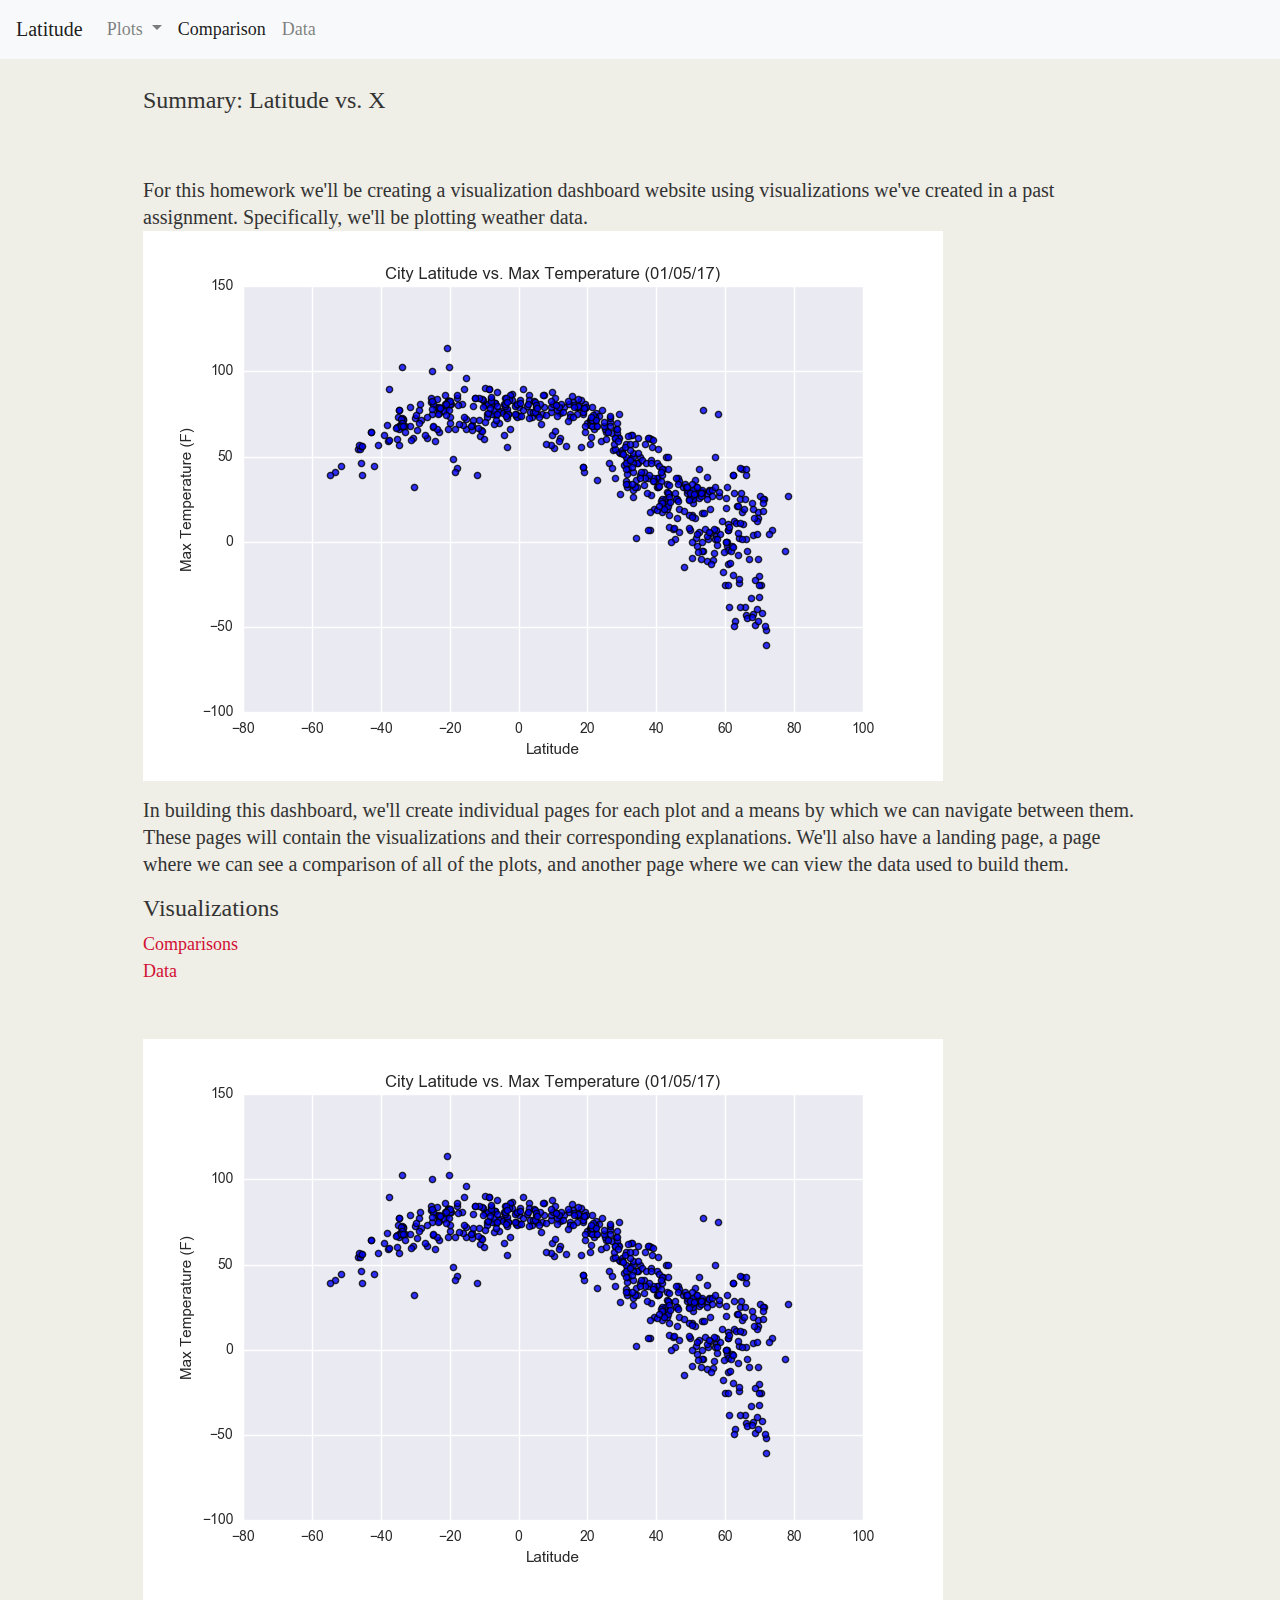
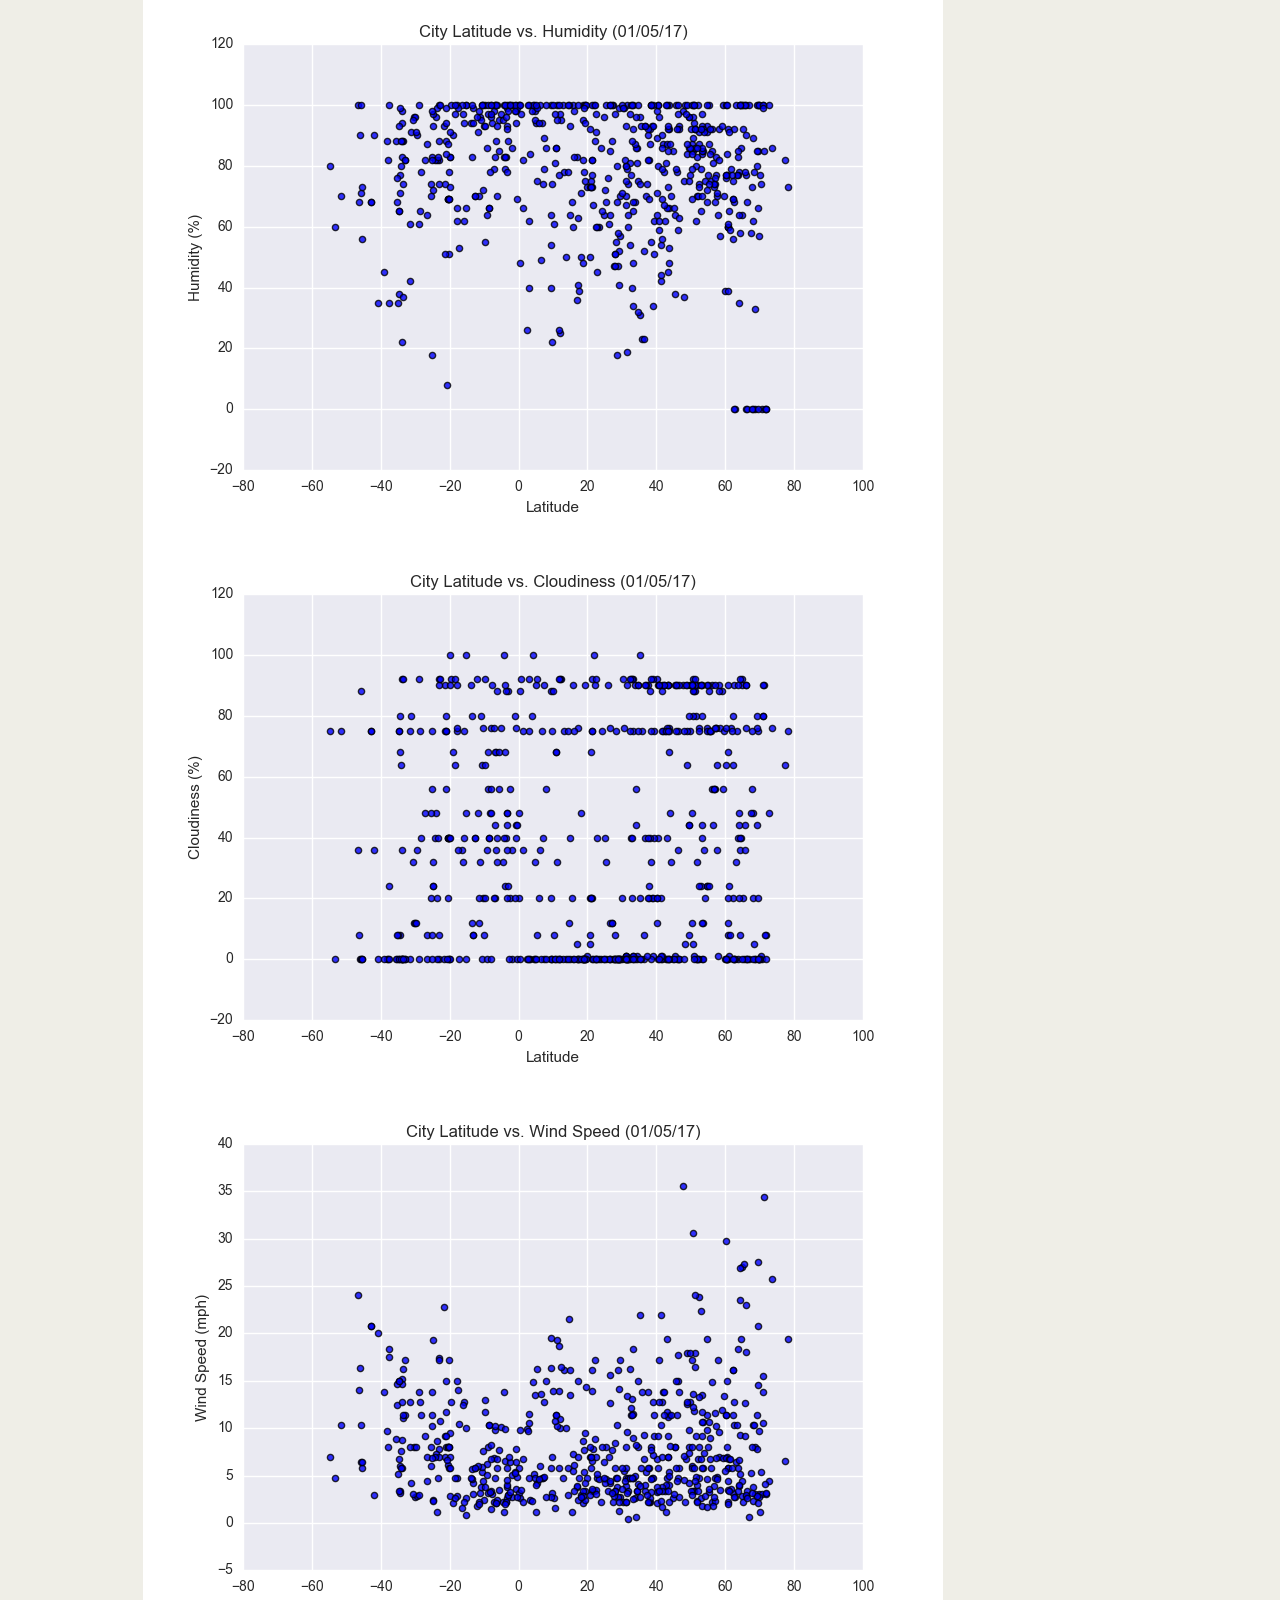
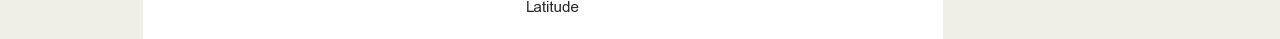
<file: index.html>
<!DOCTYPE html>
<html lang="en">

<head>
  <meta charset="UTF-8">
  <title>Landing Page</title>
  <link rel="stylesheet" href="https://stackpath.bootstrapcdn.com/bootstrap/4.3.1/css/bootstrap.min.css" integrity="sha384-ggOyR0iXCbMQv3Xipma34MD+dH/1fQ784/j6cY/iJTQUOhcWr7x9JvoRxT2MZw1T" crossorigin="anonymous">
  <link rel="stylesheet" href="style.css">
</head>
<body>
  <nav class="navbar navbar-expand-lg navbar-light bg-light">
    <a class="navbar-brand" href="#">Latitude</a>
    <button class="navbar-toggler" type="button" data-toggle="collapse" data-target="#navbarSupportedContent" aria-controls="navbarSupportedContent" aria-expanded="false" aria-label="Toggle navigation">
      <span class="navbar-toggler-icon"></span>
    </button>

    <div class="collapse navbar-collapse" id="navbarSupportedContent">
      <ul class="navbar-nav mr-auto">
        <li class="nav-item dropdown">
          <a class="nav-link dropdown-toggle" href="#" id="navbarDropdown" role="button" data-toggle="dropdown" aria-haspopup="true" aria-expanded="false">
            Plots
          </a>
          <div class="dropdown-menu" aria-labelledby="navbarDropdown">
            <a class="dropdown-item" href="#">Max Temp</a>
            <a class="dropdown-item" href="#">Humidity</a>
            <a class="dropdown-item" href="#">Cloudiness</a>
            <a class="dropdown-item" href="#">Wind Speed</a>
          </div>
        </li>
        <li class="nav-item active">
          <a class="nav-link" href="#">Comparison <span class="sr-only">(current)</span></a>
        </li>
        <li class="nav-item">
          <a class="nav-link" href="#">Data</a>
        </li>
      </ul>
    </div>
  </nav>
    <br>
  <div class="container">
      <h2 class="summary">Summary: Latitude vs. X</h2>
      <br>
      <br>
      <p class="lead">For this homework we'll be creating a visualization dashboard website using visualizations we've created in a past assignment. Specifically, we'll be plotting weather data.
      <a href="Resources\assets\images\Fig1.png"><img src="Resources\assets\images\Fig1.png"
      alt="MaxTemp" /></a></p>
      <p class="lead">In building this dashboard, we'll create individual pages for each plot and a means by which we can navigate between them. These pages will contain the visualizations and their corresponding explanations. We'll also have a landing page, a page where we can see a comparison of all of the plots, and another page where we can view the data used to build them.</p>
  </div>
    <div class="container">
      <h2 class="visual">Visualizations</h2>
      <a href="comparisons.html">Comparisons
      <br>
      <a href="data.html">Data
      <br>
      <br>
      <br>
      <a href="visual1.html"><img src="Resources\assets\images\Fig1.png"
      alt="MaxTemp" />
      <a href="visual2.html"><img src="Resources\assets\images\Fig2.png"
      alt="Humid" />
      <a href="visual3.html"><img src="Resources\assets\images\Fig3.png"
      alt="Cloud" />
      <a href="visual4.html"><img src="Resources\assets\images\Fig4.png"
      alt="Wind" />
      </a>
  </div>


</body>

</html>
</file>
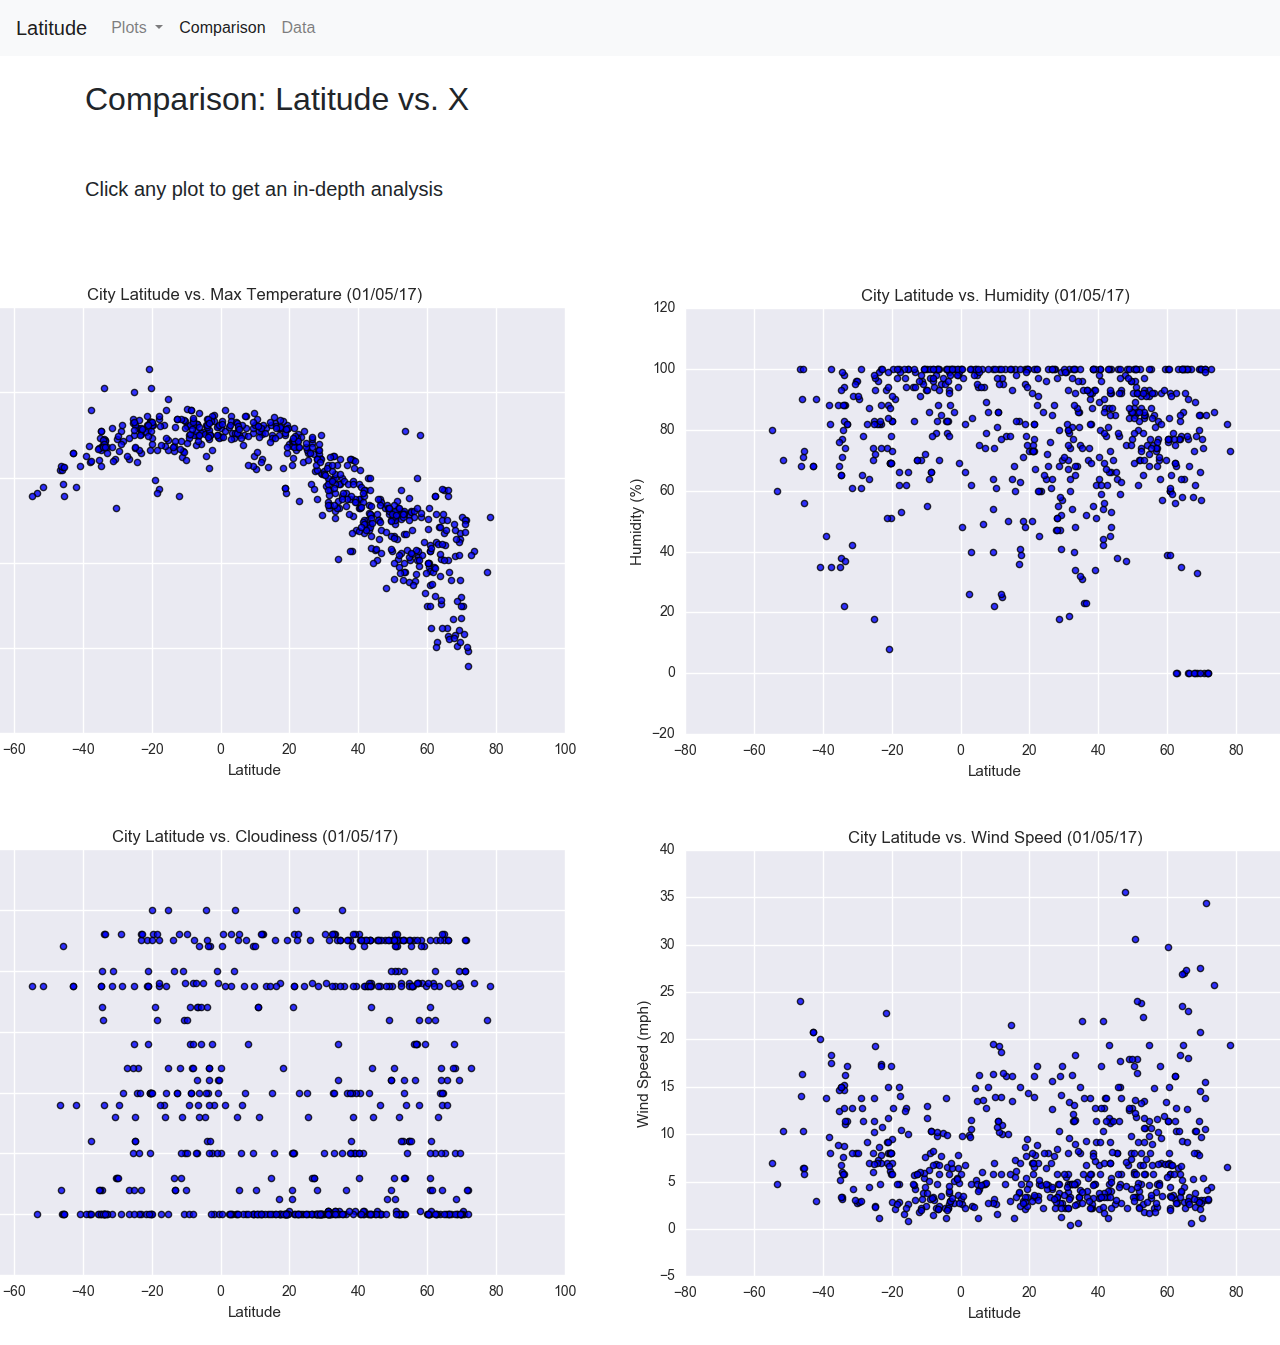
<file: comparisons.html>
<!DOCTYPE html>
<html lang="en">

<head>
  <meta charset="UTF-8">
  <title>Comparison</title>
  <link rel="stylesheet" href="https://stackpath.bootstrapcdn.com/bootstrap/4.3.1/css/bootstrap.min.css" integrity="sha384-ggOyR0iXCbMQv3Xipma34MD+dH/1fQ784/j6cY/iJTQUOhcWr7x9JvoRxT2MZw1T" crossorigin="anonymous">
  <link rel="stylesheet" href="relative.css">
</head>
<body>
  <nav class="navbar navbar-expand-lg navbar-light bg-light">
    <a class="navbar-brand" href="#">Latitude</a>
    <button class="navbar-toggler" type="button" data-toggle="collapse" data-target="#navbarSupportedContent" aria-controls="navbarSupportedContent" aria-expanded="false" aria-label="Toggle navigation">
      <span class="navbar-toggler-icon"></span>
    </button>

    <div class="collapse navbar-collapse" id="navbarSupportedContent">
      <ul class="navbar-nav mr-auto">
        <li class="nav-item dropdown">
          <a class="nav-link dropdown-toggle" href="#" id="navbarDropdown" role="button" data-toggle="dropdown" aria-haspopup="true" aria-expanded="false">
            Plots
          </a>
          <div class="dropdown-menu" aria-labelledby="navbarDropdown">
            <a class="dropdown-item" href="#">Max Temp</a>
            <a class="dropdown-item" href="#">Humidity</a>
            <a class="dropdown-item" href="#">Cloudiness</a>
            <a class="dropdown-item" href="#">Wind Speed</a>
          </div>
        </li>
        <li class="nav-item active">
          <a class="nav-link" href="#">Comparison <span class="sr-only">(current)</span></a>
        </li>
        <li class="nav-item">
          <a class="nav-link" href="#">Data</a>
        </li>
      </ul>
    </div>
  </nav>
    <br>
  <div class="container">
      <h2 class="summary">Comparison: Latitude vs. X</h2>
      <br>
      <br>
      <p class="lead">Click any plot to get an in-depth analysis
      </p>
 
      <br>
      <br>
      <br>
    <div class="box-set">
      <figure class="box box-1"><a href="visual1.html"><img src="Resources\assets\images\Fig1.png"
      alt="MaxTemp" /></figure>
      <figure class="box box-2"><a href="visual2.html"><img src="Resources\assets\images\Fig2.png"
      alt="Humid" /></figure>
      <figure class="box box-3"> <a href="visual3.html"><img src="Resources\assets\images\Fig3.png"
      alt="Cloud" /></figure>
      <figure class="box box-4"><a href="visual4.html"><img src="Resources\assets\images\Fig4.png"
      alt="Wind" /></figure>
      </a>
    </div>
  </div>


</body>

</html>
</file>
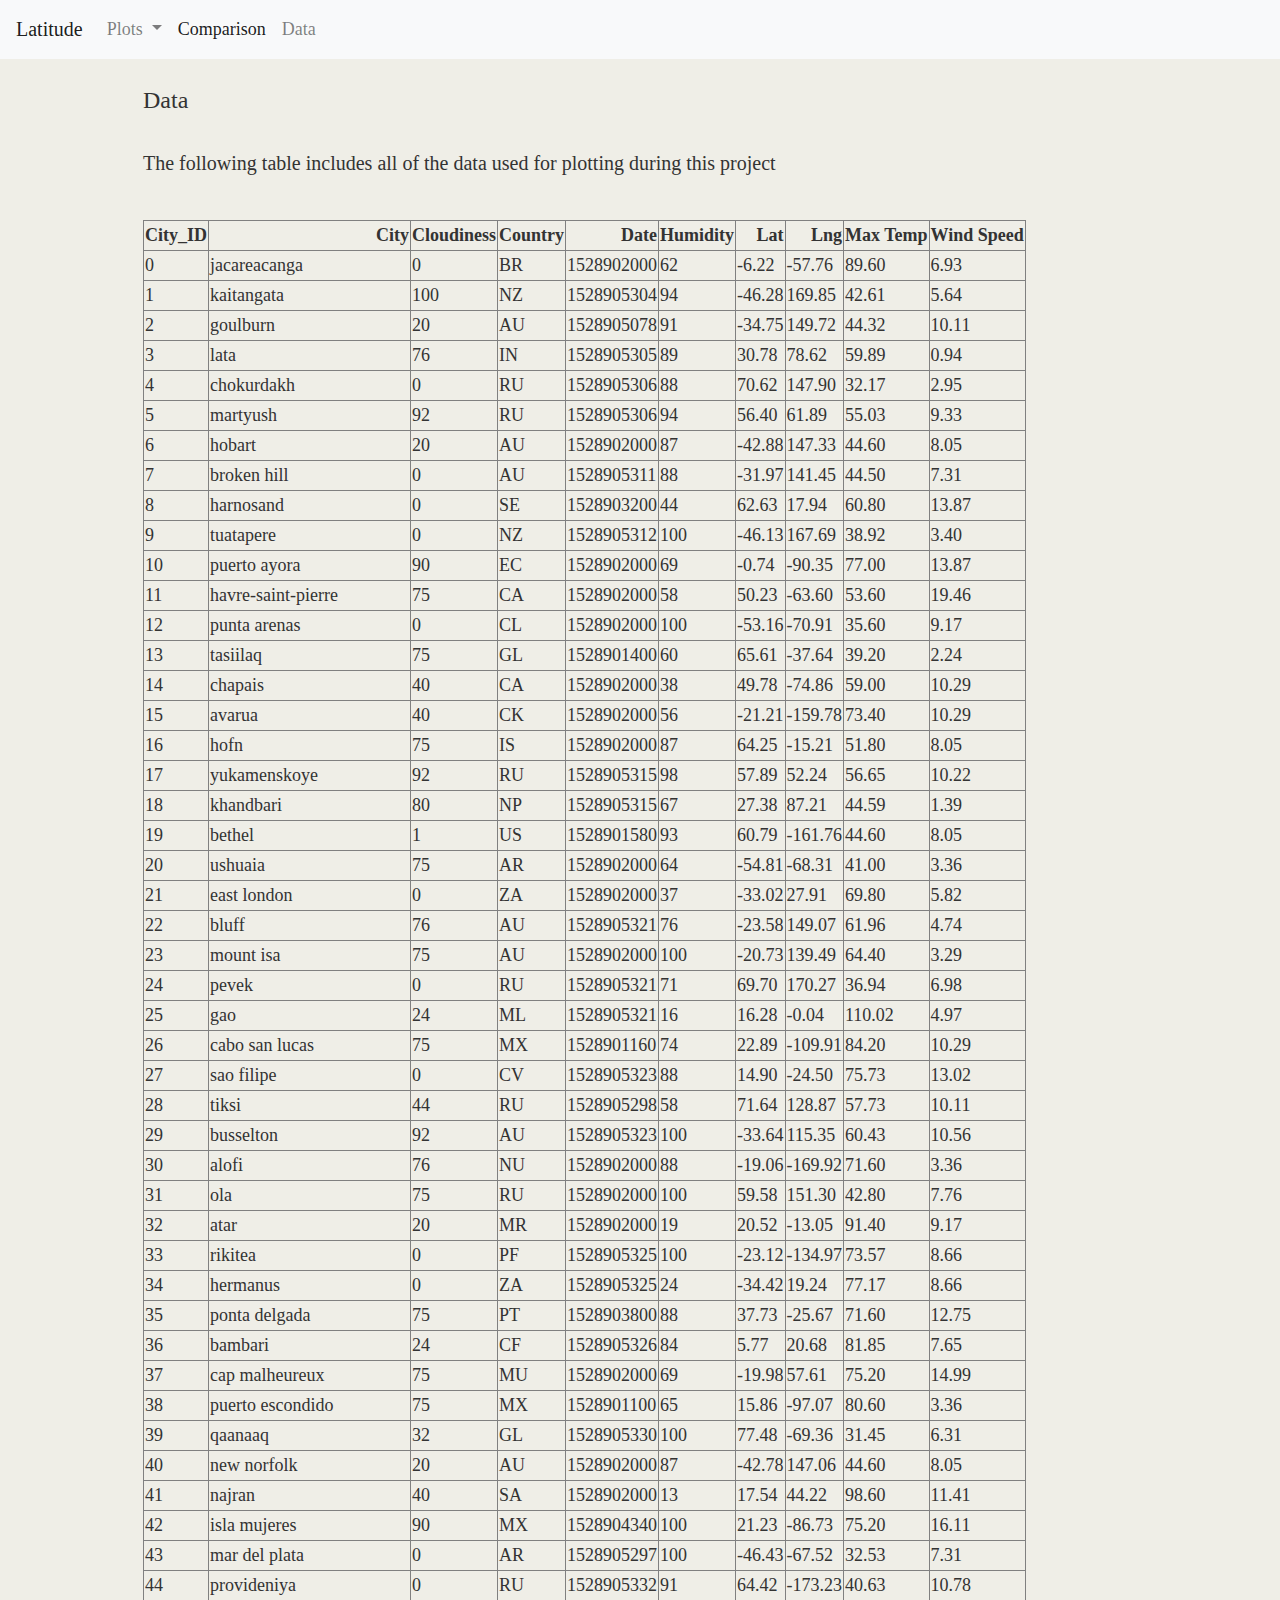
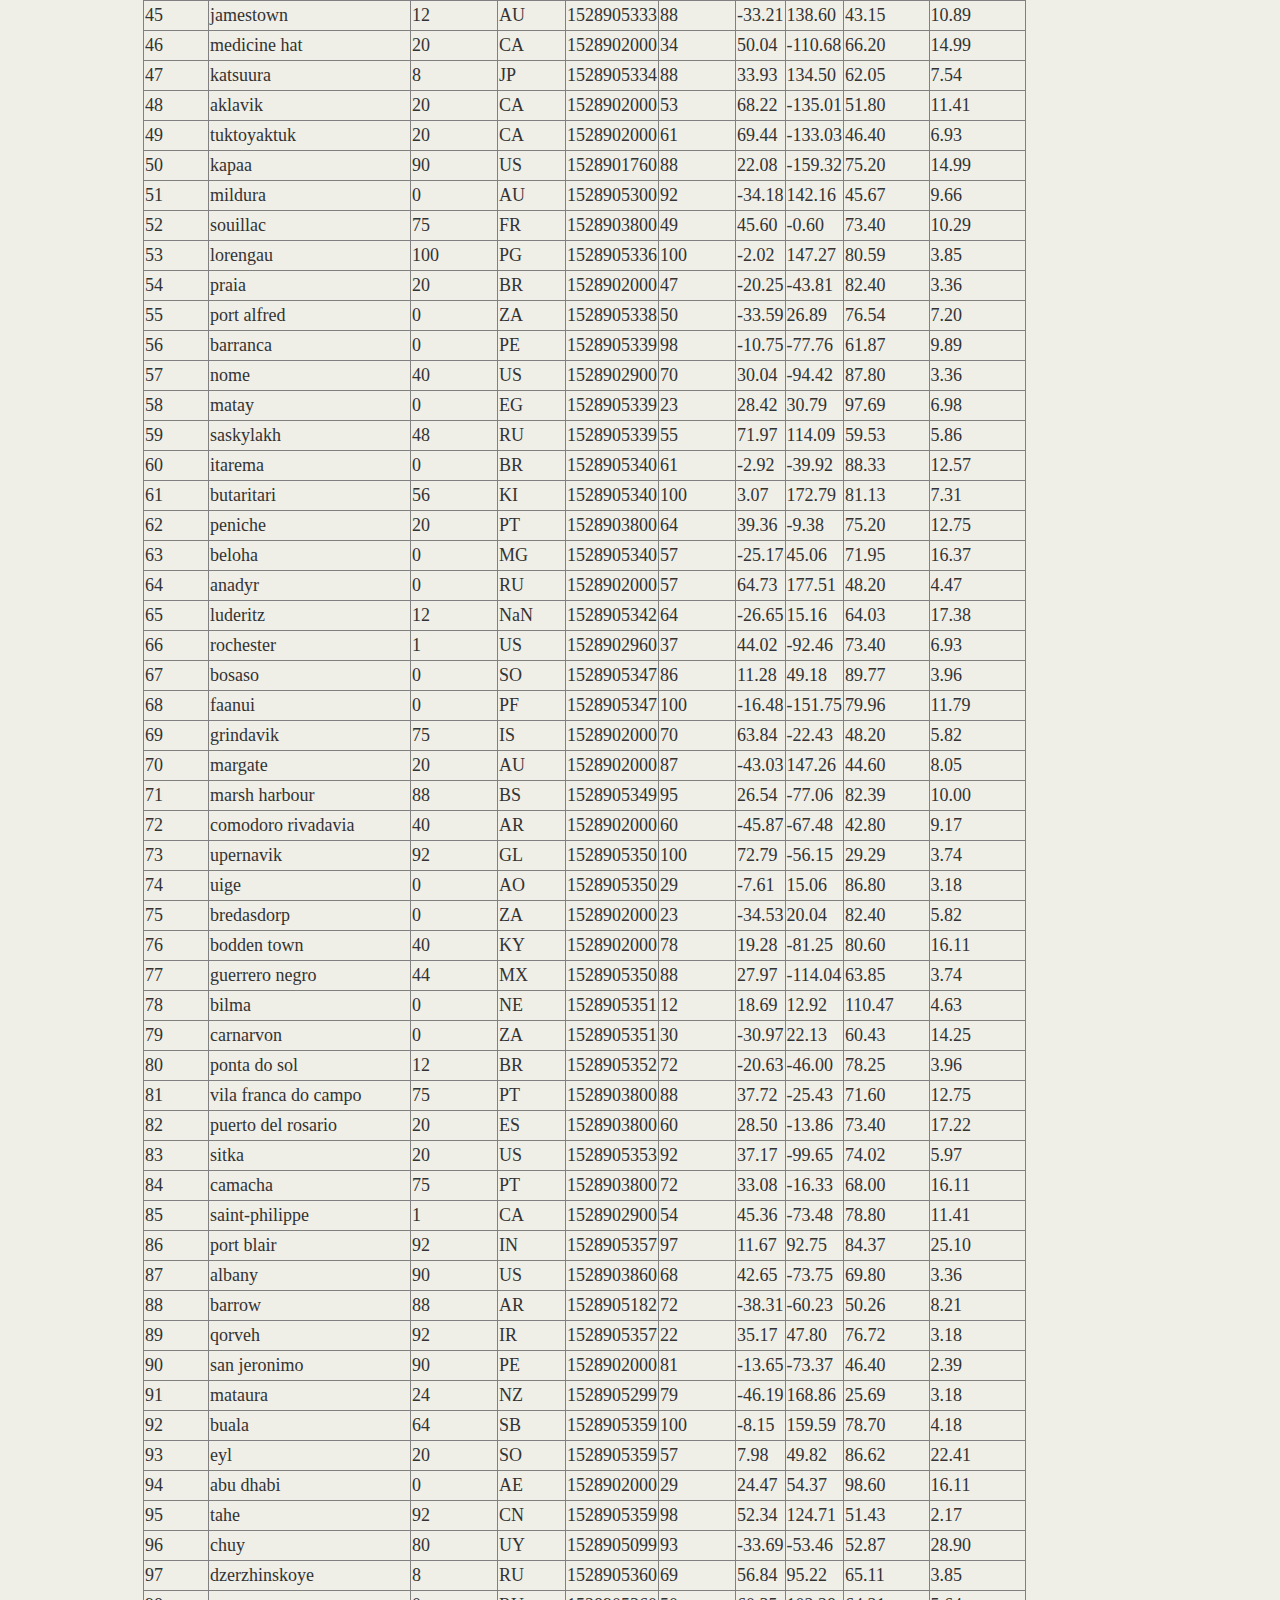
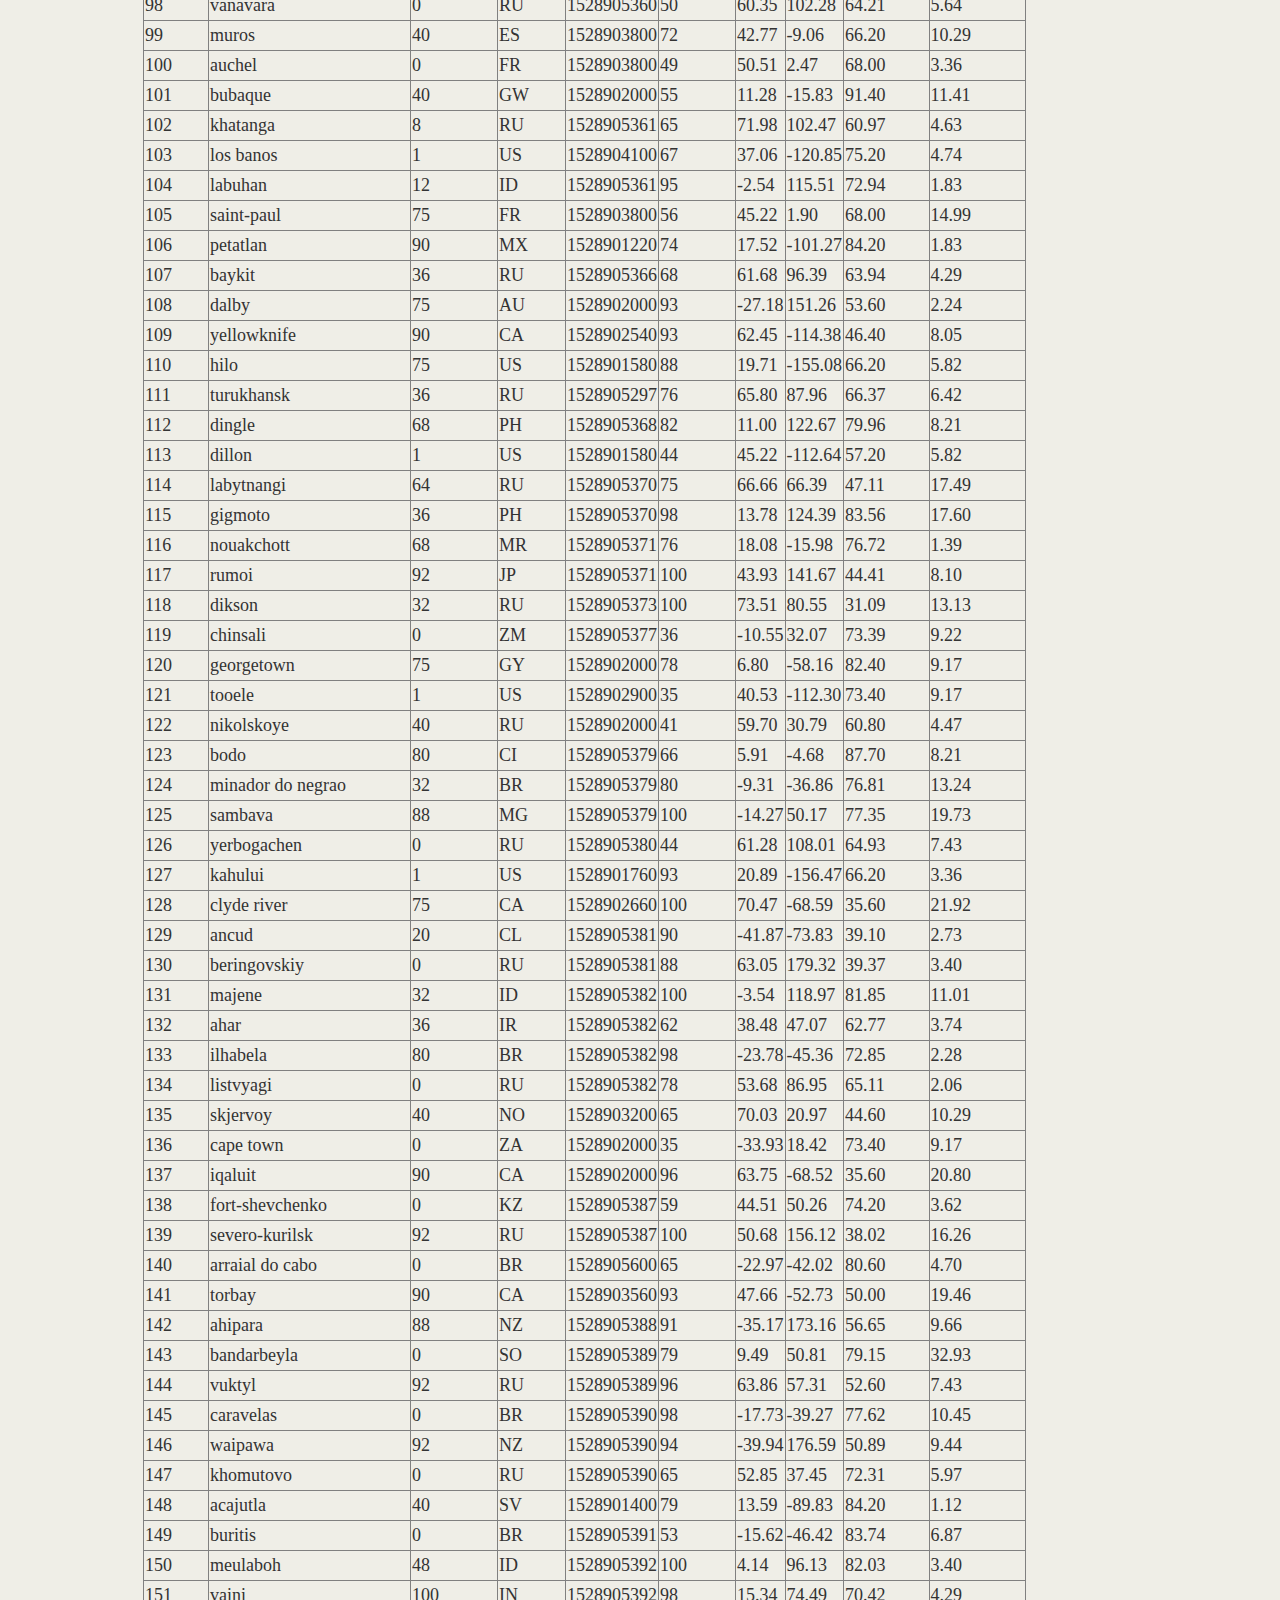
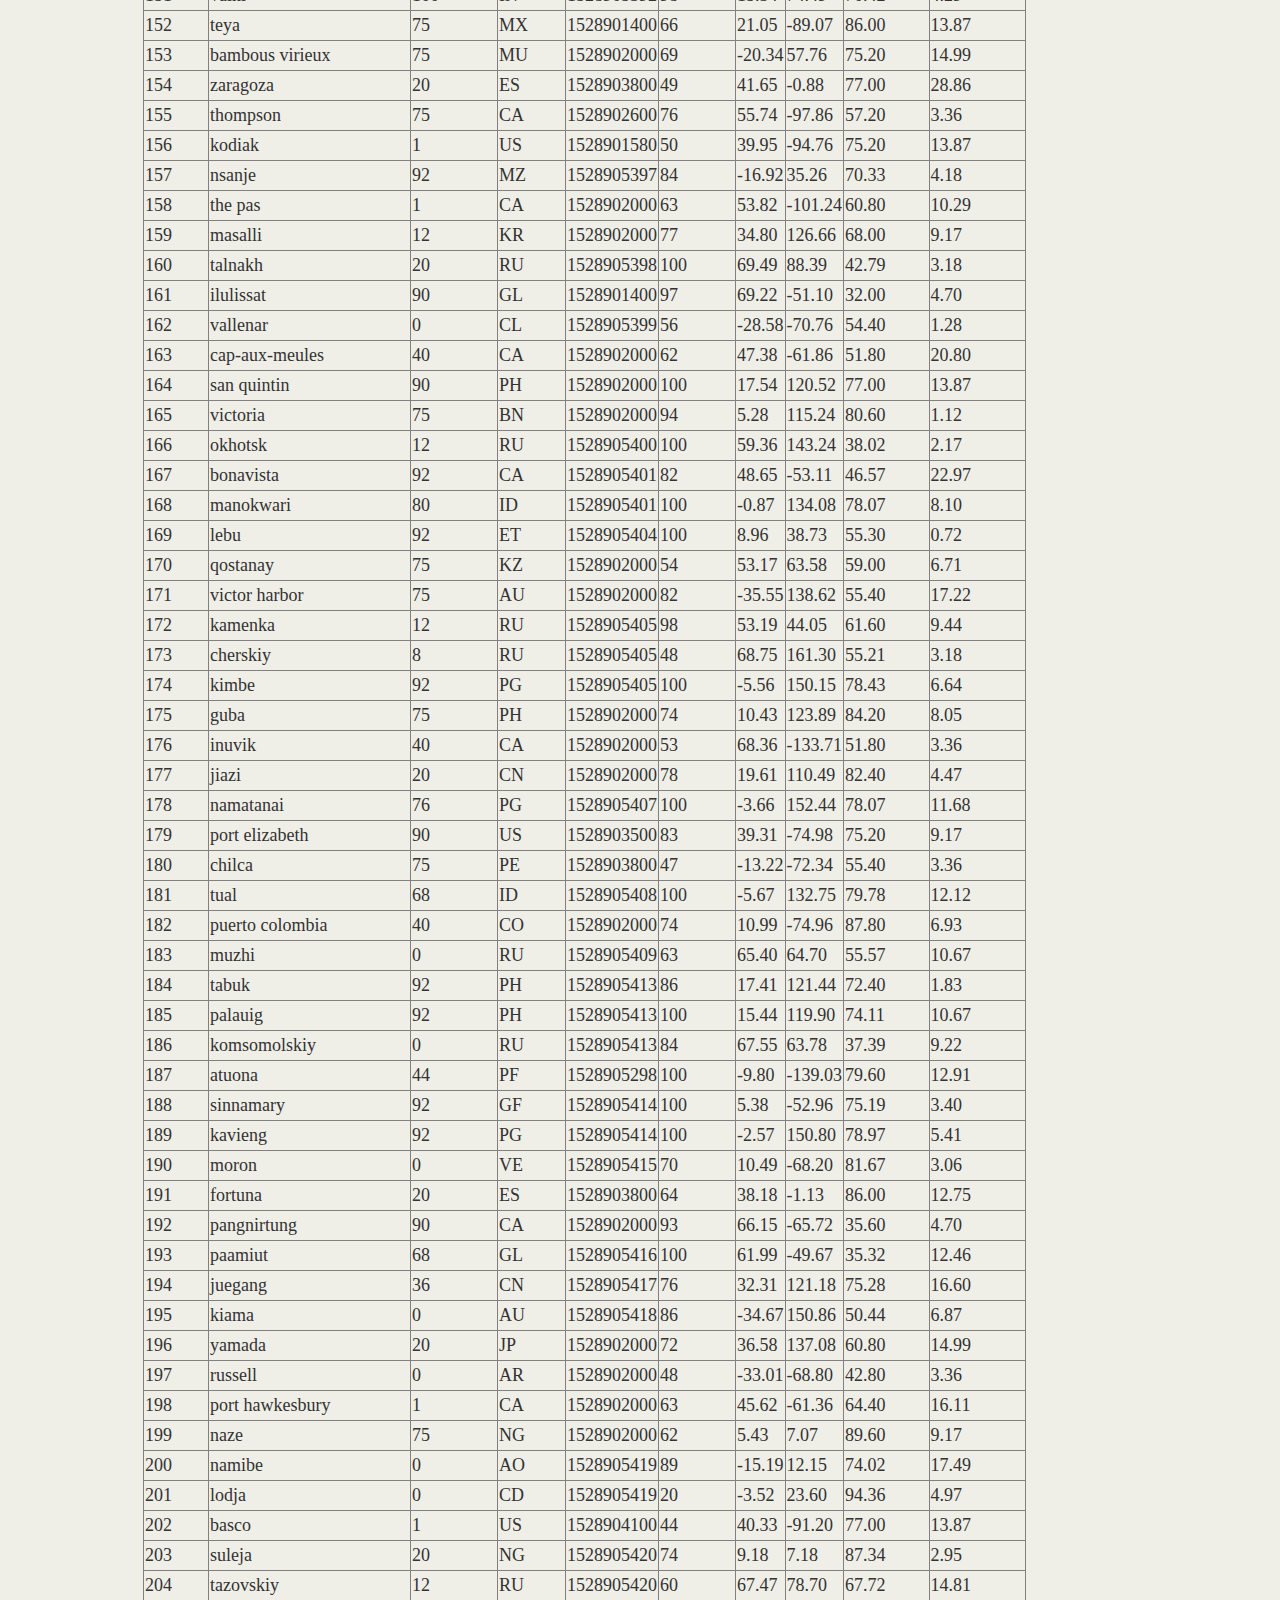
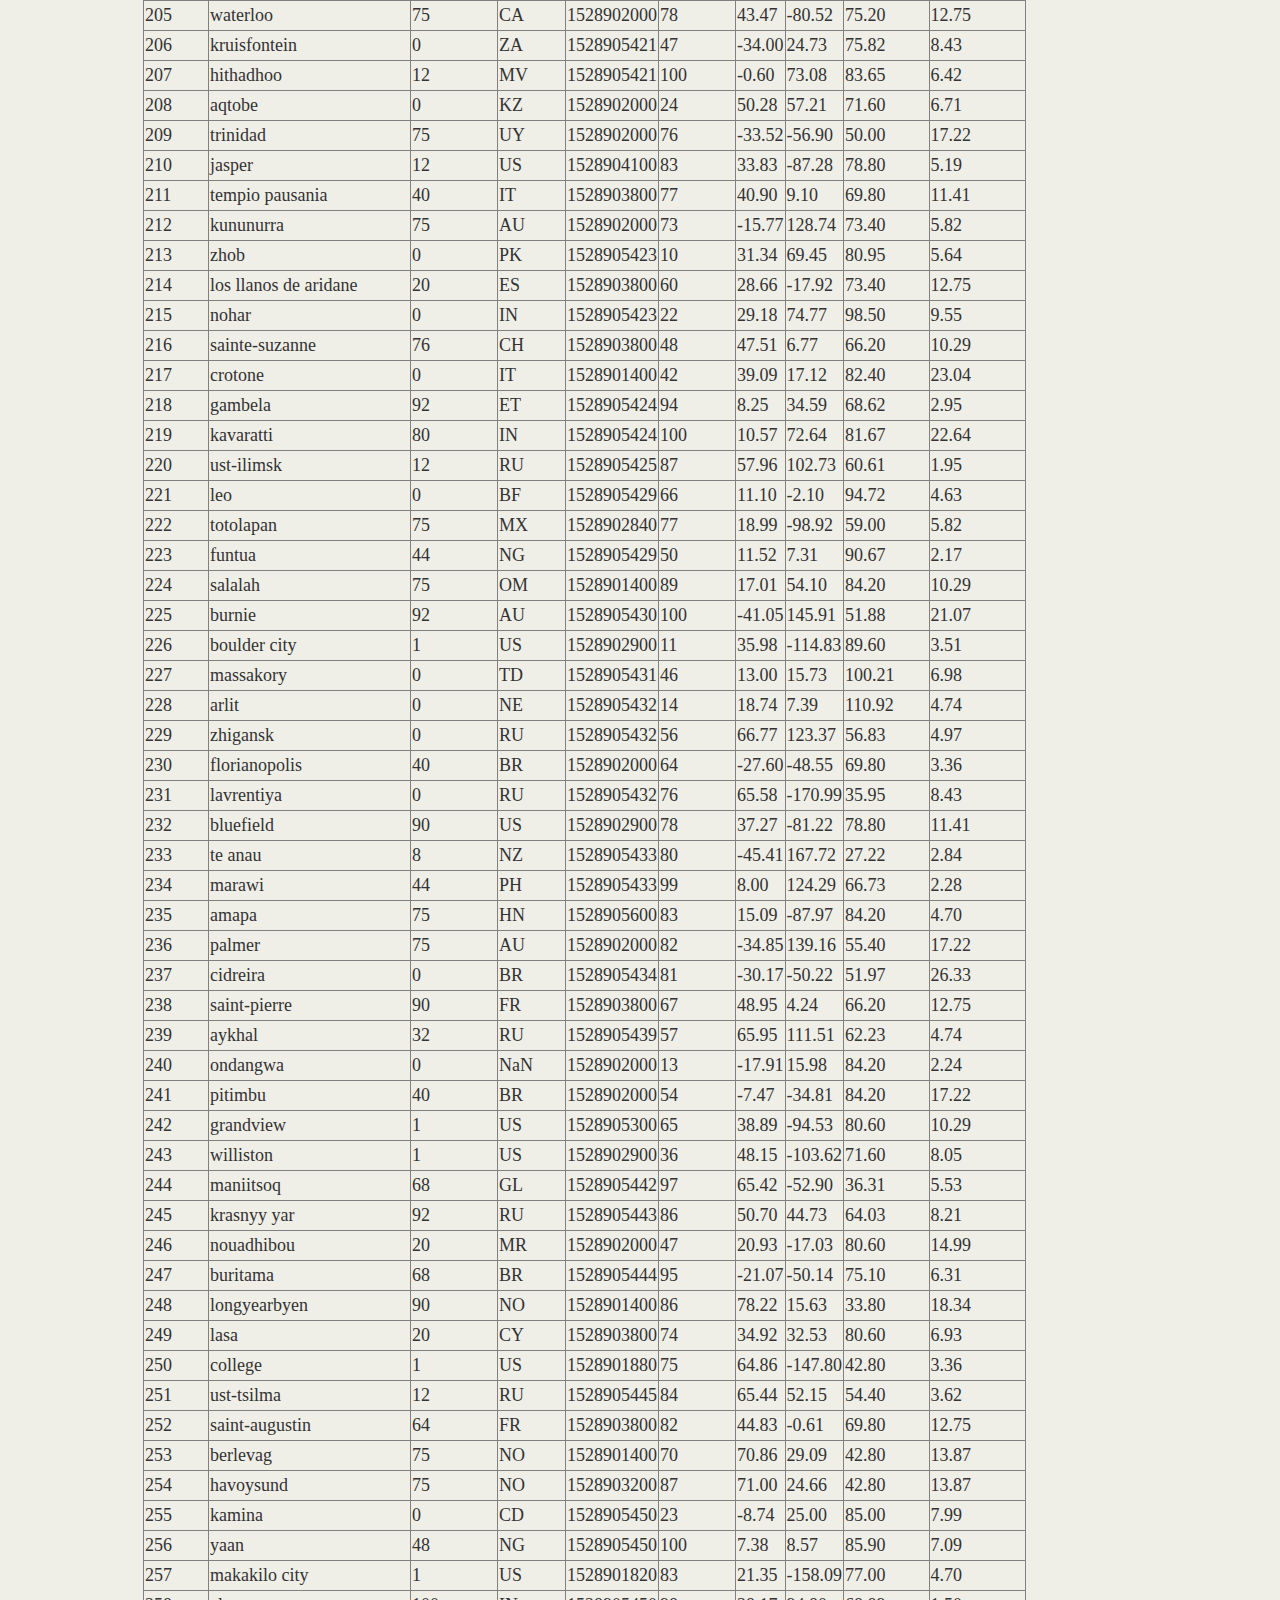
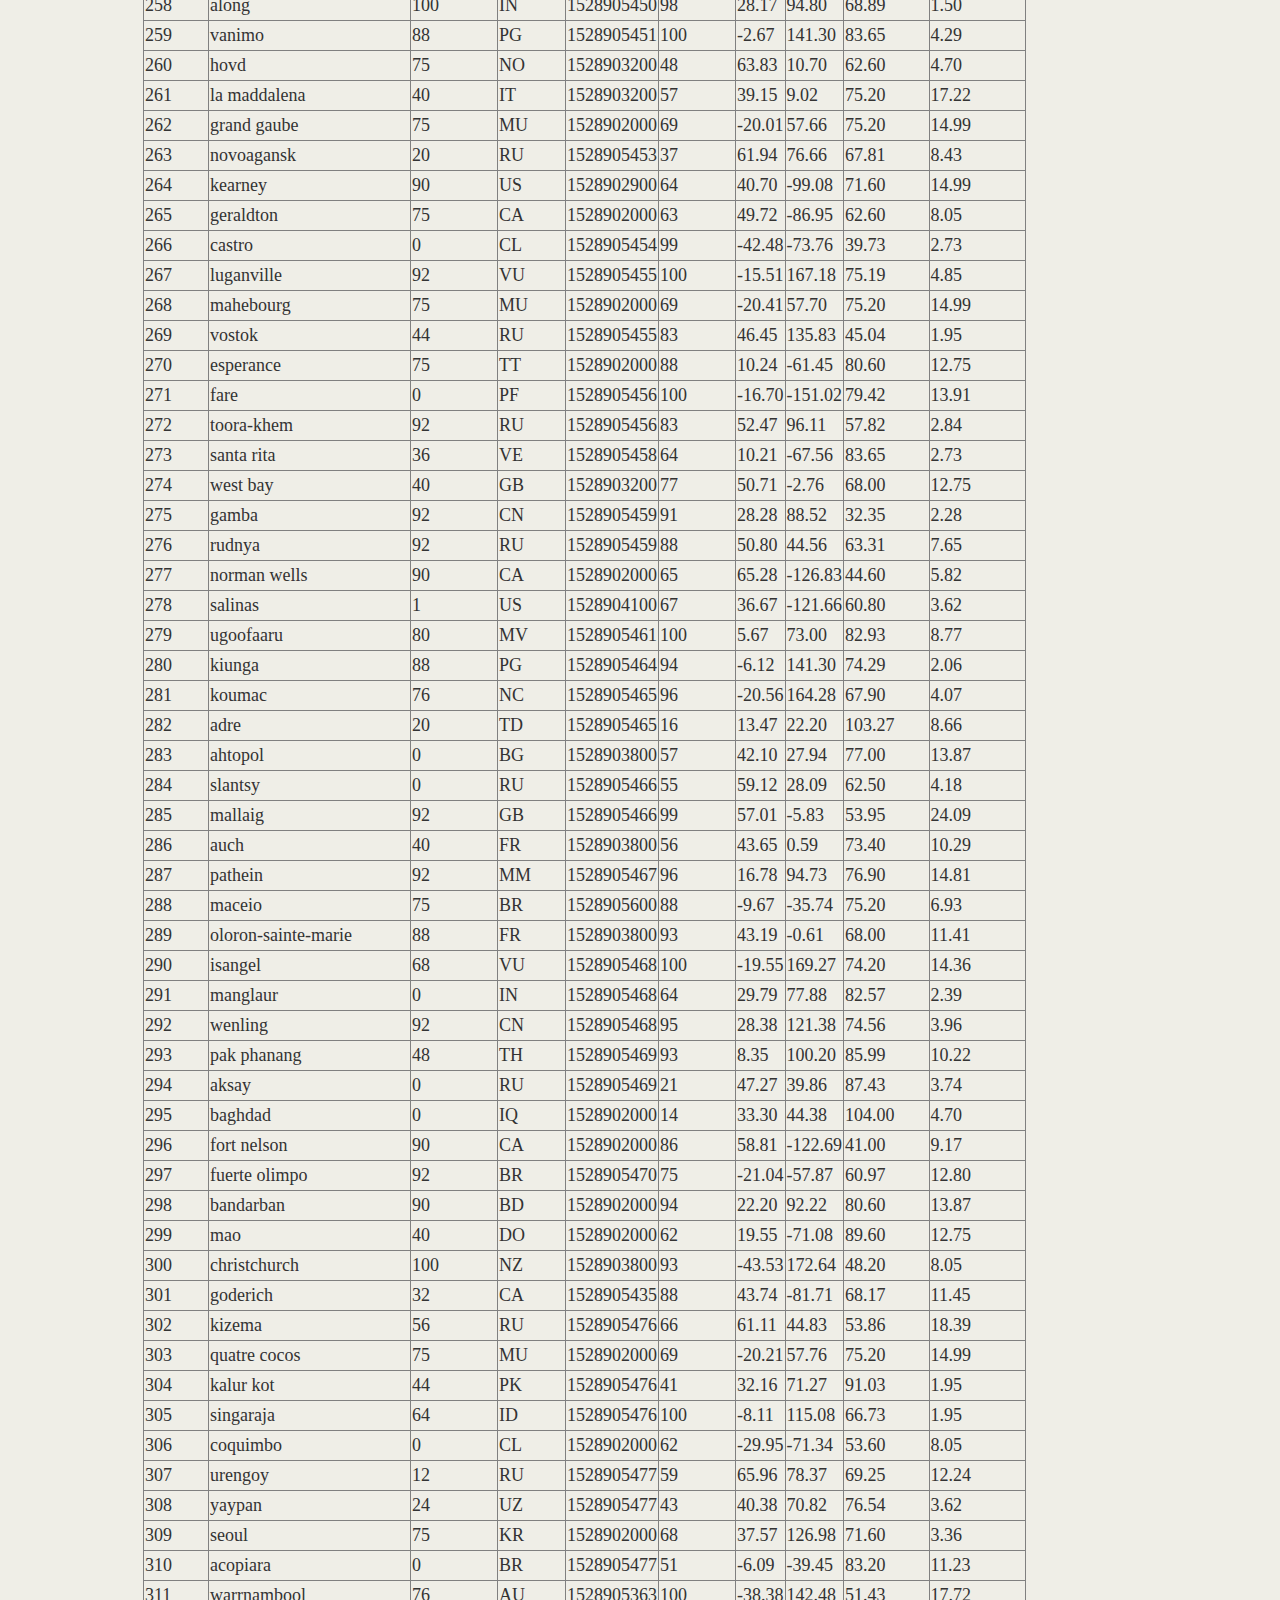
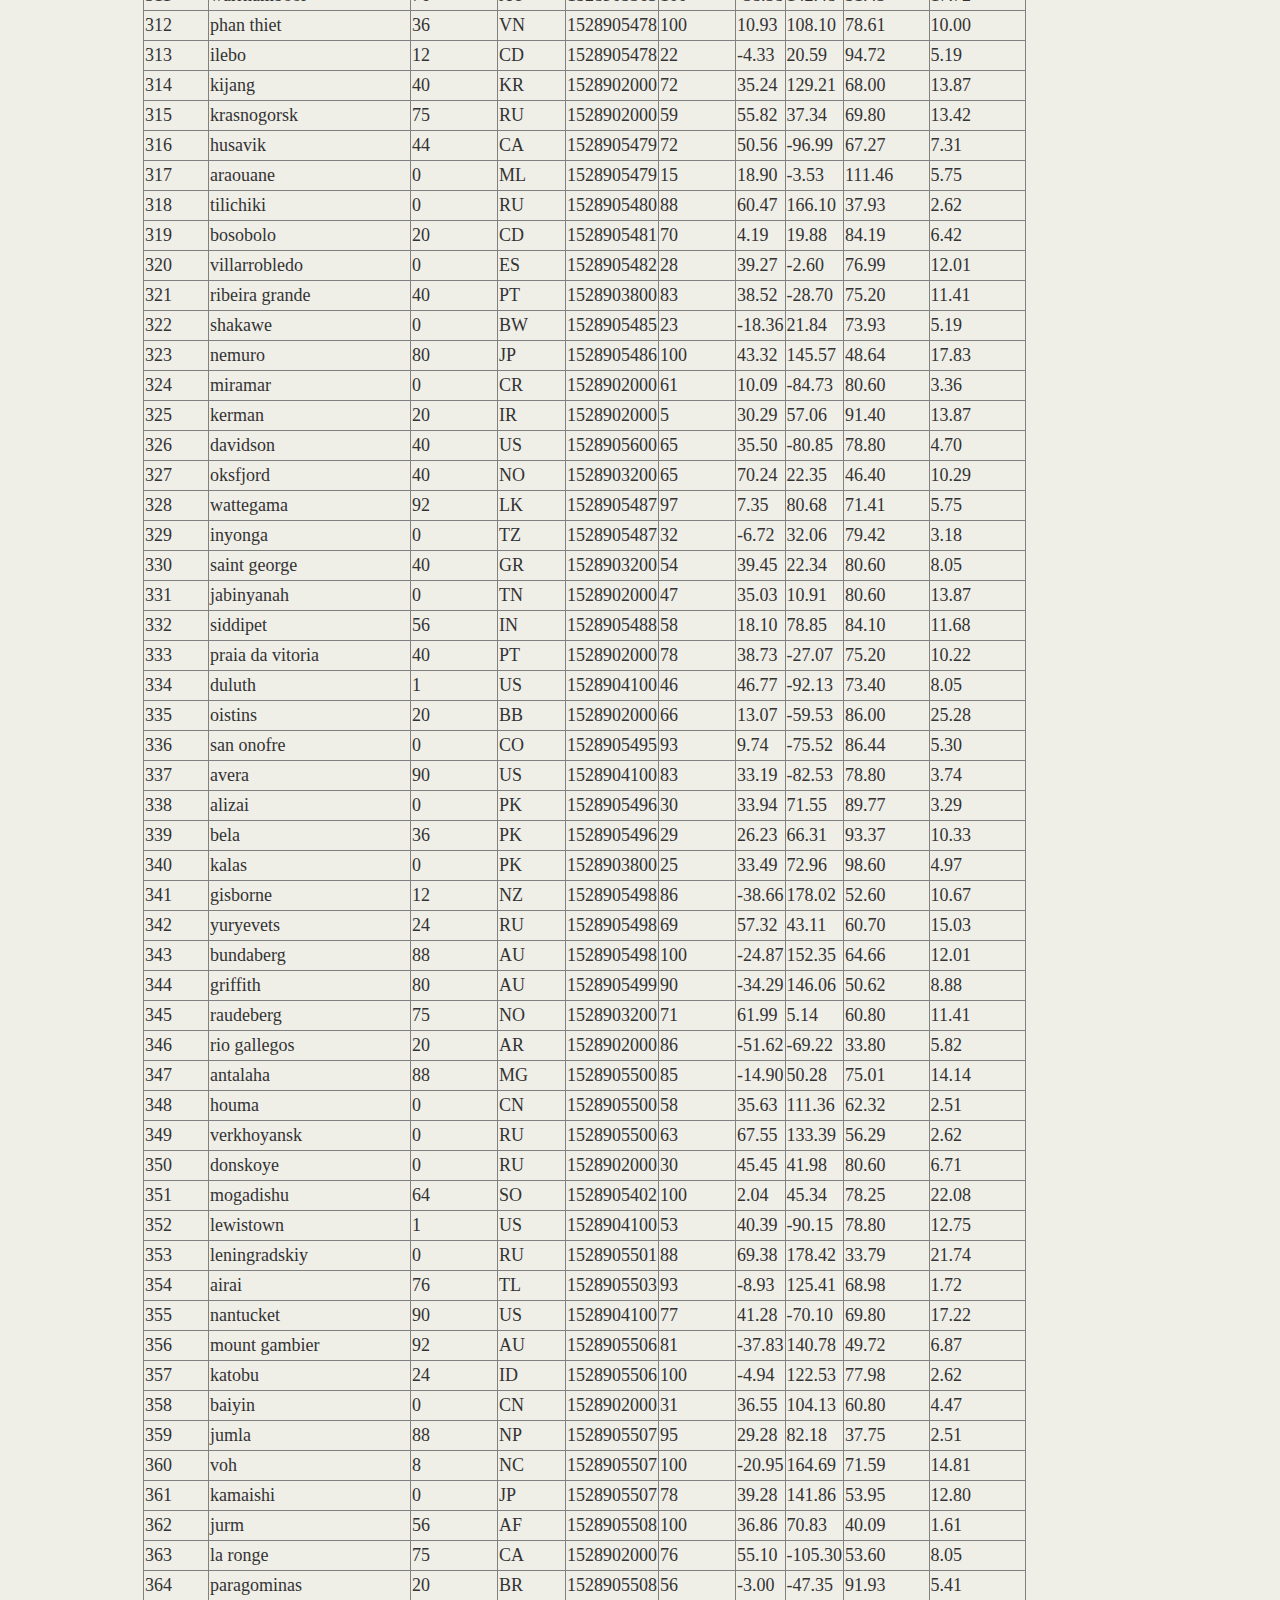
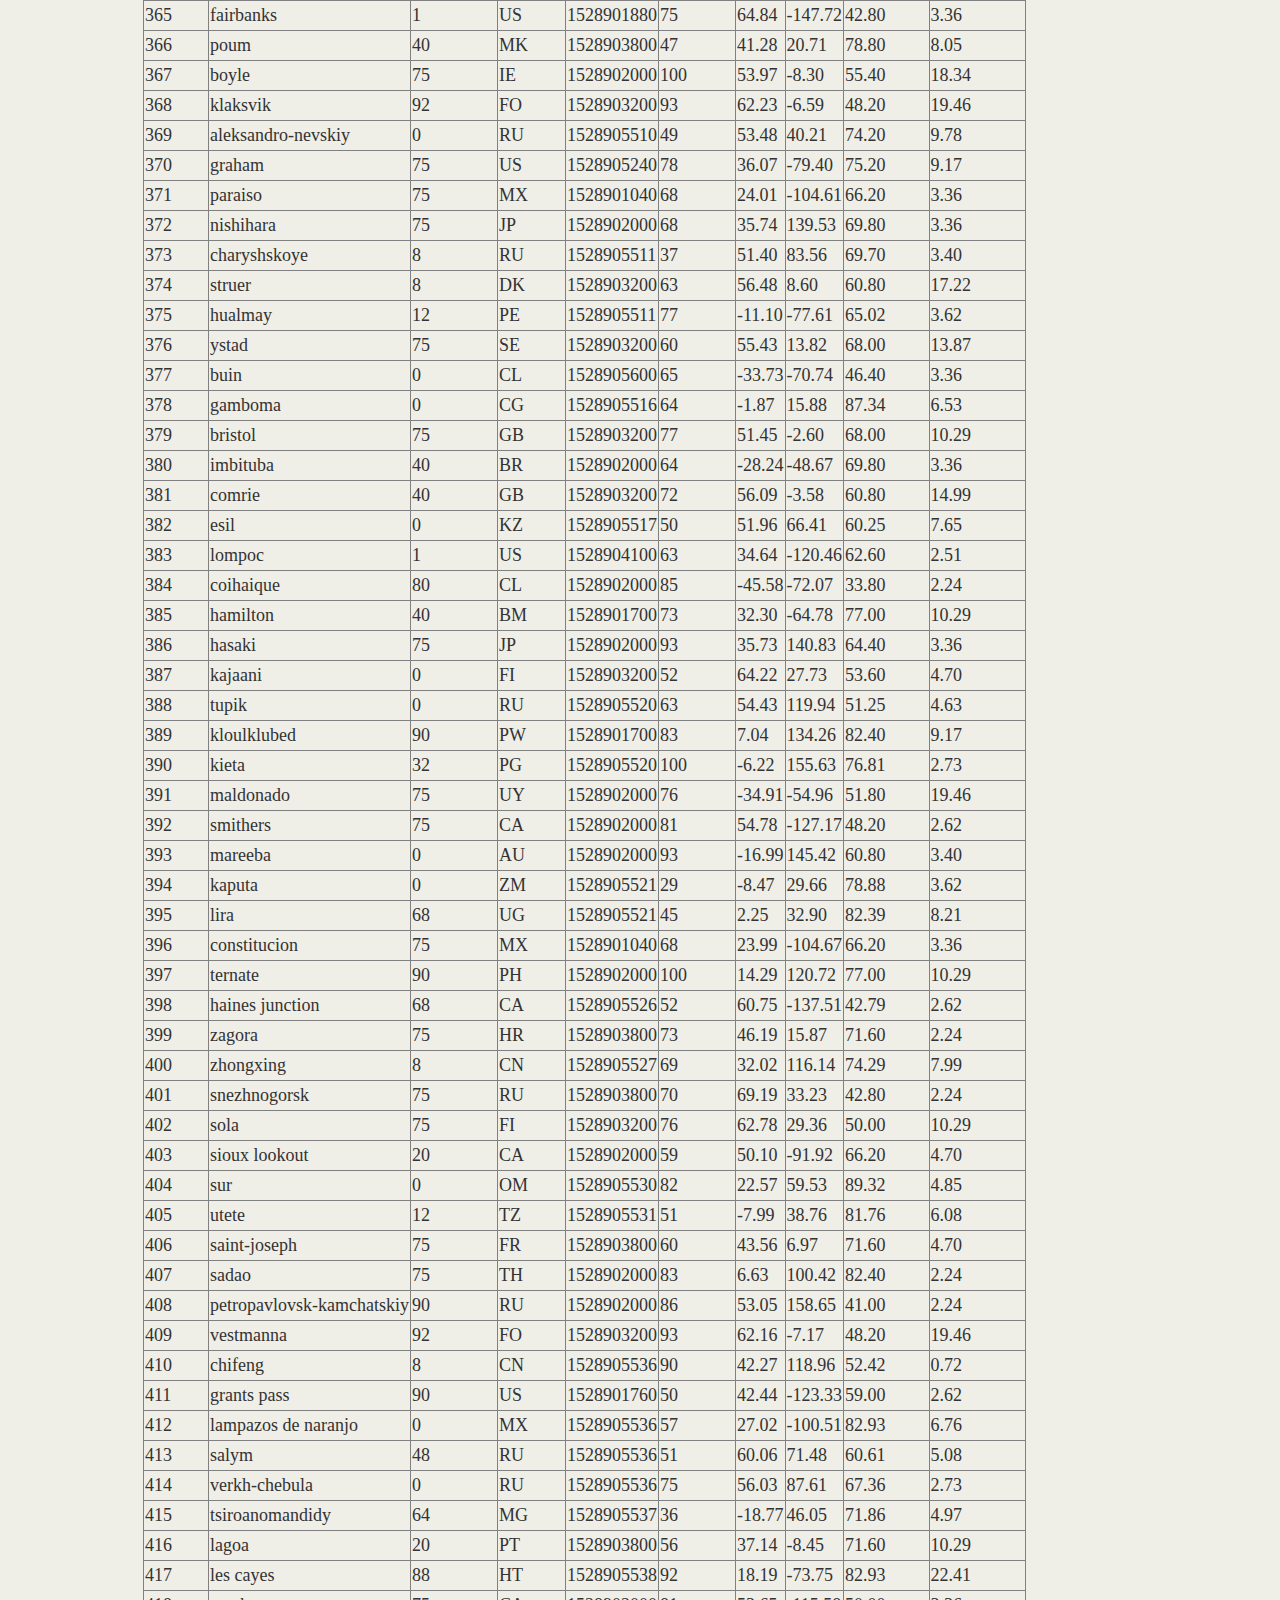
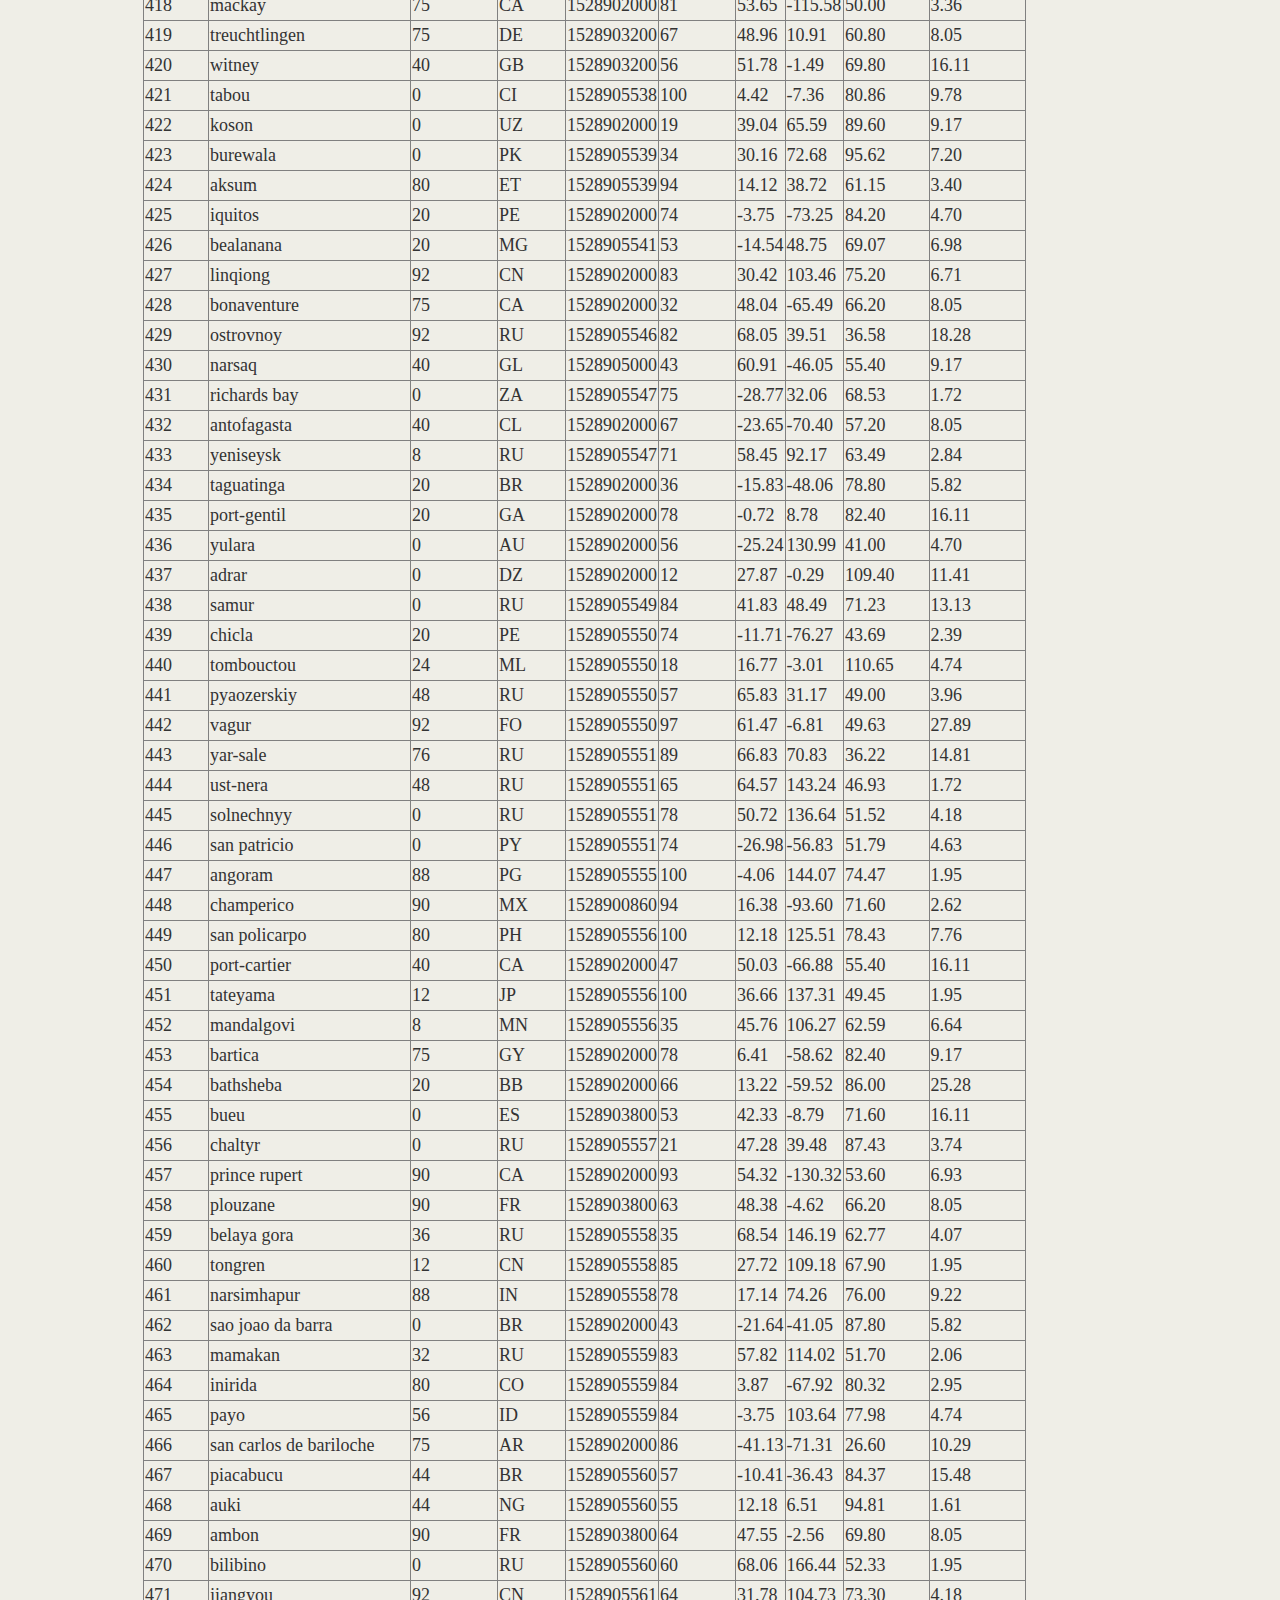
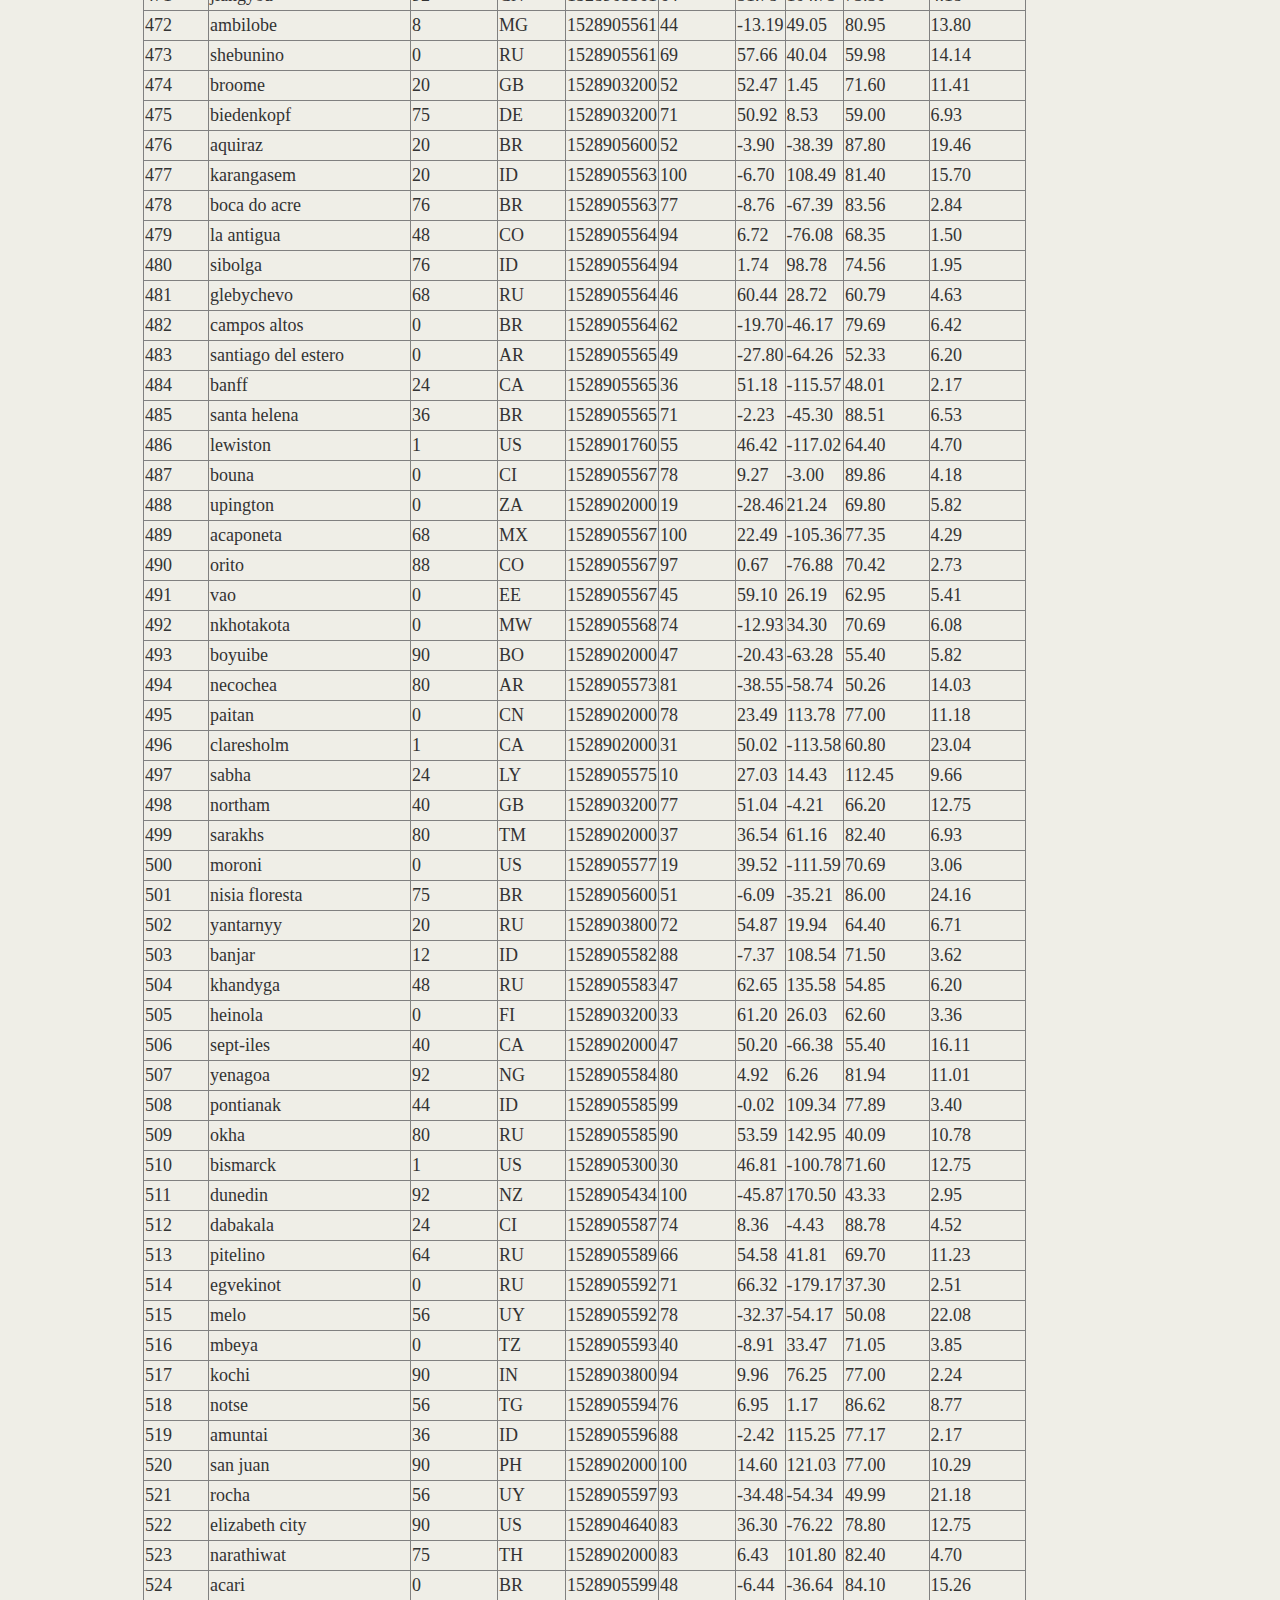
<file: data.html>
<!DOCTYPE html>
<html lang="en">

<head>
  <meta charset="UTF-8">
  <title>Data</title>
  <link rel="stylesheet" href="https://stackpath.bootstrapcdn.com/bootstrap/4.3.1/css/bootstrap.min.css" integrity="sha384-ggOyR0iXCbMQv3Xipma34MD+dH/1fQ784/j6cY/iJTQUOhcWr7x9JvoRxT2MZw1T" crossorigin="anonymous">
  <link rel="stylesheet" href="style.css">
</head>
<body>
  <nav class="navbar navbar-expand-lg navbar-light bg-light">
    <a class="navbar-brand" href="#">Latitude</a>
    <button class="navbar-toggler" type="button" data-toggle="collapse" data-target="#navbarSupportedContent" aria-controls="navbarSupportedContent" aria-expanded="false" aria-label="Toggle navigation">
      <span class="navbar-toggler-icon"></span>
    </button>

    <div class="collapse navbar-collapse" id="navbarSupportedContent">
      <ul class="navbar-nav mr-auto">
        <li class="nav-item dropdown">
          <a class="nav-link dropdown-toggle" href="#" id="navbarDropdown" role="button" data-toggle="dropdown" aria-haspopup="true" aria-expanded="false">
            Plots
          </a>
          <div class="dropdown-menu" aria-labelledby="navbarDropdown">
            <a class="dropdown-item" href="#">Max Temp</a>
            <a class="dropdown-item" href="#">Humidity</a>
            <a class="dropdown-item" href="#">Cloudiness</a>
            <a class="dropdown-item" href="#">Wind Speed</a>
          </div>
        </li>
        <li class="nav-item active">
          <a class="nav-link" href="#">Comparison <span class="sr-only">(current)</span></a>
        </li>
        <li class="nav-item">
          <a class="nav-link" href="#">Data</a>
        </li>
      </ul>
    </div>
  </nav>
    <br>
  <div class="container">
      <h2 class="summary">Data</h2>
      <br>
      <p class="lead">The following table includes all of the data used for plotting during this project
      </p>
      <br>
<table border="1" class="dataframe">
  <thead>
    <tr style="text-align: right;">
      <th>City_ID</th>
      <th>City</th>
      <th>Cloudiness</th>
      <th>Country</th>
      <th>Date</th>
      <th>Humidity</th>
      <th>Lat</th>
      <th>Lng</th>
      <th>Max Temp</th>
      <th>Wind Speed</th>
    </tr>
  </thead>
  <tbody>
    <tr>
      <td>0</td>
      <td>jacareacanga</td>
      <td>0</td>
      <td>BR</td>
      <td>1528902000</td>
      <td>62</td>
      <td>-6.22</td>
      <td>-57.76</td>
      <td>89.60</td>
      <td>6.93</td>
    </tr>
    <tr>
      <td>1</td>
      <td>kaitangata</td>
      <td>100</td>
      <td>NZ</td>
      <td>1528905304</td>
      <td>94</td>
      <td>-46.28</td>
      <td>169.85</td>
      <td>42.61</td>
      <td>5.64</td>
    </tr>
    <tr>
      <td>2</td>
      <td>goulburn</td>
      <td>20</td>
      <td>AU</td>
      <td>1528905078</td>
      <td>91</td>
      <td>-34.75</td>
      <td>149.72</td>
      <td>44.32</td>
      <td>10.11</td>
    </tr>
    <tr>
      <td>3</td>
      <td>lata</td>
      <td>76</td>
      <td>IN</td>
      <td>1528905305</td>
      <td>89</td>
      <td>30.78</td>
      <td>78.62</td>
      <td>59.89</td>
      <td>0.94</td>
    </tr>
    <tr>
      <td>4</td>
      <td>chokurdakh</td>
      <td>0</td>
      <td>RU</td>
      <td>1528905306</td>
      <td>88</td>
      <td>70.62</td>
      <td>147.90</td>
      <td>32.17</td>
      <td>2.95</td>
    </tr>
    <tr>
      <td>5</td>
      <td>martyush</td>
      <td>92</td>
      <td>RU</td>
      <td>1528905306</td>
      <td>94</td>
      <td>56.40</td>
      <td>61.89</td>
      <td>55.03</td>
      <td>9.33</td>
    </tr>
    <tr>
      <td>6</td>
      <td>hobart</td>
      <td>20</td>
      <td>AU</td>
      <td>1528902000</td>
      <td>87</td>
      <td>-42.88</td>
      <td>147.33</td>
      <td>44.60</td>
      <td>8.05</td>
    </tr>
    <tr>
      <td>7</td>
      <td>broken hill</td>
      <td>0</td>
      <td>AU</td>
      <td>1528905311</td>
      <td>88</td>
      <td>-31.97</td>
      <td>141.45</td>
      <td>44.50</td>
      <td>7.31</td>
    </tr>
    <tr>
      <td>8</td>
      <td>harnosand</td>
      <td>0</td>
      <td>SE</td>
      <td>1528903200</td>
      <td>44</td>
      <td>62.63</td>
      <td>17.94</td>
      <td>60.80</td>
      <td>13.87</td>
    </tr>
    <tr>
      <td>9</td>
      <td>tuatapere</td>
      <td>0</td>
      <td>NZ</td>
      <td>1528905312</td>
      <td>100</td>
      <td>-46.13</td>
      <td>167.69</td>
      <td>38.92</td>
      <td>3.40</td>
    </tr>
    <tr>
      <td>10</td>
      <td>puerto ayora</td>
      <td>90</td>
      <td>EC</td>
      <td>1528902000</td>
      <td>69</td>
      <td>-0.74</td>
      <td>-90.35</td>
      <td>77.00</td>
      <td>13.87</td>
    </tr>
    <tr>
      <td>11</td>
      <td>havre-saint-pierre</td>
      <td>75</td>
      <td>CA</td>
      <td>1528902000</td>
      <td>58</td>
      <td>50.23</td>
      <td>-63.60</td>
      <td>53.60</td>
      <td>19.46</td>
    </tr>
    <tr>
      <td>12</td>
      <td>punta arenas</td>
      <td>0</td>
      <td>CL</td>
      <td>1528902000</td>
      <td>100</td>
      <td>-53.16</td>
      <td>-70.91</td>
      <td>35.60</td>
      <td>9.17</td>
    </tr>
    <tr>
      <td>13</td>
      <td>tasiilaq</td>
      <td>75</td>
      <td>GL</td>
      <td>1528901400</td>
      <td>60</td>
      <td>65.61</td>
      <td>-37.64</td>
      <td>39.20</td>
      <td>2.24</td>
    </tr>
    <tr>
      <td>14</td>
      <td>chapais</td>
      <td>40</td>
      <td>CA</td>
      <td>1528902000</td>
      <td>38</td>
      <td>49.78</td>
      <td>-74.86</td>
      <td>59.00</td>
      <td>10.29</td>
    </tr>
    <tr>
      <td>15</td>
      <td>avarua</td>
      <td>40</td>
      <td>CK</td>
      <td>1528902000</td>
      <td>56</td>
      <td>-21.21</td>
      <td>-159.78</td>
      <td>73.40</td>
      <td>10.29</td>
    </tr>
    <tr>
      <td>16</td>
      <td>hofn</td>
      <td>75</td>
      <td>IS</td>
      <td>1528902000</td>
      <td>87</td>
      <td>64.25</td>
      <td>-15.21</td>
      <td>51.80</td>
      <td>8.05</td>
    </tr>
    <tr>
      <td>17</td>
      <td>yukamenskoye</td>
      <td>92</td>
      <td>RU</td>
      <td>1528905315</td>
      <td>98</td>
      <td>57.89</td>
      <td>52.24</td>
      <td>56.65</td>
      <td>10.22</td>
    </tr>
    <tr>
      <td>18</td>
      <td>khandbari</td>
      <td>80</td>
      <td>NP</td>
      <td>1528905315</td>
      <td>67</td>
      <td>27.38</td>
      <td>87.21</td>
      <td>44.59</td>
      <td>1.39</td>
    </tr>
    <tr>
      <td>19</td>
      <td>bethel</td>
      <td>1</td>
      <td>US</td>
      <td>1528901580</td>
      <td>93</td>
      <td>60.79</td>
      <td>-161.76</td>
      <td>44.60</td>
      <td>8.05</td>
    </tr>
    <tr>
      <td>20</td>
      <td>ushuaia</td>
      <td>75</td>
      <td>AR</td>
      <td>1528902000</td>
      <td>64</td>
      <td>-54.81</td>
      <td>-68.31</td>
      <td>41.00</td>
      <td>3.36</td>
    </tr>
    <tr>
      <td>21</td>
      <td>east london</td>
      <td>0</td>
      <td>ZA</td>
      <td>1528902000</td>
      <td>37</td>
      <td>-33.02</td>
      <td>27.91</td>
      <td>69.80</td>
      <td>5.82</td>
    </tr>
    <tr>
      <td>22</td>
      <td>bluff</td>
      <td>76</td>
      <td>AU</td>
      <td>1528905321</td>
      <td>76</td>
      <td>-23.58</td>
      <td>149.07</td>
      <td>61.96</td>
      <td>4.74</td>
    </tr>
    <tr>
      <td>23</td>
      <td>mount isa</td>
      <td>75</td>
      <td>AU</td>
      <td>1528902000</td>
      <td>100</td>
      <td>-20.73</td>
      <td>139.49</td>
      <td>64.40</td>
      <td>3.29</td>
    </tr>
    <tr>
      <td>24</td>
      <td>pevek</td>
      <td>0</td>
      <td>RU</td>
      <td>1528905321</td>
      <td>71</td>
      <td>69.70</td>
      <td>170.27</td>
      <td>36.94</td>
      <td>6.98</td>
    </tr>
    <tr>
      <td>25</td>
      <td>gao</td>
      <td>24</td>
      <td>ML</td>
      <td>1528905321</td>
      <td>16</td>
      <td>16.28</td>
      <td>-0.04</td>
      <td>110.02</td>
      <td>4.97</td>
    </tr>
    <tr>
      <td>26</td>
      <td>cabo san lucas</td>
      <td>75</td>
      <td>MX</td>
      <td>1528901160</td>
      <td>74</td>
      <td>22.89</td>
      <td>-109.91</td>
      <td>84.20</td>
      <td>10.29</td>
    </tr>
    <tr>
      <td>27</td>
      <td>sao filipe</td>
      <td>0</td>
      <td>CV</td>
      <td>1528905323</td>
      <td>88</td>
      <td>14.90</td>
      <td>-24.50</td>
      <td>75.73</td>
      <td>13.02</td>
    </tr>
    <tr>
      <td>28</td>
      <td>tiksi</td>
      <td>44</td>
      <td>RU</td>
      <td>1528905298</td>
      <td>58</td>
      <td>71.64</td>
      <td>128.87</td>
      <td>57.73</td>
      <td>10.11</td>
    </tr>
    <tr>
      <td>29</td>
      <td>busselton</td>
      <td>92</td>
      <td>AU</td>
      <td>1528905323</td>
      <td>100</td>
      <td>-33.64</td>
      <td>115.35</td>
      <td>60.43</td>
      <td>10.56</td>
    </tr>
    <tr>
      <td>30</td>
      <td>alofi</td>
      <td>76</td>
      <td>NU</td>
      <td>1528902000</td>
      <td>88</td>
      <td>-19.06</td>
      <td>-169.92</td>
      <td>71.60</td>
      <td>3.36</td>
    </tr>
    <tr>
      <td>31</td>
      <td>ola</td>
      <td>75</td>
      <td>RU</td>
      <td>1528902000</td>
      <td>100</td>
      <td>59.58</td>
      <td>151.30</td>
      <td>42.80</td>
      <td>7.76</td>
    </tr>
    <tr>
      <td>32</td>
      <td>atar</td>
      <td>20</td>
      <td>MR</td>
      <td>1528902000</td>
      <td>19</td>
      <td>20.52</td>
      <td>-13.05</td>
      <td>91.40</td>
      <td>9.17</td>
    </tr>
    <tr>
      <td>33</td>
      <td>rikitea</td>
      <td>0</td>
      <td>PF</td>
      <td>1528905325</td>
      <td>100</td>
      <td>-23.12</td>
      <td>-134.97</td>
      <td>73.57</td>
      <td>8.66</td>
    </tr>
    <tr>
      <td>34</td>
      <td>hermanus</td>
      <td>0</td>
      <td>ZA</td>
      <td>1528905325</td>
      <td>24</td>
      <td>-34.42</td>
      <td>19.24</td>
      <td>77.17</td>
      <td>8.66</td>
    </tr>
    <tr>
      <td>35</td>
      <td>ponta delgada</td>
      <td>75</td>
      <td>PT</td>
      <td>1528903800</td>
      <td>88</td>
      <td>37.73</td>
      <td>-25.67</td>
      <td>71.60</td>
      <td>12.75</td>
    </tr>
    <tr>
      <td>36</td>
      <td>bambari</td>
      <td>24</td>
      <td>CF</td>
      <td>1528905326</td>
      <td>84</td>
      <td>5.77</td>
      <td>20.68</td>
      <td>81.85</td>
      <td>7.65</td>
    </tr>
    <tr>
      <td>37</td>
      <td>cap malheureux</td>
      <td>75</td>
      <td>MU</td>
      <td>1528902000</td>
      <td>69</td>
      <td>-19.98</td>
      <td>57.61</td>
      <td>75.20</td>
      <td>14.99</td>
    </tr>
    <tr>
      <td>38</td>
      <td>puerto escondido</td>
      <td>75</td>
      <td>MX</td>
      <td>1528901100</td>
      <td>65</td>
      <td>15.86</td>
      <td>-97.07</td>
      <td>80.60</td>
      <td>3.36</td>
    </tr>
    <tr>
      <td>39</td>
      <td>qaanaaq</td>
      <td>32</td>
      <td>GL</td>
      <td>1528905330</td>
      <td>100</td>
      <td>77.48</td>
      <td>-69.36</td>
      <td>31.45</td>
      <td>6.31</td>
    </tr>
    <tr>
      <td>40</td>
      <td>new norfolk</td>
      <td>20</td>
      <td>AU</td>
      <td>1528902000</td>
      <td>87</td>
      <td>-42.78</td>
      <td>147.06</td>
      <td>44.60</td>
      <td>8.05</td>
    </tr>
    <tr>
      <td>41</td>
      <td>najran</td>
      <td>40</td>
      <td>SA</td>
      <td>1528902000</td>
      <td>13</td>
      <td>17.54</td>
      <td>44.22</td>
      <td>98.60</td>
      <td>11.41</td>
    </tr>
    <tr>
      <td>42</td>
      <td>isla mujeres</td>
      <td>90</td>
      <td>MX</td>
      <td>1528904340</td>
      <td>100</td>
      <td>21.23</td>
      <td>-86.73</td>
      <td>75.20</td>
      <td>16.11</td>
    </tr>
    <tr>
      <td>43</td>
      <td>mar del plata</td>
      <td>0</td>
      <td>AR</td>
      <td>1528905297</td>
      <td>100</td>
      <td>-46.43</td>
      <td>-67.52</td>
      <td>32.53</td>
      <td>7.31</td>
    </tr>
    <tr>
      <td>44</td>
      <td>provideniya</td>
      <td>0</td>
      <td>RU</td>
      <td>1528905332</td>
      <td>91</td>
      <td>64.42</td>
      <td>-173.23</td>
      <td>40.63</td>
      <td>10.78</td>
    </tr>
    <tr>
      <td>45</td>
      <td>jamestown</td>
      <td>12</td>
      <td>AU</td>
      <td>1528905333</td>
      <td>88</td>
      <td>-33.21</td>
      <td>138.60</td>
      <td>43.15</td>
      <td>10.89</td>
    </tr>
    <tr>
      <td>46</td>
      <td>medicine hat</td>
      <td>20</td>
      <td>CA</td>
      <td>1528902000</td>
      <td>34</td>
      <td>50.04</td>
      <td>-110.68</td>
      <td>66.20</td>
      <td>14.99</td>
    </tr>
    <tr>
      <td>47</td>
      <td>katsuura</td>
      <td>8</td>
      <td>JP</td>
      <td>1528905334</td>
      <td>88</td>
      <td>33.93</td>
      <td>134.50</td>
      <td>62.05</td>
      <td>7.54</td>
    </tr>
    <tr>
      <td>48</td>
      <td>aklavik</td>
      <td>20</td>
      <td>CA</td>
      <td>1528902000</td>
      <td>53</td>
      <td>68.22</td>
      <td>-135.01</td>
      <td>51.80</td>
      <td>11.41</td>
    </tr>
    <tr>
      <td>49</td>
      <td>tuktoyaktuk</td>
      <td>20</td>
      <td>CA</td>
      <td>1528902000</td>
      <td>61</td>
      <td>69.44</td>
      <td>-133.03</td>
      <td>46.40</td>
      <td>6.93</td>
    </tr>
    <tr>
      <td>50</td>
      <td>kapaa</td>
      <td>90</td>
      <td>US</td>
      <td>1528901760</td>
      <td>88</td>
      <td>22.08</td>
      <td>-159.32</td>
      <td>75.20</td>
      <td>14.99</td>
    </tr>
    <tr>
      <td>51</td>
      <td>mildura</td>
      <td>0</td>
      <td>AU</td>
      <td>1528905300</td>
      <td>92</td>
      <td>-34.18</td>
      <td>142.16</td>
      <td>45.67</td>
      <td>9.66</td>
    </tr>
    <tr>
      <td>52</td>
      <td>souillac</td>
      <td>75</td>
      <td>FR</td>
      <td>1528903800</td>
      <td>49</td>
      <td>45.60</td>
      <td>-0.60</td>
      <td>73.40</td>
      <td>10.29</td>
    </tr>
    <tr>
      <td>53</td>
      <td>lorengau</td>
      <td>100</td>
      <td>PG</td>
      <td>1528905336</td>
      <td>100</td>
      <td>-2.02</td>
      <td>147.27</td>
      <td>80.59</td>
      <td>3.85</td>
    </tr>
    <tr>
      <td>54</td>
      <td>praia</td>
      <td>20</td>
      <td>BR</td>
      <td>1528902000</td>
      <td>47</td>
      <td>-20.25</td>
      <td>-43.81</td>
      <td>82.40</td>
      <td>3.36</td>
    </tr>
    <tr>
      <td>55</td>
      <td>port alfred</td>
      <td>0</td>
      <td>ZA</td>
      <td>1528905338</td>
      <td>50</td>
      <td>-33.59</td>
      <td>26.89</td>
      <td>76.54</td>
      <td>7.20</td>
    </tr>
    <tr>
      <td>56</td>
      <td>barranca</td>
      <td>0</td>
      <td>PE</td>
      <td>1528905339</td>
      <td>98</td>
      <td>-10.75</td>
      <td>-77.76</td>
      <td>61.87</td>
      <td>9.89</td>
    </tr>
    <tr>
      <td>57</td>
      <td>nome</td>
      <td>40</td>
      <td>US</td>
      <td>1528902900</td>
      <td>70</td>
      <td>30.04</td>
      <td>-94.42</td>
      <td>87.80</td>
      <td>3.36</td>
    </tr>
    <tr>
      <td>58</td>
      <td>matay</td>
      <td>0</td>
      <td>EG</td>
      <td>1528905339</td>
      <td>23</td>
      <td>28.42</td>
      <td>30.79</td>
      <td>97.69</td>
      <td>6.98</td>
    </tr>
    <tr>
      <td>59</td>
      <td>saskylakh</td>
      <td>48</td>
      <td>RU</td>
      <td>1528905339</td>
      <td>55</td>
      <td>71.97</td>
      <td>114.09</td>
      <td>59.53</td>
      <td>5.86</td>
    </tr>
    <tr>
      <td>60</td>
      <td>itarema</td>
      <td>0</td>
      <td>BR</td>
      <td>1528905340</td>
      <td>61</td>
      <td>-2.92</td>
      <td>-39.92</td>
      <td>88.33</td>
      <td>12.57</td>
    </tr>
    <tr>
      <td>61</td>
      <td>butaritari</td>
      <td>56</td>
      <td>KI</td>
      <td>1528905340</td>
      <td>100</td>
      <td>3.07</td>
      <td>172.79</td>
      <td>81.13</td>
      <td>7.31</td>
    </tr>
    <tr>
      <td>62</td>
      <td>peniche</td>
      <td>20</td>
      <td>PT</td>
      <td>1528903800</td>
      <td>64</td>
      <td>39.36</td>
      <td>-9.38</td>
      <td>75.20</td>
      <td>12.75</td>
    </tr>
    <tr>
      <td>63</td>
      <td>beloha</td>
      <td>0</td>
      <td>MG</td>
      <td>1528905340</td>
      <td>57</td>
      <td>-25.17</td>
      <td>45.06</td>
      <td>71.95</td>
      <td>16.37</td>
    </tr>
    <tr>
      <td>64</td>
      <td>anadyr</td>
      <td>0</td>
      <td>RU</td>
      <td>1528902000</td>
      <td>57</td>
      <td>64.73</td>
      <td>177.51</td>
      <td>48.20</td>
      <td>4.47</td>
    </tr>
    <tr>
      <td>65</td>
      <td>luderitz</td>
      <td>12</td>
      <td>NaN</td>
      <td>1528905342</td>
      <td>64</td>
      <td>-26.65</td>
      <td>15.16</td>
      <td>64.03</td>
      <td>17.38</td>
    </tr>
    <tr>
      <td>66</td>
      <td>rochester</td>
      <td>1</td>
      <td>US</td>
      <td>1528902960</td>
      <td>37</td>
      <td>44.02</td>
      <td>-92.46</td>
      <td>73.40</td>
      <td>6.93</td>
    </tr>
    <tr>
      <td>67</td>
      <td>bosaso</td>
      <td>0</td>
      <td>SO</td>
      <td>1528905347</td>
      <td>86</td>
      <td>11.28</td>
      <td>49.18</td>
      <td>89.77</td>
      <td>3.96</td>
    </tr>
    <tr>
      <td>68</td>
      <td>faanui</td>
      <td>0</td>
      <td>PF</td>
      <td>1528905347</td>
      <td>100</td>
      <td>-16.48</td>
      <td>-151.75</td>
      <td>79.96</td>
      <td>11.79</td>
    </tr>
    <tr>
      <td>69</td>
      <td>grindavik</td>
      <td>75</td>
      <td>IS</td>
      <td>1528902000</td>
      <td>70</td>
      <td>63.84</td>
      <td>-22.43</td>
      <td>48.20</td>
      <td>5.82</td>
    </tr>
    <tr>
      <td>70</td>
      <td>margate</td>
      <td>20</td>
      <td>AU</td>
      <td>1528902000</td>
      <td>87</td>
      <td>-43.03</td>
      <td>147.26</td>
      <td>44.60</td>
      <td>8.05</td>
    </tr>
    <tr>
      <td>71</td>
      <td>marsh harbour</td>
      <td>88</td>
      <td>BS</td>
      <td>1528905349</td>
      <td>95</td>
      <td>26.54</td>
      <td>-77.06</td>
      <td>82.39</td>
      <td>10.00</td>
    </tr>
    <tr>
      <td>72</td>
      <td>comodoro rivadavia</td>
      <td>40</td>
      <td>AR</td>
      <td>1528902000</td>
      <td>60</td>
      <td>-45.87</td>
      <td>-67.48</td>
      <td>42.80</td>
      <td>9.17</td>
    </tr>
    <tr>
      <td>73</td>
      <td>upernavik</td>
      <td>92</td>
      <td>GL</td>
      <td>1528905350</td>
      <td>100</td>
      <td>72.79</td>
      <td>-56.15</td>
      <td>29.29</td>
      <td>3.74</td>
    </tr>
    <tr>
      <td>74</td>
      <td>uige</td>
      <td>0</td>
      <td>AO</td>
      <td>1528905350</td>
      <td>29</td>
      <td>-7.61</td>
      <td>15.06</td>
      <td>86.80</td>
      <td>3.18</td>
    </tr>
    <tr>
      <td>75</td>
      <td>bredasdorp</td>
      <td>0</td>
      <td>ZA</td>
      <td>1528902000</td>
      <td>23</td>
      <td>-34.53</td>
      <td>20.04</td>
      <td>82.40</td>
      <td>5.82</td>
    </tr>
    <tr>
      <td>76</td>
      <td>bodden town</td>
      <td>40</td>
      <td>KY</td>
      <td>1528902000</td>
      <td>78</td>
      <td>19.28</td>
      <td>-81.25</td>
      <td>80.60</td>
      <td>16.11</td>
    </tr>
    <tr>
      <td>77</td>
      <td>guerrero negro</td>
      <td>44</td>
      <td>MX</td>
      <td>1528905350</td>
      <td>88</td>
      <td>27.97</td>
      <td>-114.04</td>
      <td>63.85</td>
      <td>3.74</td>
    </tr>
    <tr>
      <td>78</td>
      <td>bilma</td>
      <td>0</td>
      <td>NE</td>
      <td>1528905351</td>
      <td>12</td>
      <td>18.69</td>
      <td>12.92</td>
      <td>110.47</td>
      <td>4.63</td>
    </tr>
    <tr>
      <td>79</td>
      <td>carnarvon</td>
      <td>0</td>
      <td>ZA</td>
      <td>1528905351</td>
      <td>30</td>
      <td>-30.97</td>
      <td>22.13</td>
      <td>60.43</td>
      <td>14.25</td>
    </tr>
    <tr>
      <td>80</td>
      <td>ponta do sol</td>
      <td>12</td>
      <td>BR</td>
      <td>1528905352</td>
      <td>72</td>
      <td>-20.63</td>
      <td>-46.00</td>
      <td>78.25</td>
      <td>3.96</td>
    </tr>
    <tr>
      <td>81</td>
      <td>vila franca do campo</td>
      <td>75</td>
      <td>PT</td>
      <td>1528903800</td>
      <td>88</td>
      <td>37.72</td>
      <td>-25.43</td>
      <td>71.60</td>
      <td>12.75</td>
    </tr>
    <tr>
      <td>82</td>
      <td>puerto del rosario</td>
      <td>20</td>
      <td>ES</td>
      <td>1528903800</td>
      <td>60</td>
      <td>28.50</td>
      <td>-13.86</td>
      <td>73.40</td>
      <td>17.22</td>
    </tr>
    <tr>
      <td>83</td>
      <td>sitka</td>
      <td>20</td>
      <td>US</td>
      <td>1528905353</td>
      <td>92</td>
      <td>37.17</td>
      <td>-99.65</td>
      <td>74.02</td>
      <td>5.97</td>
    </tr>
    <tr>
      <td>84</td>
      <td>camacha</td>
      <td>75</td>
      <td>PT</td>
      <td>1528903800</td>
      <td>72</td>
      <td>33.08</td>
      <td>-16.33</td>
      <td>68.00</td>
      <td>16.11</td>
    </tr>
    <tr>
      <td>85</td>
      <td>saint-philippe</td>
      <td>1</td>
      <td>CA</td>
      <td>1528902900</td>
      <td>54</td>
      <td>45.36</td>
      <td>-73.48</td>
      <td>78.80</td>
      <td>11.41</td>
    </tr>
    <tr>
      <td>86</td>
      <td>port blair</td>
      <td>92</td>
      <td>IN</td>
      <td>1528905357</td>
      <td>97</td>
      <td>11.67</td>
      <td>92.75</td>
      <td>84.37</td>
      <td>25.10</td>
    </tr>
    <tr>
      <td>87</td>
      <td>albany</td>
      <td>90</td>
      <td>US</td>
      <td>1528903860</td>
      <td>68</td>
      <td>42.65</td>
      <td>-73.75</td>
      <td>69.80</td>
      <td>3.36</td>
    </tr>
    <tr>
      <td>88</td>
      <td>barrow</td>
      <td>88</td>
      <td>AR</td>
      <td>1528905182</td>
      <td>72</td>
      <td>-38.31</td>
      <td>-60.23</td>
      <td>50.26</td>
      <td>8.21</td>
    </tr>
    <tr>
      <td>89</td>
      <td>qorveh</td>
      <td>92</td>
      <td>IR</td>
      <td>1528905357</td>
      <td>22</td>
      <td>35.17</td>
      <td>47.80</td>
      <td>76.72</td>
      <td>3.18</td>
    </tr>
    <tr>
      <td>90</td>
      <td>san jeronimo</td>
      <td>90</td>
      <td>PE</td>
      <td>1528902000</td>
      <td>81</td>
      <td>-13.65</td>
      <td>-73.37</td>
      <td>46.40</td>
      <td>2.39</td>
    </tr>
    <tr>
      <td>91</td>
      <td>mataura</td>
      <td>24</td>
      <td>NZ</td>
      <td>1528905299</td>
      <td>79</td>
      <td>-46.19</td>
      <td>168.86</td>
      <td>25.69</td>
      <td>3.18</td>
    </tr>
    <tr>
      <td>92</td>
      <td>buala</td>
      <td>64</td>
      <td>SB</td>
      <td>1528905359</td>
      <td>100</td>
      <td>-8.15</td>
      <td>159.59</td>
      <td>78.70</td>
      <td>4.18</td>
    </tr>
    <tr>
      <td>93</td>
      <td>eyl</td>
      <td>20</td>
      <td>SO</td>
      <td>1528905359</td>
      <td>57</td>
      <td>7.98</td>
      <td>49.82</td>
      <td>86.62</td>
      <td>22.41</td>
    </tr>
    <tr>
      <td>94</td>
      <td>abu dhabi</td>
      <td>0</td>
      <td>AE</td>
      <td>1528902000</td>
      <td>29</td>
      <td>24.47</td>
      <td>54.37</td>
      <td>98.60</td>
      <td>16.11</td>
    </tr>
    <tr>
      <td>95</td>
      <td>tahe</td>
      <td>92</td>
      <td>CN</td>
      <td>1528905359</td>
      <td>98</td>
      <td>52.34</td>
      <td>124.71</td>
      <td>51.43</td>
      <td>2.17</td>
    </tr>
    <tr>
      <td>96</td>
      <td>chuy</td>
      <td>80</td>
      <td>UY</td>
      <td>1528905099</td>
      <td>93</td>
      <td>-33.69</td>
      <td>-53.46</td>
      <td>52.87</td>
      <td>28.90</td>
    </tr>
    <tr>
      <td>97</td>
      <td>dzerzhinskoye</td>
      <td>8</td>
      <td>RU</td>
      <td>1528905360</td>
      <td>69</td>
      <td>56.84</td>
      <td>95.22</td>
      <td>65.11</td>
      <td>3.85</td>
    </tr>
    <tr>
      <td>98</td>
      <td>vanavara</td>
      <td>0</td>
      <td>RU</td>
      <td>1528905360</td>
      <td>50</td>
      <td>60.35</td>
      <td>102.28</td>
      <td>64.21</td>
      <td>5.64</td>
    </tr>
    <tr>
      <td>99</td>
      <td>muros</td>
      <td>40</td>
      <td>ES</td>
      <td>1528903800</td>
      <td>72</td>
      <td>42.77</td>
      <td>-9.06</td>
      <td>66.20</td>
      <td>10.29</td>
    </tr>
    <tr>
      <td>100</td>
      <td>auchel</td>
      <td>0</td>
      <td>FR</td>
      <td>1528903800</td>
      <td>49</td>
      <td>50.51</td>
      <td>2.47</td>
      <td>68.00</td>
      <td>3.36</td>
    </tr>
    <tr>
      <td>101</td>
      <td>bubaque</td>
      <td>40</td>
      <td>GW</td>
      <td>1528902000</td>
      <td>55</td>
      <td>11.28</td>
      <td>-15.83</td>
      <td>91.40</td>
      <td>11.41</td>
    </tr>
    <tr>
      <td>102</td>
      <td>khatanga</td>
      <td>8</td>
      <td>RU</td>
      <td>1528905361</td>
      <td>65</td>
      <td>71.98</td>
      <td>102.47</td>
      <td>60.97</td>
      <td>4.63</td>
    </tr>
    <tr>
      <td>103</td>
      <td>los banos</td>
      <td>1</td>
      <td>US</td>
      <td>1528904100</td>
      <td>67</td>
      <td>37.06</td>
      <td>-120.85</td>
      <td>75.20</td>
      <td>4.74</td>
    </tr>
    <tr>
      <td>104</td>
      <td>labuhan</td>
      <td>12</td>
      <td>ID</td>
      <td>1528905361</td>
      <td>95</td>
      <td>-2.54</td>
      <td>115.51</td>
      <td>72.94</td>
      <td>1.83</td>
    </tr>
    <tr>
      <td>105</td>
      <td>saint-paul</td>
      <td>75</td>
      <td>FR</td>
      <td>1528903800</td>
      <td>56</td>
      <td>45.22</td>
      <td>1.90</td>
      <td>68.00</td>
      <td>14.99</td>
    </tr>
    <tr>
      <td>106</td>
      <td>petatlan</td>
      <td>90</td>
      <td>MX</td>
      <td>1528901220</td>
      <td>74</td>
      <td>17.52</td>
      <td>-101.27</td>
      <td>84.20</td>
      <td>1.83</td>
    </tr>
    <tr>
      <td>107</td>
      <td>baykit</td>
      <td>36</td>
      <td>RU</td>
      <td>1528905366</td>
      <td>68</td>
      <td>61.68</td>
      <td>96.39</td>
      <td>63.94</td>
      <td>4.29</td>
    </tr>
    <tr>
      <td>108</td>
      <td>dalby</td>
      <td>75</td>
      <td>AU</td>
      <td>1528902000</td>
      <td>93</td>
      <td>-27.18</td>
      <td>151.26</td>
      <td>53.60</td>
      <td>2.24</td>
    </tr>
    <tr>
      <td>109</td>
      <td>yellowknife</td>
      <td>90</td>
      <td>CA</td>
      <td>1528902540</td>
      <td>93</td>
      <td>62.45</td>
      <td>-114.38</td>
      <td>46.40</td>
      <td>8.05</td>
    </tr>
    <tr>
      <td>110</td>
      <td>hilo</td>
      <td>75</td>
      <td>US</td>
      <td>1528901580</td>
      <td>88</td>
      <td>19.71</td>
      <td>-155.08</td>
      <td>66.20</td>
      <td>5.82</td>
    </tr>
    <tr>
      <td>111</td>
      <td>turukhansk</td>
      <td>36</td>
      <td>RU</td>
      <td>1528905297</td>
      <td>76</td>
      <td>65.80</td>
      <td>87.96</td>
      <td>66.37</td>
      <td>6.42</td>
    </tr>
    <tr>
      <td>112</td>
      <td>dingle</td>
      <td>68</td>
      <td>PH</td>
      <td>1528905368</td>
      <td>82</td>
      <td>11.00</td>
      <td>122.67</td>
      <td>79.96</td>
      <td>8.21</td>
    </tr>
    <tr>
      <td>113</td>
      <td>dillon</td>
      <td>1</td>
      <td>US</td>
      <td>1528901580</td>
      <td>44</td>
      <td>45.22</td>
      <td>-112.64</td>
      <td>57.20</td>
      <td>5.82</td>
    </tr>
    <tr>
      <td>114</td>
      <td>labytnangi</td>
      <td>64</td>
      <td>RU</td>
      <td>1528905370</td>
      <td>75</td>
      <td>66.66</td>
      <td>66.39</td>
      <td>47.11</td>
      <td>17.49</td>
    </tr>
    <tr>
      <td>115</td>
      <td>gigmoto</td>
      <td>36</td>
      <td>PH</td>
      <td>1528905370</td>
      <td>98</td>
      <td>13.78</td>
      <td>124.39</td>
      <td>83.56</td>
      <td>17.60</td>
    </tr>
    <tr>
      <td>116</td>
      <td>nouakchott</td>
      <td>68</td>
      <td>MR</td>
      <td>1528905371</td>
      <td>76</td>
      <td>18.08</td>
      <td>-15.98</td>
      <td>76.72</td>
      <td>1.39</td>
    </tr>
    <tr>
      <td>117</td>
      <td>rumoi</td>
      <td>92</td>
      <td>JP</td>
      <td>1528905371</td>
      <td>100</td>
      <td>43.93</td>
      <td>141.67</td>
      <td>44.41</td>
      <td>8.10</td>
    </tr>
    <tr>
      <td>118</td>
      <td>dikson</td>
      <td>32</td>
      <td>RU</td>
      <td>1528905373</td>
      <td>100</td>
      <td>73.51</td>
      <td>80.55</td>
      <td>31.09</td>
      <td>13.13</td>
    </tr>
    <tr>
      <td>119</td>
      <td>chinsali</td>
      <td>0</td>
      <td>ZM</td>
      <td>1528905377</td>
      <td>36</td>
      <td>-10.55</td>
      <td>32.07</td>
      <td>73.39</td>
      <td>9.22</td>
    </tr>
    <tr>
      <td>120</td>
      <td>georgetown</td>
      <td>75</td>
      <td>GY</td>
      <td>1528902000</td>
      <td>78</td>
      <td>6.80</td>
      <td>-58.16</td>
      <td>82.40</td>
      <td>9.17</td>
    </tr>
    <tr>
      <td>121</td>
      <td>tooele</td>
      <td>1</td>
      <td>US</td>
      <td>1528902900</td>
      <td>35</td>
      <td>40.53</td>
      <td>-112.30</td>
      <td>73.40</td>
      <td>9.17</td>
    </tr>
    <tr>
      <td>122</td>
      <td>nikolskoye</td>
      <td>40</td>
      <td>RU</td>
      <td>1528902000</td>
      <td>41</td>
      <td>59.70</td>
      <td>30.79</td>
      <td>60.80</td>
      <td>4.47</td>
    </tr>
    <tr>
      <td>123</td>
      <td>bodo</td>
      <td>80</td>
      <td>CI</td>
      <td>1528905379</td>
      <td>66</td>
      <td>5.91</td>
      <td>-4.68</td>
      <td>87.70</td>
      <td>8.21</td>
    </tr>
    <tr>
      <td>124</td>
      <td>minador do negrao</td>
      <td>32</td>
      <td>BR</td>
      <td>1528905379</td>
      <td>80</td>
      <td>-9.31</td>
      <td>-36.86</td>
      <td>76.81</td>
      <td>13.24</td>
    </tr>
    <tr>
      <td>125</td>
      <td>sambava</td>
      <td>88</td>
      <td>MG</td>
      <td>1528905379</td>
      <td>100</td>
      <td>-14.27</td>
      <td>50.17</td>
      <td>77.35</td>
      <td>19.73</td>
    </tr>
    <tr>
      <td>126</td>
      <td>yerbogachen</td>
      <td>0</td>
      <td>RU</td>
      <td>1528905380</td>
      <td>44</td>
      <td>61.28</td>
      <td>108.01</td>
      <td>64.93</td>
      <td>7.43</td>
    </tr>
    <tr>
      <td>127</td>
      <td>kahului</td>
      <td>1</td>
      <td>US</td>
      <td>1528901760</td>
      <td>93</td>
      <td>20.89</td>
      <td>-156.47</td>
      <td>66.20</td>
      <td>3.36</td>
    </tr>
    <tr>
      <td>128</td>
      <td>clyde river</td>
      <td>75</td>
      <td>CA</td>
      <td>1528902660</td>
      <td>100</td>
      <td>70.47</td>
      <td>-68.59</td>
      <td>35.60</td>
      <td>21.92</td>
    </tr>
    <tr>
      <td>129</td>
      <td>ancud</td>
      <td>20</td>
      <td>CL</td>
      <td>1528905381</td>
      <td>90</td>
      <td>-41.87</td>
      <td>-73.83</td>
      <td>39.10</td>
      <td>2.73</td>
    </tr>
    <tr>
      <td>130</td>
      <td>beringovskiy</td>
      <td>0</td>
      <td>RU</td>
      <td>1528905381</td>
      <td>88</td>
      <td>63.05</td>
      <td>179.32</td>
      <td>39.37</td>
      <td>3.40</td>
    </tr>
    <tr>
      <td>131</td>
      <td>majene</td>
      <td>32</td>
      <td>ID</td>
      <td>1528905382</td>
      <td>100</td>
      <td>-3.54</td>
      <td>118.97</td>
      <td>81.85</td>
      <td>11.01</td>
    </tr>
    <tr>
      <td>132</td>
      <td>ahar</td>
      <td>36</td>
      <td>IR</td>
      <td>1528905382</td>
      <td>62</td>
      <td>38.48</td>
      <td>47.07</td>
      <td>62.77</td>
      <td>3.74</td>
    </tr>
    <tr>
      <td>133</td>
      <td>ilhabela</td>
      <td>80</td>
      <td>BR</td>
      <td>1528905382</td>
      <td>98</td>
      <td>-23.78</td>
      <td>-45.36</td>
      <td>72.85</td>
      <td>2.28</td>
    </tr>
    <tr>
      <td>134</td>
      <td>listvyagi</td>
      <td>0</td>
      <td>RU</td>
      <td>1528905382</td>
      <td>78</td>
      <td>53.68</td>
      <td>86.95</td>
      <td>65.11</td>
      <td>2.06</td>
    </tr>
    <tr>
      <td>135</td>
      <td>skjervoy</td>
      <td>40</td>
      <td>NO</td>
      <td>1528903200</td>
      <td>65</td>
      <td>70.03</td>
      <td>20.97</td>
      <td>44.60</td>
      <td>10.29</td>
    </tr>
    <tr>
      <td>136</td>
      <td>cape town</td>
      <td>0</td>
      <td>ZA</td>
      <td>1528902000</td>
      <td>35</td>
      <td>-33.93</td>
      <td>18.42</td>
      <td>73.40</td>
      <td>9.17</td>
    </tr>
    <tr>
      <td>137</td>
      <td>iqaluit</td>
      <td>90</td>
      <td>CA</td>
      <td>1528902000</td>
      <td>96</td>
      <td>63.75</td>
      <td>-68.52</td>
      <td>35.60</td>
      <td>20.80</td>
    </tr>
    <tr>
      <td>138</td>
      <td>fort-shevchenko</td>
      <td>0</td>
      <td>KZ</td>
      <td>1528905387</td>
      <td>59</td>
      <td>44.51</td>
      <td>50.26</td>
      <td>74.20</td>
      <td>3.62</td>
    </tr>
    <tr>
      <td>139</td>
      <td>severo-kurilsk</td>
      <td>92</td>
      <td>RU</td>
      <td>1528905387</td>
      <td>100</td>
      <td>50.68</td>
      <td>156.12</td>
      <td>38.02</td>
      <td>16.26</td>
    </tr>
    <tr>
      <td>140</td>
      <td>arraial do cabo</td>
      <td>0</td>
      <td>BR</td>
      <td>1528905600</td>
      <td>65</td>
      <td>-22.97</td>
      <td>-42.02</td>
      <td>80.60</td>
      <td>4.70</td>
    </tr>
    <tr>
      <td>141</td>
      <td>torbay</td>
      <td>90</td>
      <td>CA</td>
      <td>1528903560</td>
      <td>93</td>
      <td>47.66</td>
      <td>-52.73</td>
      <td>50.00</td>
      <td>19.46</td>
    </tr>
    <tr>
      <td>142</td>
      <td>ahipara</td>
      <td>88</td>
      <td>NZ</td>
      <td>1528905388</td>
      <td>91</td>
      <td>-35.17</td>
      <td>173.16</td>
      <td>56.65</td>
      <td>9.66</td>
    </tr>
    <tr>
      <td>143</td>
      <td>bandarbeyla</td>
      <td>0</td>
      <td>SO</td>
      <td>1528905389</td>
      <td>79</td>
      <td>9.49</td>
      <td>50.81</td>
      <td>79.15</td>
      <td>32.93</td>
    </tr>
    <tr>
      <td>144</td>
      <td>vuktyl</td>
      <td>92</td>
      <td>RU</td>
      <td>1528905389</td>
      <td>96</td>
      <td>63.86</td>
      <td>57.31</td>
      <td>52.60</td>
      <td>7.43</td>
    </tr>
    <tr>
      <td>145</td>
      <td>caravelas</td>
      <td>0</td>
      <td>BR</td>
      <td>1528905390</td>
      <td>98</td>
      <td>-17.73</td>
      <td>-39.27</td>
      <td>77.62</td>
      <td>10.45</td>
    </tr>
    <tr>
      <td>146</td>
      <td>waipawa</td>
      <td>92</td>
      <td>NZ</td>
      <td>1528905390</td>
      <td>94</td>
      <td>-39.94</td>
      <td>176.59</td>
      <td>50.89</td>
      <td>9.44</td>
    </tr>
    <tr>
      <td>147</td>
      <td>khomutovo</td>
      <td>0</td>
      <td>RU</td>
      <td>1528905390</td>
      <td>65</td>
      <td>52.85</td>
      <td>37.45</td>
      <td>72.31</td>
      <td>5.97</td>
    </tr>
    <tr>
      <td>148</td>
      <td>acajutla</td>
      <td>40</td>
      <td>SV</td>
      <td>1528901400</td>
      <td>79</td>
      <td>13.59</td>
      <td>-89.83</td>
      <td>84.20</td>
      <td>1.12</td>
    </tr>
    <tr>
      <td>149</td>
      <td>buritis</td>
      <td>0</td>
      <td>BR</td>
      <td>1528905391</td>
      <td>53</td>
      <td>-15.62</td>
      <td>-46.42</td>
      <td>83.74</td>
      <td>6.87</td>
    </tr>
    <tr>
      <td>150</td>
      <td>meulaboh</td>
      <td>48</td>
      <td>ID</td>
      <td>1528905392</td>
      <td>100</td>
      <td>4.14</td>
      <td>96.13</td>
      <td>82.03</td>
      <td>3.40</td>
    </tr>
    <tr>
      <td>151</td>
      <td>vaini</td>
      <td>100</td>
      <td>IN</td>
      <td>1528905392</td>
      <td>98</td>
      <td>15.34</td>
      <td>74.49</td>
      <td>70.42</td>
      <td>4.29</td>
    </tr>
    <tr>
      <td>152</td>
      <td>teya</td>
      <td>75</td>
      <td>MX</td>
      <td>1528901400</td>
      <td>66</td>
      <td>21.05</td>
      <td>-89.07</td>
      <td>86.00</td>
      <td>13.87</td>
    </tr>
    <tr>
      <td>153</td>
      <td>bambous virieux</td>
      <td>75</td>
      <td>MU</td>
      <td>1528902000</td>
      <td>69</td>
      <td>-20.34</td>
      <td>57.76</td>
      <td>75.20</td>
      <td>14.99</td>
    </tr>
    <tr>
      <td>154</td>
      <td>zaragoza</td>
      <td>20</td>
      <td>ES</td>
      <td>1528903800</td>
      <td>49</td>
      <td>41.65</td>
      <td>-0.88</td>
      <td>77.00</td>
      <td>28.86</td>
    </tr>
    <tr>
      <td>155</td>
      <td>thompson</td>
      <td>75</td>
      <td>CA</td>
      <td>1528902600</td>
      <td>76</td>
      <td>55.74</td>
      <td>-97.86</td>
      <td>57.20</td>
      <td>3.36</td>
    </tr>
    <tr>
      <td>156</td>
      <td>kodiak</td>
      <td>1</td>
      <td>US</td>
      <td>1528901580</td>
      <td>50</td>
      <td>39.95</td>
      <td>-94.76</td>
      <td>75.20</td>
      <td>13.87</td>
    </tr>
    <tr>
      <td>157</td>
      <td>nsanje</td>
      <td>92</td>
      <td>MZ</td>
      <td>1528905397</td>
      <td>84</td>
      <td>-16.92</td>
      <td>35.26</td>
      <td>70.33</td>
      <td>4.18</td>
    </tr>
    <tr>
      <td>158</td>
      <td>the pas</td>
      <td>1</td>
      <td>CA</td>
      <td>1528902000</td>
      <td>63</td>
      <td>53.82</td>
      <td>-101.24</td>
      <td>60.80</td>
      <td>10.29</td>
    </tr>
    <tr>
      <td>159</td>
      <td>masalli</td>
      <td>12</td>
      <td>KR</td>
      <td>1528902000</td>
      <td>77</td>
      <td>34.80</td>
      <td>126.66</td>
      <td>68.00</td>
      <td>9.17</td>
    </tr>
    <tr>
      <td>160</td>
      <td>talnakh</td>
      <td>20</td>
      <td>RU</td>
      <td>1528905398</td>
      <td>100</td>
      <td>69.49</td>
      <td>88.39</td>
      <td>42.79</td>
      <td>3.18</td>
    </tr>
    <tr>
      <td>161</td>
      <td>ilulissat</td>
      <td>90</td>
      <td>GL</td>
      <td>1528901400</td>
      <td>97</td>
      <td>69.22</td>
      <td>-51.10</td>
      <td>32.00</td>
      <td>4.70</td>
    </tr>
    <tr>
      <td>162</td>
      <td>vallenar</td>
      <td>0</td>
      <td>CL</td>
      <td>1528905399</td>
      <td>56</td>
      <td>-28.58</td>
      <td>-70.76</td>
      <td>54.40</td>
      <td>1.28</td>
    </tr>
    <tr>
      <td>163</td>
      <td>cap-aux-meules</td>
      <td>40</td>
      <td>CA</td>
      <td>1528902000</td>
      <td>62</td>
      <td>47.38</td>
      <td>-61.86</td>
      <td>51.80</td>
      <td>20.80</td>
    </tr>
    <tr>
      <td>164</td>
      <td>san quintin</td>
      <td>90</td>
      <td>PH</td>
      <td>1528902000</td>
      <td>100</td>
      <td>17.54</td>
      <td>120.52</td>
      <td>77.00</td>
      <td>13.87</td>
    </tr>
    <tr>
      <td>165</td>
      <td>victoria</td>
      <td>75</td>
      <td>BN</td>
      <td>1528902000</td>
      <td>94</td>
      <td>5.28</td>
      <td>115.24</td>
      <td>80.60</td>
      <td>1.12</td>
    </tr>
    <tr>
      <td>166</td>
      <td>okhotsk</td>
      <td>12</td>
      <td>RU</td>
      <td>1528905400</td>
      <td>100</td>
      <td>59.36</td>
      <td>143.24</td>
      <td>38.02</td>
      <td>2.17</td>
    </tr>
    <tr>
      <td>167</td>
      <td>bonavista</td>
      <td>92</td>
      <td>CA</td>
      <td>1528905401</td>
      <td>82</td>
      <td>48.65</td>
      <td>-53.11</td>
      <td>46.57</td>
      <td>22.97</td>
    </tr>
    <tr>
      <td>168</td>
      <td>manokwari</td>
      <td>80</td>
      <td>ID</td>
      <td>1528905401</td>
      <td>100</td>
      <td>-0.87</td>
      <td>134.08</td>
      <td>78.07</td>
      <td>8.10</td>
    </tr>
    <tr>
      <td>169</td>
      <td>lebu</td>
      <td>92</td>
      <td>ET</td>
      <td>1528905404</td>
      <td>100</td>
      <td>8.96</td>
      <td>38.73</td>
      <td>55.30</td>
      <td>0.72</td>
    </tr>
    <tr>
      <td>170</td>
      <td>qostanay</td>
      <td>75</td>
      <td>KZ</td>
      <td>1528902000</td>
      <td>54</td>
      <td>53.17</td>
      <td>63.58</td>
      <td>59.00</td>
      <td>6.71</td>
    </tr>
    <tr>
      <td>171</td>
      <td>victor harbor</td>
      <td>75</td>
      <td>AU</td>
      <td>1528902000</td>
      <td>82</td>
      <td>-35.55</td>
      <td>138.62</td>
      <td>55.40</td>
      <td>17.22</td>
    </tr>
    <tr>
      <td>172</td>
      <td>kamenka</td>
      <td>12</td>
      <td>RU</td>
      <td>1528905405</td>
      <td>98</td>
      <td>53.19</td>
      <td>44.05</td>
      <td>61.60</td>
      <td>9.44</td>
    </tr>
    <tr>
      <td>173</td>
      <td>cherskiy</td>
      <td>8</td>
      <td>RU</td>
      <td>1528905405</td>
      <td>48</td>
      <td>68.75</td>
      <td>161.30</td>
      <td>55.21</td>
      <td>3.18</td>
    </tr>
    <tr>
      <td>174</td>
      <td>kimbe</td>
      <td>92</td>
      <td>PG</td>
      <td>1528905405</td>
      <td>100</td>
      <td>-5.56</td>
      <td>150.15</td>
      <td>78.43</td>
      <td>6.64</td>
    </tr>
    <tr>
      <td>175</td>
      <td>guba</td>
      <td>75</td>
      <td>PH</td>
      <td>1528902000</td>
      <td>74</td>
      <td>10.43</td>
      <td>123.89</td>
      <td>84.20</td>
      <td>8.05</td>
    </tr>
    <tr>
      <td>176</td>
      <td>inuvik</td>
      <td>40</td>
      <td>CA</td>
      <td>1528902000</td>
      <td>53</td>
      <td>68.36</td>
      <td>-133.71</td>
      <td>51.80</td>
      <td>3.36</td>
    </tr>
    <tr>
      <td>177</td>
      <td>jiazi</td>
      <td>20</td>
      <td>CN</td>
      <td>1528902000</td>
      <td>78</td>
      <td>19.61</td>
      <td>110.49</td>
      <td>82.40</td>
      <td>4.47</td>
    </tr>
    <tr>
      <td>178</td>
      <td>namatanai</td>
      <td>76</td>
      <td>PG</td>
      <td>1528905407</td>
      <td>100</td>
      <td>-3.66</td>
      <td>152.44</td>
      <td>78.07</td>
      <td>11.68</td>
    </tr>
    <tr>
      <td>179</td>
      <td>port elizabeth</td>
      <td>90</td>
      <td>US</td>
      <td>1528903500</td>
      <td>83</td>
      <td>39.31</td>
      <td>-74.98</td>
      <td>75.20</td>
      <td>9.17</td>
    </tr>
    <tr>
      <td>180</td>
      <td>chilca</td>
      <td>75</td>
      <td>PE</td>
      <td>1528903800</td>
      <td>47</td>
      <td>-13.22</td>
      <td>-72.34</td>
      <td>55.40</td>
      <td>3.36</td>
    </tr>
    <tr>
      <td>181</td>
      <td>tual</td>
      <td>68</td>
      <td>ID</td>
      <td>1528905408</td>
      <td>100</td>
      <td>-5.67</td>
      <td>132.75</td>
      <td>79.78</td>
      <td>12.12</td>
    </tr>
    <tr>
      <td>182</td>
      <td>puerto colombia</td>
      <td>40</td>
      <td>CO</td>
      <td>1528902000</td>
      <td>74</td>
      <td>10.99</td>
      <td>-74.96</td>
      <td>87.80</td>
      <td>6.93</td>
    </tr>
    <tr>
      <td>183</td>
      <td>muzhi</td>
      <td>0</td>
      <td>RU</td>
      <td>1528905409</td>
      <td>63</td>
      <td>65.40</td>
      <td>64.70</td>
      <td>55.57</td>
      <td>10.67</td>
    </tr>
    <tr>
      <td>184</td>
      <td>tabuk</td>
      <td>92</td>
      <td>PH</td>
      <td>1528905413</td>
      <td>86</td>
      <td>17.41</td>
      <td>121.44</td>
      <td>72.40</td>
      <td>1.83</td>
    </tr>
    <tr>
      <td>185</td>
      <td>palauig</td>
      <td>92</td>
      <td>PH</td>
      <td>1528905413</td>
      <td>100</td>
      <td>15.44</td>
      <td>119.90</td>
      <td>74.11</td>
      <td>10.67</td>
    </tr>
    <tr>
      <td>186</td>
      <td>komsomolskiy</td>
      <td>0</td>
      <td>RU</td>
      <td>1528905413</td>
      <td>84</td>
      <td>67.55</td>
      <td>63.78</td>
      <td>37.39</td>
      <td>9.22</td>
    </tr>
    <tr>
      <td>187</td>
      <td>atuona</td>
      <td>44</td>
      <td>PF</td>
      <td>1528905298</td>
      <td>100</td>
      <td>-9.80</td>
      <td>-139.03</td>
      <td>79.60</td>
      <td>12.91</td>
    </tr>
    <tr>
      <td>188</td>
      <td>sinnamary</td>
      <td>92</td>
      <td>GF</td>
      <td>1528905414</td>
      <td>100</td>
      <td>5.38</td>
      <td>-52.96</td>
      <td>75.19</td>
      <td>3.40</td>
    </tr>
    <tr>
      <td>189</td>
      <td>kavieng</td>
      <td>92</td>
      <td>PG</td>
      <td>1528905414</td>
      <td>100</td>
      <td>-2.57</td>
      <td>150.80</td>
      <td>78.97</td>
      <td>5.41</td>
    </tr>
    <tr>
      <td>190</td>
      <td>moron</td>
      <td>0</td>
      <td>VE</td>
      <td>1528905415</td>
      <td>70</td>
      <td>10.49</td>
      <td>-68.20</td>
      <td>81.67</td>
      <td>3.06</td>
    </tr>
    <tr>
      <td>191</td>
      <td>fortuna</td>
      <td>20</td>
      <td>ES</td>
      <td>1528903800</td>
      <td>64</td>
      <td>38.18</td>
      <td>-1.13</td>
      <td>86.00</td>
      <td>12.75</td>
    </tr>
    <tr>
      <td>192</td>
      <td>pangnirtung</td>
      <td>90</td>
      <td>CA</td>
      <td>1528902000</td>
      <td>93</td>
      <td>66.15</td>
      <td>-65.72</td>
      <td>35.60</td>
      <td>4.70</td>
    </tr>
    <tr>
      <td>193</td>
      <td>paamiut</td>
      <td>68</td>
      <td>GL</td>
      <td>1528905416</td>
      <td>100</td>
      <td>61.99</td>
      <td>-49.67</td>
      <td>35.32</td>
      <td>12.46</td>
    </tr>
    <tr>
      <td>194</td>
      <td>juegang</td>
      <td>36</td>
      <td>CN</td>
      <td>1528905417</td>
      <td>76</td>
      <td>32.31</td>
      <td>121.18</td>
      <td>75.28</td>
      <td>16.60</td>
    </tr>
    <tr>
      <td>195</td>
      <td>kiama</td>
      <td>0</td>
      <td>AU</td>
      <td>1528905418</td>
      <td>86</td>
      <td>-34.67</td>
      <td>150.86</td>
      <td>50.44</td>
      <td>6.87</td>
    </tr>
    <tr>
      <td>196</td>
      <td>yamada</td>
      <td>20</td>
      <td>JP</td>
      <td>1528902000</td>
      <td>72</td>
      <td>36.58</td>
      <td>137.08</td>
      <td>60.80</td>
      <td>14.99</td>
    </tr>
    <tr>
      <td>197</td>
      <td>russell</td>
      <td>0</td>
      <td>AR</td>
      <td>1528902000</td>
      <td>48</td>
      <td>-33.01</td>
      <td>-68.80</td>
      <td>42.80</td>
      <td>3.36</td>
    </tr>
    <tr>
      <td>198</td>
      <td>port hawkesbury</td>
      <td>1</td>
      <td>CA</td>
      <td>1528902000</td>
      <td>63</td>
      <td>45.62</td>
      <td>-61.36</td>
      <td>64.40</td>
      <td>16.11</td>
    </tr>
    <tr>
      <td>199</td>
      <td>naze</td>
      <td>75</td>
      <td>NG</td>
      <td>1528902000</td>
      <td>62</td>
      <td>5.43</td>
      <td>7.07</td>
      <td>89.60</td>
      <td>9.17</td>
    </tr>
    <tr>
      <td>200</td>
      <td>namibe</td>
      <td>0</td>
      <td>AO</td>
      <td>1528905419</td>
      <td>89</td>
      <td>-15.19</td>
      <td>12.15</td>
      <td>74.02</td>
      <td>17.49</td>
    </tr>
    <tr>
      <td>201</td>
      <td>lodja</td>
      <td>0</td>
      <td>CD</td>
      <td>1528905419</td>
      <td>20</td>
      <td>-3.52</td>
      <td>23.60</td>
      <td>94.36</td>
      <td>4.97</td>
    </tr>
    <tr>
      <td>202</td>
      <td>basco</td>
      <td>1</td>
      <td>US</td>
      <td>1528904100</td>
      <td>44</td>
      <td>40.33</td>
      <td>-91.20</td>
      <td>77.00</td>
      <td>13.87</td>
    </tr>
    <tr>
      <td>203</td>
      <td>suleja</td>
      <td>20</td>
      <td>NG</td>
      <td>1528905420</td>
      <td>74</td>
      <td>9.18</td>
      <td>7.18</td>
      <td>87.34</td>
      <td>2.95</td>
    </tr>
    <tr>
      <td>204</td>
      <td>tazovskiy</td>
      <td>12</td>
      <td>RU</td>
      <td>1528905420</td>
      <td>60</td>
      <td>67.47</td>
      <td>78.70</td>
      <td>67.72</td>
      <td>14.81</td>
    </tr>
    <tr>
      <td>205</td>
      <td>waterloo</td>
      <td>75</td>
      <td>CA</td>
      <td>1528902000</td>
      <td>78</td>
      <td>43.47</td>
      <td>-80.52</td>
      <td>75.20</td>
      <td>12.75</td>
    </tr>
    <tr>
      <td>206</td>
      <td>kruisfontein</td>
      <td>0</td>
      <td>ZA</td>
      <td>1528905421</td>
      <td>47</td>
      <td>-34.00</td>
      <td>24.73</td>
      <td>75.82</td>
      <td>8.43</td>
    </tr>
    <tr>
      <td>207</td>
      <td>hithadhoo</td>
      <td>12</td>
      <td>MV</td>
      <td>1528905421</td>
      <td>100</td>
      <td>-0.60</td>
      <td>73.08</td>
      <td>83.65</td>
      <td>6.42</td>
    </tr>
    <tr>
      <td>208</td>
      <td>aqtobe</td>
      <td>0</td>
      <td>KZ</td>
      <td>1528902000</td>
      <td>24</td>
      <td>50.28</td>
      <td>57.21</td>
      <td>71.60</td>
      <td>6.71</td>
    </tr>
    <tr>
      <td>209</td>
      <td>trinidad</td>
      <td>75</td>
      <td>UY</td>
      <td>1528902000</td>
      <td>76</td>
      <td>-33.52</td>
      <td>-56.90</td>
      <td>50.00</td>
      <td>17.22</td>
    </tr>
    <tr>
      <td>210</td>
      <td>jasper</td>
      <td>12</td>
      <td>US</td>
      <td>1528904100</td>
      <td>83</td>
      <td>33.83</td>
      <td>-87.28</td>
      <td>78.80</td>
      <td>5.19</td>
    </tr>
    <tr>
      <td>211</td>
      <td>tempio pausania</td>
      <td>40</td>
      <td>IT</td>
      <td>1528903800</td>
      <td>77</td>
      <td>40.90</td>
      <td>9.10</td>
      <td>69.80</td>
      <td>11.41</td>
    </tr>
    <tr>
      <td>212</td>
      <td>kununurra</td>
      <td>75</td>
      <td>AU</td>
      <td>1528902000</td>
      <td>73</td>
      <td>-15.77</td>
      <td>128.74</td>
      <td>73.40</td>
      <td>5.82</td>
    </tr>
    <tr>
      <td>213</td>
      <td>zhob</td>
      <td>0</td>
      <td>PK</td>
      <td>1528905423</td>
      <td>10</td>
      <td>31.34</td>
      <td>69.45</td>
      <td>80.95</td>
      <td>5.64</td>
    </tr>
    <tr>
      <td>214</td>
      <td>los llanos de aridane</td>
      <td>20</td>
      <td>ES</td>
      <td>1528903800</td>
      <td>60</td>
      <td>28.66</td>
      <td>-17.92</td>
      <td>73.40</td>
      <td>12.75</td>
    </tr>
    <tr>
      <td>215</td>
      <td>nohar</td>
      <td>0</td>
      <td>IN</td>
      <td>1528905423</td>
      <td>22</td>
      <td>29.18</td>
      <td>74.77</td>
      <td>98.50</td>
      <td>9.55</td>
    </tr>
    <tr>
      <td>216</td>
      <td>sainte-suzanne</td>
      <td>76</td>
      <td>CH</td>
      <td>1528903800</td>
      <td>48</td>
      <td>47.51</td>
      <td>6.77</td>
      <td>66.20</td>
      <td>10.29</td>
    </tr>
    <tr>
      <td>217</td>
      <td>crotone</td>
      <td>0</td>
      <td>IT</td>
      <td>1528901400</td>
      <td>42</td>
      <td>39.09</td>
      <td>17.12</td>
      <td>82.40</td>
      <td>23.04</td>
    </tr>
    <tr>
      <td>218</td>
      <td>gambela</td>
      <td>92</td>
      <td>ET</td>
      <td>1528905424</td>
      <td>94</td>
      <td>8.25</td>
      <td>34.59</td>
      <td>68.62</td>
      <td>2.95</td>
    </tr>
    <tr>
      <td>219</td>
      <td>kavaratti</td>
      <td>80</td>
      <td>IN</td>
      <td>1528905424</td>
      <td>100</td>
      <td>10.57</td>
      <td>72.64</td>
      <td>81.67</td>
      <td>22.64</td>
    </tr>
    <tr>
      <td>220</td>
      <td>ust-ilimsk</td>
      <td>12</td>
      <td>RU</td>
      <td>1528905425</td>
      <td>87</td>
      <td>57.96</td>
      <td>102.73</td>
      <td>60.61</td>
      <td>1.95</td>
    </tr>
    <tr>
      <td>221</td>
      <td>leo</td>
      <td>0</td>
      <td>BF</td>
      <td>1528905429</td>
      <td>66</td>
      <td>11.10</td>
      <td>-2.10</td>
      <td>94.72</td>
      <td>4.63</td>
    </tr>
    <tr>
      <td>222</td>
      <td>totolapan</td>
      <td>75</td>
      <td>MX</td>
      <td>1528902840</td>
      <td>77</td>
      <td>18.99</td>
      <td>-98.92</td>
      <td>59.00</td>
      <td>5.82</td>
    </tr>
    <tr>
      <td>223</td>
      <td>funtua</td>
      <td>44</td>
      <td>NG</td>
      <td>1528905429</td>
      <td>50</td>
      <td>11.52</td>
      <td>7.31</td>
      <td>90.67</td>
      <td>2.17</td>
    </tr>
    <tr>
      <td>224</td>
      <td>salalah</td>
      <td>75</td>
      <td>OM</td>
      <td>1528901400</td>
      <td>89</td>
      <td>17.01</td>
      <td>54.10</td>
      <td>84.20</td>
      <td>10.29</td>
    </tr>
    <tr>
      <td>225</td>
      <td>burnie</td>
      <td>92</td>
      <td>AU</td>
      <td>1528905430</td>
      <td>100</td>
      <td>-41.05</td>
      <td>145.91</td>
      <td>51.88</td>
      <td>21.07</td>
    </tr>
    <tr>
      <td>226</td>
      <td>boulder city</td>
      <td>1</td>
      <td>US</td>
      <td>1528902900</td>
      <td>11</td>
      <td>35.98</td>
      <td>-114.83</td>
      <td>89.60</td>
      <td>3.51</td>
    </tr>
    <tr>
      <td>227</td>
      <td>massakory</td>
      <td>0</td>
      <td>TD</td>
      <td>1528905431</td>
      <td>46</td>
      <td>13.00</td>
      <td>15.73</td>
      <td>100.21</td>
      <td>6.98</td>
    </tr>
    <tr>
      <td>228</td>
      <td>arlit</td>
      <td>0</td>
      <td>NE</td>
      <td>1528905432</td>
      <td>14</td>
      <td>18.74</td>
      <td>7.39</td>
      <td>110.92</td>
      <td>4.74</td>
    </tr>
    <tr>
      <td>229</td>
      <td>zhigansk</td>
      <td>0</td>
      <td>RU</td>
      <td>1528905432</td>
      <td>56</td>
      <td>66.77</td>
      <td>123.37</td>
      <td>56.83</td>
      <td>4.97</td>
    </tr>
    <tr>
      <td>230</td>
      <td>florianopolis</td>
      <td>40</td>
      <td>BR</td>
      <td>1528902000</td>
      <td>64</td>
      <td>-27.60</td>
      <td>-48.55</td>
      <td>69.80</td>
      <td>3.36</td>
    </tr>
    <tr>
      <td>231</td>
      <td>lavrentiya</td>
      <td>0</td>
      <td>RU</td>
      <td>1528905432</td>
      <td>76</td>
      <td>65.58</td>
      <td>-170.99</td>
      <td>35.95</td>
      <td>8.43</td>
    </tr>
    <tr>
      <td>232</td>
      <td>bluefield</td>
      <td>90</td>
      <td>US</td>
      <td>1528902900</td>
      <td>78</td>
      <td>37.27</td>
      <td>-81.22</td>
      <td>78.80</td>
      <td>11.41</td>
    </tr>
    <tr>
      <td>233</td>
      <td>te anau</td>
      <td>8</td>
      <td>NZ</td>
      <td>1528905433</td>
      <td>80</td>
      <td>-45.41</td>
      <td>167.72</td>
      <td>27.22</td>
      <td>2.84</td>
    </tr>
    <tr>
      <td>234</td>
      <td>marawi</td>
      <td>44</td>
      <td>PH</td>
      <td>1528905433</td>
      <td>99</td>
      <td>8.00</td>
      <td>124.29</td>
      <td>66.73</td>
      <td>2.28</td>
    </tr>
    <tr>
      <td>235</td>
      <td>amapa</td>
      <td>75</td>
      <td>HN</td>
      <td>1528905600</td>
      <td>83</td>
      <td>15.09</td>
      <td>-87.97</td>
      <td>84.20</td>
      <td>4.70</td>
    </tr>
    <tr>
      <td>236</td>
      <td>palmer</td>
      <td>75</td>
      <td>AU</td>
      <td>1528902000</td>
      <td>82</td>
      <td>-34.85</td>
      <td>139.16</td>
      <td>55.40</td>
      <td>17.22</td>
    </tr>
    <tr>
      <td>237</td>
      <td>cidreira</td>
      <td>0</td>
      <td>BR</td>
      <td>1528905434</td>
      <td>81</td>
      <td>-30.17</td>
      <td>-50.22</td>
      <td>51.97</td>
      <td>26.33</td>
    </tr>
    <tr>
      <td>238</td>
      <td>saint-pierre</td>
      <td>90</td>
      <td>FR</td>
      <td>1528903800</td>
      <td>67</td>
      <td>48.95</td>
      <td>4.24</td>
      <td>66.20</td>
      <td>12.75</td>
    </tr>
    <tr>
      <td>239</td>
      <td>aykhal</td>
      <td>32</td>
      <td>RU</td>
      <td>1528905439</td>
      <td>57</td>
      <td>65.95</td>
      <td>111.51</td>
      <td>62.23</td>
      <td>4.74</td>
    </tr>
    <tr>
      <td>240</td>
      <td>ondangwa</td>
      <td>0</td>
      <td>NaN</td>
      <td>1528902000</td>
      <td>13</td>
      <td>-17.91</td>
      <td>15.98</td>
      <td>84.20</td>
      <td>2.24</td>
    </tr>
    <tr>
      <td>241</td>
      <td>pitimbu</td>
      <td>40</td>
      <td>BR</td>
      <td>1528902000</td>
      <td>54</td>
      <td>-7.47</td>
      <td>-34.81</td>
      <td>84.20</td>
      <td>17.22</td>
    </tr>
    <tr>
      <td>242</td>
      <td>grandview</td>
      <td>1</td>
      <td>US</td>
      <td>1528905300</td>
      <td>65</td>
      <td>38.89</td>
      <td>-94.53</td>
      <td>80.60</td>
      <td>10.29</td>
    </tr>
    <tr>
      <td>243</td>
      <td>williston</td>
      <td>1</td>
      <td>US</td>
      <td>1528902900</td>
      <td>36</td>
      <td>48.15</td>
      <td>-103.62</td>
      <td>71.60</td>
      <td>8.05</td>
    </tr>
    <tr>
      <td>244</td>
      <td>maniitsoq</td>
      <td>68</td>
      <td>GL</td>
      <td>1528905442</td>
      <td>97</td>
      <td>65.42</td>
      <td>-52.90</td>
      <td>36.31</td>
      <td>5.53</td>
    </tr>
    <tr>
      <td>245</td>
      <td>krasnyy yar</td>
      <td>92</td>
      <td>RU</td>
      <td>1528905443</td>
      <td>86</td>
      <td>50.70</td>
      <td>44.73</td>
      <td>64.03</td>
      <td>8.21</td>
    </tr>
    <tr>
      <td>246</td>
      <td>nouadhibou</td>
      <td>20</td>
      <td>MR</td>
      <td>1528902000</td>
      <td>47</td>
      <td>20.93</td>
      <td>-17.03</td>
      <td>80.60</td>
      <td>14.99</td>
    </tr>
    <tr>
      <td>247</td>
      <td>buritama</td>
      <td>68</td>
      <td>BR</td>
      <td>1528905444</td>
      <td>95</td>
      <td>-21.07</td>
      <td>-50.14</td>
      <td>75.10</td>
      <td>6.31</td>
    </tr>
    <tr>
      <td>248</td>
      <td>longyearbyen</td>
      <td>90</td>
      <td>NO</td>
      <td>1528901400</td>
      <td>86</td>
      <td>78.22</td>
      <td>15.63</td>
      <td>33.80</td>
      <td>18.34</td>
    </tr>
    <tr>
      <td>249</td>
      <td>lasa</td>
      <td>20</td>
      <td>CY</td>
      <td>1528903800</td>
      <td>74</td>
      <td>34.92</td>
      <td>32.53</td>
      <td>80.60</td>
      <td>6.93</td>
    </tr>
    <tr>
      <td>250</td>
      <td>college</td>
      <td>1</td>
      <td>US</td>
      <td>1528901880</td>
      <td>75</td>
      <td>64.86</td>
      <td>-147.80</td>
      <td>42.80</td>
      <td>3.36</td>
    </tr>
    <tr>
      <td>251</td>
      <td>ust-tsilma</td>
      <td>12</td>
      <td>RU</td>
      <td>1528905445</td>
      <td>84</td>
      <td>65.44</td>
      <td>52.15</td>
      <td>54.40</td>
      <td>3.62</td>
    </tr>
    <tr>
      <td>252</td>
      <td>saint-augustin</td>
      <td>64</td>
      <td>FR</td>
      <td>1528903800</td>
      <td>82</td>
      <td>44.83</td>
      <td>-0.61</td>
      <td>69.80</td>
      <td>12.75</td>
    </tr>
    <tr>
      <td>253</td>
      <td>berlevag</td>
      <td>75</td>
      <td>NO</td>
      <td>1528901400</td>
      <td>70</td>
      <td>70.86</td>
      <td>29.09</td>
      <td>42.80</td>
      <td>13.87</td>
    </tr>
    <tr>
      <td>254</td>
      <td>havoysund</td>
      <td>75</td>
      <td>NO</td>
      <td>1528903200</td>
      <td>87</td>
      <td>71.00</td>
      <td>24.66</td>
      <td>42.80</td>
      <td>13.87</td>
    </tr>
    <tr>
      <td>255</td>
      <td>kamina</td>
      <td>0</td>
      <td>CD</td>
      <td>1528905450</td>
      <td>23</td>
      <td>-8.74</td>
      <td>25.00</td>
      <td>85.00</td>
      <td>7.99</td>
    </tr>
    <tr>
      <td>256</td>
      <td>yaan</td>
      <td>48</td>
      <td>NG</td>
      <td>1528905450</td>
      <td>100</td>
      <td>7.38</td>
      <td>8.57</td>
      <td>85.90</td>
      <td>7.09</td>
    </tr>
    <tr>
      <td>257</td>
      <td>makakilo city</td>
      <td>1</td>
      <td>US</td>
      <td>1528901820</td>
      <td>83</td>
      <td>21.35</td>
      <td>-158.09</td>
      <td>77.00</td>
      <td>4.70</td>
    </tr>
    <tr>
      <td>258</td>
      <td>along</td>
      <td>100</td>
      <td>IN</td>
      <td>1528905450</td>
      <td>98</td>
      <td>28.17</td>
      <td>94.80</td>
      <td>68.89</td>
      <td>1.50</td>
    </tr>
    <tr>
      <td>259</td>
      <td>vanimo</td>
      <td>88</td>
      <td>PG</td>
      <td>1528905451</td>
      <td>100</td>
      <td>-2.67</td>
      <td>141.30</td>
      <td>83.65</td>
      <td>4.29</td>
    </tr>
    <tr>
      <td>260</td>
      <td>hovd</td>
      <td>75</td>
      <td>NO</td>
      <td>1528903200</td>
      <td>48</td>
      <td>63.83</td>
      <td>10.70</td>
      <td>62.60</td>
      <td>4.70</td>
    </tr>
    <tr>
      <td>261</td>
      <td>la maddalena</td>
      <td>40</td>
      <td>IT</td>
      <td>1528903200</td>
      <td>57</td>
      <td>39.15</td>
      <td>9.02</td>
      <td>75.20</td>
      <td>17.22</td>
    </tr>
    <tr>
      <td>262</td>
      <td>grand gaube</td>
      <td>75</td>
      <td>MU</td>
      <td>1528902000</td>
      <td>69</td>
      <td>-20.01</td>
      <td>57.66</td>
      <td>75.20</td>
      <td>14.99</td>
    </tr>
    <tr>
      <td>263</td>
      <td>novoagansk</td>
      <td>20</td>
      <td>RU</td>
      <td>1528905453</td>
      <td>37</td>
      <td>61.94</td>
      <td>76.66</td>
      <td>67.81</td>
      <td>8.43</td>
    </tr>
    <tr>
      <td>264</td>
      <td>kearney</td>
      <td>90</td>
      <td>US</td>
      <td>1528902900</td>
      <td>64</td>
      <td>40.70</td>
      <td>-99.08</td>
      <td>71.60</td>
      <td>14.99</td>
    </tr>
    <tr>
      <td>265</td>
      <td>geraldton</td>
      <td>75</td>
      <td>CA</td>
      <td>1528902000</td>
      <td>63</td>
      <td>49.72</td>
      <td>-86.95</td>
      <td>62.60</td>
      <td>8.05</td>
    </tr>
    <tr>
      <td>266</td>
      <td>castro</td>
      <td>0</td>
      <td>CL</td>
      <td>1528905454</td>
      <td>99</td>
      <td>-42.48</td>
      <td>-73.76</td>
      <td>39.73</td>
      <td>2.73</td>
    </tr>
    <tr>
      <td>267</td>
      <td>luganville</td>
      <td>92</td>
      <td>VU</td>
      <td>1528905455</td>
      <td>100</td>
      <td>-15.51</td>
      <td>167.18</td>
      <td>75.19</td>
      <td>4.85</td>
    </tr>
    <tr>
      <td>268</td>
      <td>mahebourg</td>
      <td>75</td>
      <td>MU</td>
      <td>1528902000</td>
      <td>69</td>
      <td>-20.41</td>
      <td>57.70</td>
      <td>75.20</td>
      <td>14.99</td>
    </tr>
    <tr>
      <td>269</td>
      <td>vostok</td>
      <td>44</td>
      <td>RU</td>
      <td>1528905455</td>
      <td>83</td>
      <td>46.45</td>
      <td>135.83</td>
      <td>45.04</td>
      <td>1.95</td>
    </tr>
    <tr>
      <td>270</td>
      <td>esperance</td>
      <td>75</td>
      <td>TT</td>
      <td>1528902000</td>
      <td>88</td>
      <td>10.24</td>
      <td>-61.45</td>
      <td>80.60</td>
      <td>12.75</td>
    </tr>
    <tr>
      <td>271</td>
      <td>fare</td>
      <td>0</td>
      <td>PF</td>
      <td>1528905456</td>
      <td>100</td>
      <td>-16.70</td>
      <td>-151.02</td>
      <td>79.42</td>
      <td>13.91</td>
    </tr>
    <tr>
      <td>272</td>
      <td>toora-khem</td>
      <td>92</td>
      <td>RU</td>
      <td>1528905456</td>
      <td>83</td>
      <td>52.47</td>
      <td>96.11</td>
      <td>57.82</td>
      <td>2.84</td>
    </tr>
    <tr>
      <td>273</td>
      <td>santa rita</td>
      <td>36</td>
      <td>VE</td>
      <td>1528905458</td>
      <td>64</td>
      <td>10.21</td>
      <td>-67.56</td>
      <td>83.65</td>
      <td>2.73</td>
    </tr>
    <tr>
      <td>274</td>
      <td>west bay</td>
      <td>40</td>
      <td>GB</td>
      <td>1528903200</td>
      <td>77</td>
      <td>50.71</td>
      <td>-2.76</td>
      <td>68.00</td>
      <td>12.75</td>
    </tr>
    <tr>
      <td>275</td>
      <td>gamba</td>
      <td>92</td>
      <td>CN</td>
      <td>1528905459</td>
      <td>91</td>
      <td>28.28</td>
      <td>88.52</td>
      <td>32.35</td>
      <td>2.28</td>
    </tr>
    <tr>
      <td>276</td>
      <td>rudnya</td>
      <td>92</td>
      <td>RU</td>
      <td>1528905459</td>
      <td>88</td>
      <td>50.80</td>
      <td>44.56</td>
      <td>63.31</td>
      <td>7.65</td>
    </tr>
    <tr>
      <td>277</td>
      <td>norman wells</td>
      <td>90</td>
      <td>CA</td>
      <td>1528902000</td>
      <td>65</td>
      <td>65.28</td>
      <td>-126.83</td>
      <td>44.60</td>
      <td>5.82</td>
    </tr>
    <tr>
      <td>278</td>
      <td>salinas</td>
      <td>1</td>
      <td>US</td>
      <td>1528904100</td>
      <td>67</td>
      <td>36.67</td>
      <td>-121.66</td>
      <td>60.80</td>
      <td>3.62</td>
    </tr>
    <tr>
      <td>279</td>
      <td>ugoofaaru</td>
      <td>80</td>
      <td>MV</td>
      <td>1528905461</td>
      <td>100</td>
      <td>5.67</td>
      <td>73.00</td>
      <td>82.93</td>
      <td>8.77</td>
    </tr>
    <tr>
      <td>280</td>
      <td>kiunga</td>
      <td>88</td>
      <td>PG</td>
      <td>1528905464</td>
      <td>94</td>
      <td>-6.12</td>
      <td>141.30</td>
      <td>74.29</td>
      <td>2.06</td>
    </tr>
    <tr>
      <td>281</td>
      <td>koumac</td>
      <td>76</td>
      <td>NC</td>
      <td>1528905465</td>
      <td>96</td>
      <td>-20.56</td>
      <td>164.28</td>
      <td>67.90</td>
      <td>4.07</td>
    </tr>
    <tr>
      <td>282</td>
      <td>adre</td>
      <td>20</td>
      <td>TD</td>
      <td>1528905465</td>
      <td>16</td>
      <td>13.47</td>
      <td>22.20</td>
      <td>103.27</td>
      <td>8.66</td>
    </tr>
    <tr>
      <td>283</td>
      <td>ahtopol</td>
      <td>0</td>
      <td>BG</td>
      <td>1528903800</td>
      <td>57</td>
      <td>42.10</td>
      <td>27.94</td>
      <td>77.00</td>
      <td>13.87</td>
    </tr>
    <tr>
      <td>284</td>
      <td>slantsy</td>
      <td>0</td>
      <td>RU</td>
      <td>1528905466</td>
      <td>55</td>
      <td>59.12</td>
      <td>28.09</td>
      <td>62.50</td>
      <td>4.18</td>
    </tr>
    <tr>
      <td>285</td>
      <td>mallaig</td>
      <td>92</td>
      <td>GB</td>
      <td>1528905466</td>
      <td>99</td>
      <td>57.01</td>
      <td>-5.83</td>
      <td>53.95</td>
      <td>24.09</td>
    </tr>
    <tr>
      <td>286</td>
      <td>auch</td>
      <td>40</td>
      <td>FR</td>
      <td>1528903800</td>
      <td>56</td>
      <td>43.65</td>
      <td>0.59</td>
      <td>73.40</td>
      <td>10.29</td>
    </tr>
    <tr>
      <td>287</td>
      <td>pathein</td>
      <td>92</td>
      <td>MM</td>
      <td>1528905467</td>
      <td>96</td>
      <td>16.78</td>
      <td>94.73</td>
      <td>76.90</td>
      <td>14.81</td>
    </tr>
    <tr>
      <td>288</td>
      <td>maceio</td>
      <td>75</td>
      <td>BR</td>
      <td>1528905600</td>
      <td>88</td>
      <td>-9.67</td>
      <td>-35.74</td>
      <td>75.20</td>
      <td>6.93</td>
    </tr>
    <tr>
      <td>289</td>
      <td>oloron-sainte-marie</td>
      <td>88</td>
      <td>FR</td>
      <td>1528903800</td>
      <td>93</td>
      <td>43.19</td>
      <td>-0.61</td>
      <td>68.00</td>
      <td>11.41</td>
    </tr>
    <tr>
      <td>290</td>
      <td>isangel</td>
      <td>68</td>
      <td>VU</td>
      <td>1528905468</td>
      <td>100</td>
      <td>-19.55</td>
      <td>169.27</td>
      <td>74.20</td>
      <td>14.36</td>
    </tr>
    <tr>
      <td>291</td>
      <td>manglaur</td>
      <td>0</td>
      <td>IN</td>
      <td>1528905468</td>
      <td>64</td>
      <td>29.79</td>
      <td>77.88</td>
      <td>82.57</td>
      <td>2.39</td>
    </tr>
    <tr>
      <td>292</td>
      <td>wenling</td>
      <td>92</td>
      <td>CN</td>
      <td>1528905468</td>
      <td>95</td>
      <td>28.38</td>
      <td>121.38</td>
      <td>74.56</td>
      <td>3.96</td>
    </tr>
    <tr>
      <td>293</td>
      <td>pak phanang</td>
      <td>48</td>
      <td>TH</td>
      <td>1528905469</td>
      <td>93</td>
      <td>8.35</td>
      <td>100.20</td>
      <td>85.99</td>
      <td>10.22</td>
    </tr>
    <tr>
      <td>294</td>
      <td>aksay</td>
      <td>0</td>
      <td>RU</td>
      <td>1528905469</td>
      <td>21</td>
      <td>47.27</td>
      <td>39.86</td>
      <td>87.43</td>
      <td>3.74</td>
    </tr>
    <tr>
      <td>295</td>
      <td>baghdad</td>
      <td>0</td>
      <td>IQ</td>
      <td>1528902000</td>
      <td>14</td>
      <td>33.30</td>
      <td>44.38</td>
      <td>104.00</td>
      <td>4.70</td>
    </tr>
    <tr>
      <td>296</td>
      <td>fort nelson</td>
      <td>90</td>
      <td>CA</td>
      <td>1528902000</td>
      <td>86</td>
      <td>58.81</td>
      <td>-122.69</td>
      <td>41.00</td>
      <td>9.17</td>
    </tr>
    <tr>
      <td>297</td>
      <td>fuerte olimpo</td>
      <td>92</td>
      <td>BR</td>
      <td>1528905470</td>
      <td>75</td>
      <td>-21.04</td>
      <td>-57.87</td>
      <td>60.97</td>
      <td>12.80</td>
    </tr>
    <tr>
      <td>298</td>
      <td>bandarban</td>
      <td>90</td>
      <td>BD</td>
      <td>1528902000</td>
      <td>94</td>
      <td>22.20</td>
      <td>92.22</td>
      <td>80.60</td>
      <td>13.87</td>
    </tr>
    <tr>
      <td>299</td>
      <td>mao</td>
      <td>40</td>
      <td>DO</td>
      <td>1528902000</td>
      <td>62</td>
      <td>19.55</td>
      <td>-71.08</td>
      <td>89.60</td>
      <td>12.75</td>
    </tr>
    <tr>
      <td>300</td>
      <td>christchurch</td>
      <td>100</td>
      <td>NZ</td>
      <td>1528903800</td>
      <td>93</td>
      <td>-43.53</td>
      <td>172.64</td>
      <td>48.20</td>
      <td>8.05</td>
    </tr>
    <tr>
      <td>301</td>
      <td>goderich</td>
      <td>32</td>
      <td>CA</td>
      <td>1528905435</td>
      <td>88</td>
      <td>43.74</td>
      <td>-81.71</td>
      <td>68.17</td>
      <td>11.45</td>
    </tr>
    <tr>
      <td>302</td>
      <td>kizema</td>
      <td>56</td>
      <td>RU</td>
      <td>1528905476</td>
      <td>66</td>
      <td>61.11</td>
      <td>44.83</td>
      <td>53.86</td>
      <td>18.39</td>
    </tr>
    <tr>
      <td>303</td>
      <td>quatre cocos</td>
      <td>75</td>
      <td>MU</td>
      <td>1528902000</td>
      <td>69</td>
      <td>-20.21</td>
      <td>57.76</td>
      <td>75.20</td>
      <td>14.99</td>
    </tr>
    <tr>
      <td>304</td>
      <td>kalur kot</td>
      <td>44</td>
      <td>PK</td>
      <td>1528905476</td>
      <td>41</td>
      <td>32.16</td>
      <td>71.27</td>
      <td>91.03</td>
      <td>1.95</td>
    </tr>
    <tr>
      <td>305</td>
      <td>singaraja</td>
      <td>64</td>
      <td>ID</td>
      <td>1528905476</td>
      <td>100</td>
      <td>-8.11</td>
      <td>115.08</td>
      <td>66.73</td>
      <td>1.95</td>
    </tr>
    <tr>
      <td>306</td>
      <td>coquimbo</td>
      <td>0</td>
      <td>CL</td>
      <td>1528902000</td>
      <td>62</td>
      <td>-29.95</td>
      <td>-71.34</td>
      <td>53.60</td>
      <td>8.05</td>
    </tr>
    <tr>
      <td>307</td>
      <td>urengoy</td>
      <td>12</td>
      <td>RU</td>
      <td>1528905477</td>
      <td>59</td>
      <td>65.96</td>
      <td>78.37</td>
      <td>69.25</td>
      <td>12.24</td>
    </tr>
    <tr>
      <td>308</td>
      <td>yaypan</td>
      <td>24</td>
      <td>UZ</td>
      <td>1528905477</td>
      <td>43</td>
      <td>40.38</td>
      <td>70.82</td>
      <td>76.54</td>
      <td>3.62</td>
    </tr>
    <tr>
      <td>309</td>
      <td>seoul</td>
      <td>75</td>
      <td>KR</td>
      <td>1528902000</td>
      <td>68</td>
      <td>37.57</td>
      <td>126.98</td>
      <td>71.60</td>
      <td>3.36</td>
    </tr>
    <tr>
      <td>310</td>
      <td>acopiara</td>
      <td>0</td>
      <td>BR</td>
      <td>1528905477</td>
      <td>51</td>
      <td>-6.09</td>
      <td>-39.45</td>
      <td>83.20</td>
      <td>11.23</td>
    </tr>
    <tr>
      <td>311</td>
      <td>warrnambool</td>
      <td>76</td>
      <td>AU</td>
      <td>1528905363</td>
      <td>100</td>
      <td>-38.38</td>
      <td>142.48</td>
      <td>51.43</td>
      <td>17.72</td>
    </tr>
    <tr>
      <td>312</td>
      <td>phan thiet</td>
      <td>36</td>
      <td>VN</td>
      <td>1528905478</td>
      <td>100</td>
      <td>10.93</td>
      <td>108.10</td>
      <td>78.61</td>
      <td>10.00</td>
    </tr>
    <tr>
      <td>313</td>
      <td>ilebo</td>
      <td>12</td>
      <td>CD</td>
      <td>1528905478</td>
      <td>22</td>
      <td>-4.33</td>
      <td>20.59</td>
      <td>94.72</td>
      <td>5.19</td>
    </tr>
    <tr>
      <td>314</td>
      <td>kijang</td>
      <td>40</td>
      <td>KR</td>
      <td>1528902000</td>
      <td>72</td>
      <td>35.24</td>
      <td>129.21</td>
      <td>68.00</td>
      <td>13.87</td>
    </tr>
    <tr>
      <td>315</td>
      <td>krasnogorsk</td>
      <td>75</td>
      <td>RU</td>
      <td>1528902000</td>
      <td>59</td>
      <td>55.82</td>
      <td>37.34</td>
      <td>69.80</td>
      <td>13.42</td>
    </tr>
    <tr>
      <td>316</td>
      <td>husavik</td>
      <td>44</td>
      <td>CA</td>
      <td>1528905479</td>
      <td>72</td>
      <td>50.56</td>
      <td>-96.99</td>
      <td>67.27</td>
      <td>7.31</td>
    </tr>
    <tr>
      <td>317</td>
      <td>araouane</td>
      <td>0</td>
      <td>ML</td>
      <td>1528905479</td>
      <td>15</td>
      <td>18.90</td>
      <td>-3.53</td>
      <td>111.46</td>
      <td>5.75</td>
    </tr>
    <tr>
      <td>318</td>
      <td>tilichiki</td>
      <td>0</td>
      <td>RU</td>
      <td>1528905480</td>
      <td>88</td>
      <td>60.47</td>
      <td>166.10</td>
      <td>37.93</td>
      <td>2.62</td>
    </tr>
    <tr>
      <td>319</td>
      <td>bosobolo</td>
      <td>20</td>
      <td>CD</td>
      <td>1528905481</td>
      <td>70</td>
      <td>4.19</td>
      <td>19.88</td>
      <td>84.19</td>
      <td>6.42</td>
    </tr>
    <tr>
      <td>320</td>
      <td>villarrobledo</td>
      <td>0</td>
      <td>ES</td>
      <td>1528905482</td>
      <td>28</td>
      <td>39.27</td>
      <td>-2.60</td>
      <td>76.99</td>
      <td>12.01</td>
    </tr>
    <tr>
      <td>321</td>
      <td>ribeira grande</td>
      <td>40</td>
      <td>PT</td>
      <td>1528903800</td>
      <td>83</td>
      <td>38.52</td>
      <td>-28.70</td>
      <td>75.20</td>
      <td>11.41</td>
    </tr>
    <tr>
      <td>322</td>
      <td>shakawe</td>
      <td>0</td>
      <td>BW</td>
      <td>1528905485</td>
      <td>23</td>
      <td>-18.36</td>
      <td>21.84</td>
      <td>73.93</td>
      <td>5.19</td>
    </tr>
    <tr>
      <td>323</td>
      <td>nemuro</td>
      <td>80</td>
      <td>JP</td>
      <td>1528905486</td>
      <td>100</td>
      <td>43.32</td>
      <td>145.57</td>
      <td>48.64</td>
      <td>17.83</td>
    </tr>
    <tr>
      <td>324</td>
      <td>miramar</td>
      <td>0</td>
      <td>CR</td>
      <td>1528902000</td>
      <td>61</td>
      <td>10.09</td>
      <td>-84.73</td>
      <td>80.60</td>
      <td>3.36</td>
    </tr>
    <tr>
      <td>325</td>
      <td>kerman</td>
      <td>20</td>
      <td>IR</td>
      <td>1528902000</td>
      <td>5</td>
      <td>30.29</td>
      <td>57.06</td>
      <td>91.40</td>
      <td>13.87</td>
    </tr>
    <tr>
      <td>326</td>
      <td>davidson</td>
      <td>40</td>
      <td>US</td>
      <td>1528905600</td>
      <td>65</td>
      <td>35.50</td>
      <td>-80.85</td>
      <td>78.80</td>
      <td>4.70</td>
    </tr>
    <tr>
      <td>327</td>
      <td>oksfjord</td>
      <td>40</td>
      <td>NO</td>
      <td>1528903200</td>
      <td>65</td>
      <td>70.24</td>
      <td>22.35</td>
      <td>46.40</td>
      <td>10.29</td>
    </tr>
    <tr>
      <td>328</td>
      <td>wattegama</td>
      <td>92</td>
      <td>LK</td>
      <td>1528905487</td>
      <td>97</td>
      <td>7.35</td>
      <td>80.68</td>
      <td>71.41</td>
      <td>5.75</td>
    </tr>
    <tr>
      <td>329</td>
      <td>inyonga</td>
      <td>0</td>
      <td>TZ</td>
      <td>1528905487</td>
      <td>32</td>
      <td>-6.72</td>
      <td>32.06</td>
      <td>79.42</td>
      <td>3.18</td>
    </tr>
    <tr>
      <td>330</td>
      <td>saint george</td>
      <td>40</td>
      <td>GR</td>
      <td>1528903200</td>
      <td>54</td>
      <td>39.45</td>
      <td>22.34</td>
      <td>80.60</td>
      <td>8.05</td>
    </tr>
    <tr>
      <td>331</td>
      <td>jabinyanah</td>
      <td>0</td>
      <td>TN</td>
      <td>1528902000</td>
      <td>47</td>
      <td>35.03</td>
      <td>10.91</td>
      <td>80.60</td>
      <td>13.87</td>
    </tr>
    <tr>
      <td>332</td>
      <td>siddipet</td>
      <td>56</td>
      <td>IN</td>
      <td>1528905488</td>
      <td>58</td>
      <td>18.10</td>
      <td>78.85</td>
      <td>84.10</td>
      <td>11.68</td>
    </tr>
    <tr>
      <td>333</td>
      <td>praia da vitoria</td>
      <td>40</td>
      <td>PT</td>
      <td>1528902000</td>
      <td>78</td>
      <td>38.73</td>
      <td>-27.07</td>
      <td>75.20</td>
      <td>10.22</td>
    </tr>
    <tr>
      <td>334</td>
      <td>duluth</td>
      <td>1</td>
      <td>US</td>
      <td>1528904100</td>
      <td>46</td>
      <td>46.77</td>
      <td>-92.13</td>
      <td>73.40</td>
      <td>8.05</td>
    </tr>
    <tr>
      <td>335</td>
      <td>oistins</td>
      <td>20</td>
      <td>BB</td>
      <td>1528902000</td>
      <td>66</td>
      <td>13.07</td>
      <td>-59.53</td>
      <td>86.00</td>
      <td>25.28</td>
    </tr>
    <tr>
      <td>336</td>
      <td>san onofre</td>
      <td>0</td>
      <td>CO</td>
      <td>1528905495</td>
      <td>93</td>
      <td>9.74</td>
      <td>-75.52</td>
      <td>86.44</td>
      <td>5.30</td>
    </tr>
    <tr>
      <td>337</td>
      <td>avera</td>
      <td>90</td>
      <td>US</td>
      <td>1528904100</td>
      <td>83</td>
      <td>33.19</td>
      <td>-82.53</td>
      <td>78.80</td>
      <td>3.74</td>
    </tr>
    <tr>
      <td>338</td>
      <td>alizai</td>
      <td>0</td>
      <td>PK</td>
      <td>1528905496</td>
      <td>30</td>
      <td>33.94</td>
      <td>71.55</td>
      <td>89.77</td>
      <td>3.29</td>
    </tr>
    <tr>
      <td>339</td>
      <td>bela</td>
      <td>36</td>
      <td>PK</td>
      <td>1528905496</td>
      <td>29</td>
      <td>26.23</td>
      <td>66.31</td>
      <td>93.37</td>
      <td>10.33</td>
    </tr>
    <tr>
      <td>340</td>
      <td>kalas</td>
      <td>0</td>
      <td>PK</td>
      <td>1528903800</td>
      <td>25</td>
      <td>33.49</td>
      <td>72.96</td>
      <td>98.60</td>
      <td>4.97</td>
    </tr>
    <tr>
      <td>341</td>
      <td>gisborne</td>
      <td>12</td>
      <td>NZ</td>
      <td>1528905498</td>
      <td>86</td>
      <td>-38.66</td>
      <td>178.02</td>
      <td>52.60</td>
      <td>10.67</td>
    </tr>
    <tr>
      <td>342</td>
      <td>yuryevets</td>
      <td>24</td>
      <td>RU</td>
      <td>1528905498</td>
      <td>69</td>
      <td>57.32</td>
      <td>43.11</td>
      <td>60.70</td>
      <td>15.03</td>
    </tr>
    <tr>
      <td>343</td>
      <td>bundaberg</td>
      <td>88</td>
      <td>AU</td>
      <td>1528905498</td>
      <td>100</td>
      <td>-24.87</td>
      <td>152.35</td>
      <td>64.66</td>
      <td>12.01</td>
    </tr>
    <tr>
      <td>344</td>
      <td>griffith</td>
      <td>80</td>
      <td>AU</td>
      <td>1528905499</td>
      <td>90</td>
      <td>-34.29</td>
      <td>146.06</td>
      <td>50.62</td>
      <td>8.88</td>
    </tr>
    <tr>
      <td>345</td>
      <td>raudeberg</td>
      <td>75</td>
      <td>NO</td>
      <td>1528903200</td>
      <td>71</td>
      <td>61.99</td>
      <td>5.14</td>
      <td>60.80</td>
      <td>11.41</td>
    </tr>
    <tr>
      <td>346</td>
      <td>rio gallegos</td>
      <td>20</td>
      <td>AR</td>
      <td>1528902000</td>
      <td>86</td>
      <td>-51.62</td>
      <td>-69.22</td>
      <td>33.80</td>
      <td>5.82</td>
    </tr>
    <tr>
      <td>347</td>
      <td>antalaha</td>
      <td>88</td>
      <td>MG</td>
      <td>1528905500</td>
      <td>85</td>
      <td>-14.90</td>
      <td>50.28</td>
      <td>75.01</td>
      <td>14.14</td>
    </tr>
    <tr>
      <td>348</td>
      <td>houma</td>
      <td>0</td>
      <td>CN</td>
      <td>1528905500</td>
      <td>58</td>
      <td>35.63</td>
      <td>111.36</td>
      <td>62.32</td>
      <td>2.51</td>
    </tr>
    <tr>
      <td>349</td>
      <td>verkhoyansk</td>
      <td>0</td>
      <td>RU</td>
      <td>1528905500</td>
      <td>63</td>
      <td>67.55</td>
      <td>133.39</td>
      <td>56.29</td>
      <td>2.62</td>
    </tr>
    <tr>
      <td>350</td>
      <td>donskoye</td>
      <td>0</td>
      <td>RU</td>
      <td>1528902000</td>
      <td>30</td>
      <td>45.45</td>
      <td>41.98</td>
      <td>80.60</td>
      <td>6.71</td>
    </tr>
    <tr>
      <td>351</td>
      <td>mogadishu</td>
      <td>64</td>
      <td>SO</td>
      <td>1528905402</td>
      <td>100</td>
      <td>2.04</td>
      <td>45.34</td>
      <td>78.25</td>
      <td>22.08</td>
    </tr>
    <tr>
      <td>352</td>
      <td>lewistown</td>
      <td>1</td>
      <td>US</td>
      <td>1528904100</td>
      <td>53</td>
      <td>40.39</td>
      <td>-90.15</td>
      <td>78.80</td>
      <td>12.75</td>
    </tr>
    <tr>
      <td>353</td>
      <td>leningradskiy</td>
      <td>0</td>
      <td>RU</td>
      <td>1528905501</td>
      <td>88</td>
      <td>69.38</td>
      <td>178.42</td>
      <td>33.79</td>
      <td>21.74</td>
    </tr>
    <tr>
      <td>354</td>
      <td>airai</td>
      <td>76</td>
      <td>TL</td>
      <td>1528905503</td>
      <td>93</td>
      <td>-8.93</td>
      <td>125.41</td>
      <td>68.98</td>
      <td>1.72</td>
    </tr>
    <tr>
      <td>355</td>
      <td>nantucket</td>
      <td>90</td>
      <td>US</td>
      <td>1528904100</td>
      <td>77</td>
      <td>41.28</td>
      <td>-70.10</td>
      <td>69.80</td>
      <td>17.22</td>
    </tr>
    <tr>
      <td>356</td>
      <td>mount gambier</td>
      <td>92</td>
      <td>AU</td>
      <td>1528905506</td>
      <td>81</td>
      <td>-37.83</td>
      <td>140.78</td>
      <td>49.72</td>
      <td>6.87</td>
    </tr>
    <tr>
      <td>357</td>
      <td>katobu</td>
      <td>24</td>
      <td>ID</td>
      <td>1528905506</td>
      <td>100</td>
      <td>-4.94</td>
      <td>122.53</td>
      <td>77.98</td>
      <td>2.62</td>
    </tr>
    <tr>
      <td>358</td>
      <td>baiyin</td>
      <td>0</td>
      <td>CN</td>
      <td>1528902000</td>
      <td>31</td>
      <td>36.55</td>
      <td>104.13</td>
      <td>60.80</td>
      <td>4.47</td>
    </tr>
    <tr>
      <td>359</td>
      <td>jumla</td>
      <td>88</td>
      <td>NP</td>
      <td>1528905507</td>
      <td>95</td>
      <td>29.28</td>
      <td>82.18</td>
      <td>37.75</td>
      <td>2.51</td>
    </tr>
    <tr>
      <td>360</td>
      <td>voh</td>
      <td>8</td>
      <td>NC</td>
      <td>1528905507</td>
      <td>100</td>
      <td>-20.95</td>
      <td>164.69</td>
      <td>71.59</td>
      <td>14.81</td>
    </tr>
    <tr>
      <td>361</td>
      <td>kamaishi</td>
      <td>0</td>
      <td>JP</td>
      <td>1528905507</td>
      <td>78</td>
      <td>39.28</td>
      <td>141.86</td>
      <td>53.95</td>
      <td>12.80</td>
    </tr>
    <tr>
      <td>362</td>
      <td>jurm</td>
      <td>56</td>
      <td>AF</td>
      <td>1528905508</td>
      <td>100</td>
      <td>36.86</td>
      <td>70.83</td>
      <td>40.09</td>
      <td>1.61</td>
    </tr>
    <tr>
      <td>363</td>
      <td>la ronge</td>
      <td>75</td>
      <td>CA</td>
      <td>1528902000</td>
      <td>76</td>
      <td>55.10</td>
      <td>-105.30</td>
      <td>53.60</td>
      <td>8.05</td>
    </tr>
    <tr>
      <td>364</td>
      <td>paragominas</td>
      <td>20</td>
      <td>BR</td>
      <td>1528905508</td>
      <td>56</td>
      <td>-3.00</td>
      <td>-47.35</td>
      <td>91.93</td>
      <td>5.41</td>
    </tr>
    <tr>
      <td>365</td>
      <td>fairbanks</td>
      <td>1</td>
      <td>US</td>
      <td>1528901880</td>
      <td>75</td>
      <td>64.84</td>
      <td>-147.72</td>
      <td>42.80</td>
      <td>3.36</td>
    </tr>
    <tr>
      <td>366</td>
      <td>poum</td>
      <td>40</td>
      <td>MK</td>
      <td>1528903800</td>
      <td>47</td>
      <td>41.28</td>
      <td>20.71</td>
      <td>78.80</td>
      <td>8.05</td>
    </tr>
    <tr>
      <td>367</td>
      <td>boyle</td>
      <td>75</td>
      <td>IE</td>
      <td>1528902000</td>
      <td>100</td>
      <td>53.97</td>
      <td>-8.30</td>
      <td>55.40</td>
      <td>18.34</td>
    </tr>
    <tr>
      <td>368</td>
      <td>klaksvik</td>
      <td>92</td>
      <td>FO</td>
      <td>1528903200</td>
      <td>93</td>
      <td>62.23</td>
      <td>-6.59</td>
      <td>48.20</td>
      <td>19.46</td>
    </tr>
    <tr>
      <td>369</td>
      <td>aleksandro-nevskiy</td>
      <td>0</td>
      <td>RU</td>
      <td>1528905510</td>
      <td>49</td>
      <td>53.48</td>
      <td>40.21</td>
      <td>74.20</td>
      <td>9.78</td>
    </tr>
    <tr>
      <td>370</td>
      <td>graham</td>
      <td>75</td>
      <td>US</td>
      <td>1528905240</td>
      <td>78</td>
      <td>36.07</td>
      <td>-79.40</td>
      <td>75.20</td>
      <td>9.17</td>
    </tr>
    <tr>
      <td>371</td>
      <td>paraiso</td>
      <td>75</td>
      <td>MX</td>
      <td>1528901040</td>
      <td>68</td>
      <td>24.01</td>
      <td>-104.61</td>
      <td>66.20</td>
      <td>3.36</td>
    </tr>
    <tr>
      <td>372</td>
      <td>nishihara</td>
      <td>75</td>
      <td>JP</td>
      <td>1528902000</td>
      <td>68</td>
      <td>35.74</td>
      <td>139.53</td>
      <td>69.80</td>
      <td>3.36</td>
    </tr>
    <tr>
      <td>373</td>
      <td>charyshskoye</td>
      <td>8</td>
      <td>RU</td>
      <td>1528905511</td>
      <td>37</td>
      <td>51.40</td>
      <td>83.56</td>
      <td>69.70</td>
      <td>3.40</td>
    </tr>
    <tr>
      <td>374</td>
      <td>struer</td>
      <td>8</td>
      <td>DK</td>
      <td>1528903200</td>
      <td>63</td>
      <td>56.48</td>
      <td>8.60</td>
      <td>60.80</td>
      <td>17.22</td>
    </tr>
    <tr>
      <td>375</td>
      <td>hualmay</td>
      <td>12</td>
      <td>PE</td>
      <td>1528905511</td>
      <td>77</td>
      <td>-11.10</td>
      <td>-77.61</td>
      <td>65.02</td>
      <td>3.62</td>
    </tr>
    <tr>
      <td>376</td>
      <td>ystad</td>
      <td>75</td>
      <td>SE</td>
      <td>1528903200</td>
      <td>60</td>
      <td>55.43</td>
      <td>13.82</td>
      <td>68.00</td>
      <td>13.87</td>
    </tr>
    <tr>
      <td>377</td>
      <td>buin</td>
      <td>0</td>
      <td>CL</td>
      <td>1528905600</td>
      <td>65</td>
      <td>-33.73</td>
      <td>-70.74</td>
      <td>46.40</td>
      <td>3.36</td>
    </tr>
    <tr>
      <td>378</td>
      <td>gamboma</td>
      <td>0</td>
      <td>CG</td>
      <td>1528905516</td>
      <td>64</td>
      <td>-1.87</td>
      <td>15.88</td>
      <td>87.34</td>
      <td>6.53</td>
    </tr>
    <tr>
      <td>379</td>
      <td>bristol</td>
      <td>75</td>
      <td>GB</td>
      <td>1528903200</td>
      <td>77</td>
      <td>51.45</td>
      <td>-2.60</td>
      <td>68.00</td>
      <td>10.29</td>
    </tr>
    <tr>
      <td>380</td>
      <td>imbituba</td>
      <td>40</td>
      <td>BR</td>
      <td>1528902000</td>
      <td>64</td>
      <td>-28.24</td>
      <td>-48.67</td>
      <td>69.80</td>
      <td>3.36</td>
    </tr>
    <tr>
      <td>381</td>
      <td>comrie</td>
      <td>40</td>
      <td>GB</td>
      <td>1528903200</td>
      <td>72</td>
      <td>56.09</td>
      <td>-3.58</td>
      <td>60.80</td>
      <td>14.99</td>
    </tr>
    <tr>
      <td>382</td>
      <td>esil</td>
      <td>0</td>
      <td>KZ</td>
      <td>1528905517</td>
      <td>50</td>
      <td>51.96</td>
      <td>66.41</td>
      <td>60.25</td>
      <td>7.65</td>
    </tr>
    <tr>
      <td>383</td>
      <td>lompoc</td>
      <td>1</td>
      <td>US</td>
      <td>1528904100</td>
      <td>63</td>
      <td>34.64</td>
      <td>-120.46</td>
      <td>62.60</td>
      <td>2.51</td>
    </tr>
    <tr>
      <td>384</td>
      <td>coihaique</td>
      <td>80</td>
      <td>CL</td>
      <td>1528902000</td>
      <td>85</td>
      <td>-45.58</td>
      <td>-72.07</td>
      <td>33.80</td>
      <td>2.24</td>
    </tr>
    <tr>
      <td>385</td>
      <td>hamilton</td>
      <td>40</td>
      <td>BM</td>
      <td>1528901700</td>
      <td>73</td>
      <td>32.30</td>
      <td>-64.78</td>
      <td>77.00</td>
      <td>10.29</td>
    </tr>
    <tr>
      <td>386</td>
      <td>hasaki</td>
      <td>75</td>
      <td>JP</td>
      <td>1528902000</td>
      <td>93</td>
      <td>35.73</td>
      <td>140.83</td>
      <td>64.40</td>
      <td>3.36</td>
    </tr>
    <tr>
      <td>387</td>
      <td>kajaani</td>
      <td>0</td>
      <td>FI</td>
      <td>1528903200</td>
      <td>52</td>
      <td>64.22</td>
      <td>27.73</td>
      <td>53.60</td>
      <td>4.70</td>
    </tr>
    <tr>
      <td>388</td>
      <td>tupik</td>
      <td>0</td>
      <td>RU</td>
      <td>1528905520</td>
      <td>63</td>
      <td>54.43</td>
      <td>119.94</td>
      <td>51.25</td>
      <td>4.63</td>
    </tr>
    <tr>
      <td>389</td>
      <td>kloulklubed</td>
      <td>90</td>
      <td>PW</td>
      <td>1528901700</td>
      <td>83</td>
      <td>7.04</td>
      <td>134.26</td>
      <td>82.40</td>
      <td>9.17</td>
    </tr>
    <tr>
      <td>390</td>
      <td>kieta</td>
      <td>32</td>
      <td>PG</td>
      <td>1528905520</td>
      <td>100</td>
      <td>-6.22</td>
      <td>155.63</td>
      <td>76.81</td>
      <td>2.73</td>
    </tr>
    <tr>
      <td>391</td>
      <td>maldonado</td>
      <td>75</td>
      <td>UY</td>
      <td>1528902000</td>
      <td>76</td>
      <td>-34.91</td>
      <td>-54.96</td>
      <td>51.80</td>
      <td>19.46</td>
    </tr>
    <tr>
      <td>392</td>
      <td>smithers</td>
      <td>75</td>
      <td>CA</td>
      <td>1528902000</td>
      <td>81</td>
      <td>54.78</td>
      <td>-127.17</td>
      <td>48.20</td>
      <td>2.62</td>
    </tr>
    <tr>
      <td>393</td>
      <td>mareeba</td>
      <td>0</td>
      <td>AU</td>
      <td>1528902000</td>
      <td>93</td>
      <td>-16.99</td>
      <td>145.42</td>
      <td>60.80</td>
      <td>3.40</td>
    </tr>
    <tr>
      <td>394</td>
      <td>kaputa</td>
      <td>0</td>
      <td>ZM</td>
      <td>1528905521</td>
      <td>29</td>
      <td>-8.47</td>
      <td>29.66</td>
      <td>78.88</td>
      <td>3.62</td>
    </tr>
    <tr>
      <td>395</td>
      <td>lira</td>
      <td>68</td>
      <td>UG</td>
      <td>1528905521</td>
      <td>45</td>
      <td>2.25</td>
      <td>32.90</td>
      <td>82.39</td>
      <td>8.21</td>
    </tr>
    <tr>
      <td>396</td>
      <td>constitucion</td>
      <td>75</td>
      <td>MX</td>
      <td>1528901040</td>
      <td>68</td>
      <td>23.99</td>
      <td>-104.67</td>
      <td>66.20</td>
      <td>3.36</td>
    </tr>
    <tr>
      <td>397</td>
      <td>ternate</td>
      <td>90</td>
      <td>PH</td>
      <td>1528902000</td>
      <td>100</td>
      <td>14.29</td>
      <td>120.72</td>
      <td>77.00</td>
      <td>10.29</td>
    </tr>
    <tr>
      <td>398</td>
      <td>haines junction</td>
      <td>68</td>
      <td>CA</td>
      <td>1528905526</td>
      <td>52</td>
      <td>60.75</td>
      <td>-137.51</td>
      <td>42.79</td>
      <td>2.62</td>
    </tr>
    <tr>
      <td>399</td>
      <td>zagora</td>
      <td>75</td>
      <td>HR</td>
      <td>1528903800</td>
      <td>73</td>
      <td>46.19</td>
      <td>15.87</td>
      <td>71.60</td>
      <td>2.24</td>
    </tr>
    <tr>
      <td>400</td>
      <td>zhongxing</td>
      <td>8</td>
      <td>CN</td>
      <td>1528905527</td>
      <td>69</td>
      <td>32.02</td>
      <td>116.14</td>
      <td>74.29</td>
      <td>7.99</td>
    </tr>
    <tr>
      <td>401</td>
      <td>snezhnogorsk</td>
      <td>75</td>
      <td>RU</td>
      <td>1528903800</td>
      <td>70</td>
      <td>69.19</td>
      <td>33.23</td>
      <td>42.80</td>
      <td>2.24</td>
    </tr>
    <tr>
      <td>402</td>
      <td>sola</td>
      <td>75</td>
      <td>FI</td>
      <td>1528903200</td>
      <td>76</td>
      <td>62.78</td>
      <td>29.36</td>
      <td>50.00</td>
      <td>10.29</td>
    </tr>
    <tr>
      <td>403</td>
      <td>sioux lookout</td>
      <td>20</td>
      <td>CA</td>
      <td>1528902000</td>
      <td>59</td>
      <td>50.10</td>
      <td>-91.92</td>
      <td>66.20</td>
      <td>4.70</td>
    </tr>
    <tr>
      <td>404</td>
      <td>sur</td>
      <td>0</td>
      <td>OM</td>
      <td>1528905530</td>
      <td>82</td>
      <td>22.57</td>
      <td>59.53</td>
      <td>89.32</td>
      <td>4.85</td>
    </tr>
    <tr>
      <td>405</td>
      <td>utete</td>
      <td>12</td>
      <td>TZ</td>
      <td>1528905531</td>
      <td>51</td>
      <td>-7.99</td>
      <td>38.76</td>
      <td>81.76</td>
      <td>6.08</td>
    </tr>
    <tr>
      <td>406</td>
      <td>saint-joseph</td>
      <td>75</td>
      <td>FR</td>
      <td>1528903800</td>
      <td>60</td>
      <td>43.56</td>
      <td>6.97</td>
      <td>71.60</td>
      <td>4.70</td>
    </tr>
    <tr>
      <td>407</td>
      <td>sadao</td>
      <td>75</td>
      <td>TH</td>
      <td>1528902000</td>
      <td>83</td>
      <td>6.63</td>
      <td>100.42</td>
      <td>82.40</td>
      <td>2.24</td>
    </tr>
    <tr>
      <td>408</td>
      <td>petropavlovsk-kamchatskiy</td>
      <td>90</td>
      <td>RU</td>
      <td>1528902000</td>
      <td>86</td>
      <td>53.05</td>
      <td>158.65</td>
      <td>41.00</td>
      <td>2.24</td>
    </tr>
    <tr>
      <td>409</td>
      <td>vestmanna</td>
      <td>92</td>
      <td>FO</td>
      <td>1528903200</td>
      <td>93</td>
      <td>62.16</td>
      <td>-7.17</td>
      <td>48.20</td>
      <td>19.46</td>
    </tr>
    <tr>
      <td>410</td>
      <td>chifeng</td>
      <td>8</td>
      <td>CN</td>
      <td>1528905536</td>
      <td>90</td>
      <td>42.27</td>
      <td>118.96</td>
      <td>52.42</td>
      <td>0.72</td>
    </tr>
    <tr>
      <td>411</td>
      <td>grants pass</td>
      <td>90</td>
      <td>US</td>
      <td>1528901760</td>
      <td>50</td>
      <td>42.44</td>
      <td>-123.33</td>
      <td>59.00</td>
      <td>2.62</td>
    </tr>
    <tr>
      <td>412</td>
      <td>lampazos de naranjo</td>
      <td>0</td>
      <td>MX</td>
      <td>1528905536</td>
      <td>57</td>
      <td>27.02</td>
      <td>-100.51</td>
      <td>82.93</td>
      <td>6.76</td>
    </tr>
    <tr>
      <td>413</td>
      <td>salym</td>
      <td>48</td>
      <td>RU</td>
      <td>1528905536</td>
      <td>51</td>
      <td>60.06</td>
      <td>71.48</td>
      <td>60.61</td>
      <td>5.08</td>
    </tr>
    <tr>
      <td>414</td>
      <td>verkh-chebula</td>
      <td>0</td>
      <td>RU</td>
      <td>1528905536</td>
      <td>75</td>
      <td>56.03</td>
      <td>87.61</td>
      <td>67.36</td>
      <td>2.73</td>
    </tr>
    <tr>
      <td>415</td>
      <td>tsiroanomandidy</td>
      <td>64</td>
      <td>MG</td>
      <td>1528905537</td>
      <td>36</td>
      <td>-18.77</td>
      <td>46.05</td>
      <td>71.86</td>
      <td>4.97</td>
    </tr>
    <tr>
      <td>416</td>
      <td>lagoa</td>
      <td>20</td>
      <td>PT</td>
      <td>1528903800</td>
      <td>56</td>
      <td>37.14</td>
      <td>-8.45</td>
      <td>71.60</td>
      <td>10.29</td>
    </tr>
    <tr>
      <td>417</td>
      <td>les cayes</td>
      <td>88</td>
      <td>HT</td>
      <td>1528905538</td>
      <td>92</td>
      <td>18.19</td>
      <td>-73.75</td>
      <td>82.93</td>
      <td>22.41</td>
    </tr>
    <tr>
      <td>418</td>
      <td>mackay</td>
      <td>75</td>
      <td>CA</td>
      <td>1528902000</td>
      <td>81</td>
      <td>53.65</td>
      <td>-115.58</td>
      <td>50.00</td>
      <td>3.36</td>
    </tr>
    <tr>
      <td>419</td>
      <td>treuchtlingen</td>
      <td>75</td>
      <td>DE</td>
      <td>1528903200</td>
      <td>67</td>
      <td>48.96</td>
      <td>10.91</td>
      <td>60.80</td>
      <td>8.05</td>
    </tr>
    <tr>
      <td>420</td>
      <td>witney</td>
      <td>40</td>
      <td>GB</td>
      <td>1528903200</td>
      <td>56</td>
      <td>51.78</td>
      <td>-1.49</td>
      <td>69.80</td>
      <td>16.11</td>
    </tr>
    <tr>
      <td>421</td>
      <td>tabou</td>
      <td>0</td>
      <td>CI</td>
      <td>1528905538</td>
      <td>100</td>
      <td>4.42</td>
      <td>-7.36</td>
      <td>80.86</td>
      <td>9.78</td>
    </tr>
    <tr>
      <td>422</td>
      <td>koson</td>
      <td>0</td>
      <td>UZ</td>
      <td>1528902000</td>
      <td>19</td>
      <td>39.04</td>
      <td>65.59</td>
      <td>89.60</td>
      <td>9.17</td>
    </tr>
    <tr>
      <td>423</td>
      <td>burewala</td>
      <td>0</td>
      <td>PK</td>
      <td>1528905539</td>
      <td>34</td>
      <td>30.16</td>
      <td>72.68</td>
      <td>95.62</td>
      <td>7.20</td>
    </tr>
    <tr>
      <td>424</td>
      <td>aksum</td>
      <td>80</td>
      <td>ET</td>
      <td>1528905539</td>
      <td>94</td>
      <td>14.12</td>
      <td>38.72</td>
      <td>61.15</td>
      <td>3.40</td>
    </tr>
    <tr>
      <td>425</td>
      <td>iquitos</td>
      <td>20</td>
      <td>PE</td>
      <td>1528902000</td>
      <td>74</td>
      <td>-3.75</td>
      <td>-73.25</td>
      <td>84.20</td>
      <td>4.70</td>
    </tr>
    <tr>
      <td>426</td>
      <td>bealanana</td>
      <td>20</td>
      <td>MG</td>
      <td>1528905541</td>
      <td>53</td>
      <td>-14.54</td>
      <td>48.75</td>
      <td>69.07</td>
      <td>6.98</td>
    </tr>
    <tr>
      <td>427</td>
      <td>linqiong</td>
      <td>92</td>
      <td>CN</td>
      <td>1528902000</td>
      <td>83</td>
      <td>30.42</td>
      <td>103.46</td>
      <td>75.20</td>
      <td>6.71</td>
    </tr>
    <tr>
      <td>428</td>
      <td>bonaventure</td>
      <td>75</td>
      <td>CA</td>
      <td>1528902000</td>
      <td>32</td>
      <td>48.04</td>
      <td>-65.49</td>
      <td>66.20</td>
      <td>8.05</td>
    </tr>
    <tr>
      <td>429</td>
      <td>ostrovnoy</td>
      <td>92</td>
      <td>RU</td>
      <td>1528905546</td>
      <td>82</td>
      <td>68.05</td>
      <td>39.51</td>
      <td>36.58</td>
      <td>18.28</td>
    </tr>
    <tr>
      <td>430</td>
      <td>narsaq</td>
      <td>40</td>
      <td>GL</td>
      <td>1528905000</td>
      <td>43</td>
      <td>60.91</td>
      <td>-46.05</td>
      <td>55.40</td>
      <td>9.17</td>
    </tr>
    <tr>
      <td>431</td>
      <td>richards bay</td>
      <td>0</td>
      <td>ZA</td>
      <td>1528905547</td>
      <td>75</td>
      <td>-28.77</td>
      <td>32.06</td>
      <td>68.53</td>
      <td>1.72</td>
    </tr>
    <tr>
      <td>432</td>
      <td>antofagasta</td>
      <td>40</td>
      <td>CL</td>
      <td>1528902000</td>
      <td>67</td>
      <td>-23.65</td>
      <td>-70.40</td>
      <td>57.20</td>
      <td>8.05</td>
    </tr>
    <tr>
      <td>433</td>
      <td>yeniseysk</td>
      <td>8</td>
      <td>RU</td>
      <td>1528905547</td>
      <td>71</td>
      <td>58.45</td>
      <td>92.17</td>
      <td>63.49</td>
      <td>2.84</td>
    </tr>
    <tr>
      <td>434</td>
      <td>taguatinga</td>
      <td>20</td>
      <td>BR</td>
      <td>1528902000</td>
      <td>36</td>
      <td>-15.83</td>
      <td>-48.06</td>
      <td>78.80</td>
      <td>5.82</td>
    </tr>
    <tr>
      <td>435</td>
      <td>port-gentil</td>
      <td>20</td>
      <td>GA</td>
      <td>1528902000</td>
      <td>78</td>
      <td>-0.72</td>
      <td>8.78</td>
      <td>82.40</td>
      <td>16.11</td>
    </tr>
    <tr>
      <td>436</td>
      <td>yulara</td>
      <td>0</td>
      <td>AU</td>
      <td>1528902000</td>
      <td>56</td>
      <td>-25.24</td>
      <td>130.99</td>
      <td>41.00</td>
      <td>4.70</td>
    </tr>
    <tr>
      <td>437</td>
      <td>adrar</td>
      <td>0</td>
      <td>DZ</td>
      <td>1528902000</td>
      <td>12</td>
      <td>27.87</td>
      <td>-0.29</td>
      <td>109.40</td>
      <td>11.41</td>
    </tr>
    <tr>
      <td>438</td>
      <td>samur</td>
      <td>0</td>
      <td>RU</td>
      <td>1528905549</td>
      <td>84</td>
      <td>41.83</td>
      <td>48.49</td>
      <td>71.23</td>
      <td>13.13</td>
    </tr>
    <tr>
      <td>439</td>
      <td>chicla</td>
      <td>20</td>
      <td>PE</td>
      <td>1528905550</td>
      <td>74</td>
      <td>-11.71</td>
      <td>-76.27</td>
      <td>43.69</td>
      <td>2.39</td>
    </tr>
    <tr>
      <td>440</td>
      <td>tombouctou</td>
      <td>24</td>
      <td>ML</td>
      <td>1528905550</td>
      <td>18</td>
      <td>16.77</td>
      <td>-3.01</td>
      <td>110.65</td>
      <td>4.74</td>
    </tr>
    <tr>
      <td>441</td>
      <td>pyaozerskiy</td>
      <td>48</td>
      <td>RU</td>
      <td>1528905550</td>
      <td>57</td>
      <td>65.83</td>
      <td>31.17</td>
      <td>49.00</td>
      <td>3.96</td>
    </tr>
    <tr>
      <td>442</td>
      <td>vagur</td>
      <td>92</td>
      <td>FO</td>
      <td>1528905550</td>
      <td>97</td>
      <td>61.47</td>
      <td>-6.81</td>
      <td>49.63</td>
      <td>27.89</td>
    </tr>
    <tr>
      <td>443</td>
      <td>yar-sale</td>
      <td>76</td>
      <td>RU</td>
      <td>1528905551</td>
      <td>89</td>
      <td>66.83</td>
      <td>70.83</td>
      <td>36.22</td>
      <td>14.81</td>
    </tr>
    <tr>
      <td>444</td>
      <td>ust-nera</td>
      <td>48</td>
      <td>RU</td>
      <td>1528905551</td>
      <td>65</td>
      <td>64.57</td>
      <td>143.24</td>
      <td>46.93</td>
      <td>1.72</td>
    </tr>
    <tr>
      <td>445</td>
      <td>solnechnyy</td>
      <td>0</td>
      <td>RU</td>
      <td>1528905551</td>
      <td>78</td>
      <td>50.72</td>
      <td>136.64</td>
      <td>51.52</td>
      <td>4.18</td>
    </tr>
    <tr>
      <td>446</td>
      <td>san patricio</td>
      <td>0</td>
      <td>PY</td>
      <td>1528905551</td>
      <td>74</td>
      <td>-26.98</td>
      <td>-56.83</td>
      <td>51.79</td>
      <td>4.63</td>
    </tr>
    <tr>
      <td>447</td>
      <td>angoram</td>
      <td>88</td>
      <td>PG</td>
      <td>1528905555</td>
      <td>100</td>
      <td>-4.06</td>
      <td>144.07</td>
      <td>74.47</td>
      <td>1.95</td>
    </tr>
    <tr>
      <td>448</td>
      <td>champerico</td>
      <td>90</td>
      <td>MX</td>
      <td>1528900860</td>
      <td>94</td>
      <td>16.38</td>
      <td>-93.60</td>
      <td>71.60</td>
      <td>2.62</td>
    </tr>
    <tr>
      <td>449</td>
      <td>san policarpo</td>
      <td>80</td>
      <td>PH</td>
      <td>1528905556</td>
      <td>100</td>
      <td>12.18</td>
      <td>125.51</td>
      <td>78.43</td>
      <td>7.76</td>
    </tr>
    <tr>
      <td>450</td>
      <td>port-cartier</td>
      <td>40</td>
      <td>CA</td>
      <td>1528902000</td>
      <td>47</td>
      <td>50.03</td>
      <td>-66.88</td>
      <td>55.40</td>
      <td>16.11</td>
    </tr>
    <tr>
      <td>451</td>
      <td>tateyama</td>
      <td>12</td>
      <td>JP</td>
      <td>1528905556</td>
      <td>100</td>
      <td>36.66</td>
      <td>137.31</td>
      <td>49.45</td>
      <td>1.95</td>
    </tr>
    <tr>
      <td>452</td>
      <td>mandalgovi</td>
      <td>8</td>
      <td>MN</td>
      <td>1528905556</td>
      <td>35</td>
      <td>45.76</td>
      <td>106.27</td>
      <td>62.59</td>
      <td>6.64</td>
    </tr>
    <tr>
      <td>453</td>
      <td>bartica</td>
      <td>75</td>
      <td>GY</td>
      <td>1528902000</td>
      <td>78</td>
      <td>6.41</td>
      <td>-58.62</td>
      <td>82.40</td>
      <td>9.17</td>
    </tr>
    <tr>
      <td>454</td>
      <td>bathsheba</td>
      <td>20</td>
      <td>BB</td>
      <td>1528902000</td>
      <td>66</td>
      <td>13.22</td>
      <td>-59.52</td>
      <td>86.00</td>
      <td>25.28</td>
    </tr>
    <tr>
      <td>455</td>
      <td>bueu</td>
      <td>0</td>
      <td>ES</td>
      <td>1528903800</td>
      <td>53</td>
      <td>42.33</td>
      <td>-8.79</td>
      <td>71.60</td>
      <td>16.11</td>
    </tr>
    <tr>
      <td>456</td>
      <td>chaltyr</td>
      <td>0</td>
      <td>RU</td>
      <td>1528905557</td>
      <td>21</td>
      <td>47.28</td>
      <td>39.48</td>
      <td>87.43</td>
      <td>3.74</td>
    </tr>
    <tr>
      <td>457</td>
      <td>prince rupert</td>
      <td>90</td>
      <td>CA</td>
      <td>1528902000</td>
      <td>93</td>
      <td>54.32</td>
      <td>-130.32</td>
      <td>53.60</td>
      <td>6.93</td>
    </tr>
    <tr>
      <td>458</td>
      <td>plouzane</td>
      <td>90</td>
      <td>FR</td>
      <td>1528903800</td>
      <td>63</td>
      <td>48.38</td>
      <td>-4.62</td>
      <td>66.20</td>
      <td>8.05</td>
    </tr>
    <tr>
      <td>459</td>
      <td>belaya gora</td>
      <td>36</td>
      <td>RU</td>
      <td>1528905558</td>
      <td>35</td>
      <td>68.54</td>
      <td>146.19</td>
      <td>62.77</td>
      <td>4.07</td>
    </tr>
    <tr>
      <td>460</td>
      <td>tongren</td>
      <td>12</td>
      <td>CN</td>
      <td>1528905558</td>
      <td>85</td>
      <td>27.72</td>
      <td>109.18</td>
      <td>67.90</td>
      <td>1.95</td>
    </tr>
    <tr>
      <td>461</td>
      <td>narsimhapur</td>
      <td>88</td>
      <td>IN</td>
      <td>1528905558</td>
      <td>78</td>
      <td>17.14</td>
      <td>74.26</td>
      <td>76.00</td>
      <td>9.22</td>
    </tr>
    <tr>
      <td>462</td>
      <td>sao joao da barra</td>
      <td>0</td>
      <td>BR</td>
      <td>1528902000</td>
      <td>43</td>
      <td>-21.64</td>
      <td>-41.05</td>
      <td>87.80</td>
      <td>5.82</td>
    </tr>
    <tr>
      <td>463</td>
      <td>mamakan</td>
      <td>32</td>
      <td>RU</td>
      <td>1528905559</td>
      <td>83</td>
      <td>57.82</td>
      <td>114.02</td>
      <td>51.70</td>
      <td>2.06</td>
    </tr>
    <tr>
      <td>464</td>
      <td>inirida</td>
      <td>80</td>
      <td>CO</td>
      <td>1528905559</td>
      <td>84</td>
      <td>3.87</td>
      <td>-67.92</td>
      <td>80.32</td>
      <td>2.95</td>
    </tr>
    <tr>
      <td>465</td>
      <td>payo</td>
      <td>56</td>
      <td>ID</td>
      <td>1528905559</td>
      <td>84</td>
      <td>-3.75</td>
      <td>103.64</td>
      <td>77.98</td>
      <td>4.74</td>
    </tr>
    <tr>
      <td>466</td>
      <td>san carlos de bariloche</td>
      <td>75</td>
      <td>AR</td>
      <td>1528902000</td>
      <td>86</td>
      <td>-41.13</td>
      <td>-71.31</td>
      <td>26.60</td>
      <td>10.29</td>
    </tr>
    <tr>
      <td>467</td>
      <td>piacabucu</td>
      <td>44</td>
      <td>BR</td>
      <td>1528905560</td>
      <td>57</td>
      <td>-10.41</td>
      <td>-36.43</td>
      <td>84.37</td>
      <td>15.48</td>
    </tr>
    <tr>
      <td>468</td>
      <td>auki</td>
      <td>44</td>
      <td>NG</td>
      <td>1528905560</td>
      <td>55</td>
      <td>12.18</td>
      <td>6.51</td>
      <td>94.81</td>
      <td>1.61</td>
    </tr>
    <tr>
      <td>469</td>
      <td>ambon</td>
      <td>90</td>
      <td>FR</td>
      <td>1528903800</td>
      <td>64</td>
      <td>47.55</td>
      <td>-2.56</td>
      <td>69.80</td>
      <td>8.05</td>
    </tr>
    <tr>
      <td>470</td>
      <td>bilibino</td>
      <td>0</td>
      <td>RU</td>
      <td>1528905560</td>
      <td>60</td>
      <td>68.06</td>
      <td>166.44</td>
      <td>52.33</td>
      <td>1.95</td>
    </tr>
    <tr>
      <td>471</td>
      <td>jiangyou</td>
      <td>92</td>
      <td>CN</td>
      <td>1528905561</td>
      <td>64</td>
      <td>31.78</td>
      <td>104.73</td>
      <td>73.30</td>
      <td>4.18</td>
    </tr>
    <tr>
      <td>472</td>
      <td>ambilobe</td>
      <td>8</td>
      <td>MG</td>
      <td>1528905561</td>
      <td>44</td>
      <td>-13.19</td>
      <td>49.05</td>
      <td>80.95</td>
      <td>13.80</td>
    </tr>
    <tr>
      <td>473</td>
      <td>shebunino</td>
      <td>0</td>
      <td>RU</td>
      <td>1528905561</td>
      <td>69</td>
      <td>57.66</td>
      <td>40.04</td>
      <td>59.98</td>
      <td>14.14</td>
    </tr>
    <tr>
      <td>474</td>
      <td>broome</td>
      <td>20</td>
      <td>GB</td>
      <td>1528903200</td>
      <td>52</td>
      <td>52.47</td>
      <td>1.45</td>
      <td>71.60</td>
      <td>11.41</td>
    </tr>
    <tr>
      <td>475</td>
      <td>biedenkopf</td>
      <td>75</td>
      <td>DE</td>
      <td>1528903200</td>
      <td>71</td>
      <td>50.92</td>
      <td>8.53</td>
      <td>59.00</td>
      <td>6.93</td>
    </tr>
    <tr>
      <td>476</td>
      <td>aquiraz</td>
      <td>20</td>
      <td>BR</td>
      <td>1528905600</td>
      <td>52</td>
      <td>-3.90</td>
      <td>-38.39</td>
      <td>87.80</td>
      <td>19.46</td>
    </tr>
    <tr>
      <td>477</td>
      <td>karangasem</td>
      <td>20</td>
      <td>ID</td>
      <td>1528905563</td>
      <td>100</td>
      <td>-6.70</td>
      <td>108.49</td>
      <td>81.40</td>
      <td>15.70</td>
    </tr>
    <tr>
      <td>478</td>
      <td>boca do acre</td>
      <td>76</td>
      <td>BR</td>
      <td>1528905563</td>
      <td>77</td>
      <td>-8.76</td>
      <td>-67.39</td>
      <td>83.56</td>
      <td>2.84</td>
    </tr>
    <tr>
      <td>479</td>
      <td>la antigua</td>
      <td>48</td>
      <td>CO</td>
      <td>1528905564</td>
      <td>94</td>
      <td>6.72</td>
      <td>-76.08</td>
      <td>68.35</td>
      <td>1.50</td>
    </tr>
    <tr>
      <td>480</td>
      <td>sibolga</td>
      <td>76</td>
      <td>ID</td>
      <td>1528905564</td>
      <td>94</td>
      <td>1.74</td>
      <td>98.78</td>
      <td>74.56</td>
      <td>1.95</td>
    </tr>
    <tr>
      <td>481</td>
      <td>glebychevo</td>
      <td>68</td>
      <td>RU</td>
      <td>1528905564</td>
      <td>46</td>
      <td>60.44</td>
      <td>28.72</td>
      <td>60.79</td>
      <td>4.63</td>
    </tr>
    <tr>
      <td>482</td>
      <td>campos altos</td>
      <td>0</td>
      <td>BR</td>
      <td>1528905564</td>
      <td>62</td>
      <td>-19.70</td>
      <td>-46.17</td>
      <td>79.69</td>
      <td>6.42</td>
    </tr>
    <tr>
      <td>483</td>
      <td>santiago del estero</td>
      <td>0</td>
      <td>AR</td>
      <td>1528905565</td>
      <td>49</td>
      <td>-27.80</td>
      <td>-64.26</td>
      <td>52.33</td>
      <td>6.20</td>
    </tr>
    <tr>
      <td>484</td>
      <td>banff</td>
      <td>24</td>
      <td>CA</td>
      <td>1528905565</td>
      <td>36</td>
      <td>51.18</td>
      <td>-115.57</td>
      <td>48.01</td>
      <td>2.17</td>
    </tr>
    <tr>
      <td>485</td>
      <td>santa helena</td>
      <td>36</td>
      <td>BR</td>
      <td>1528905565</td>
      <td>71</td>
      <td>-2.23</td>
      <td>-45.30</td>
      <td>88.51</td>
      <td>6.53</td>
    </tr>
    <tr>
      <td>486</td>
      <td>lewiston</td>
      <td>1</td>
      <td>US</td>
      <td>1528901760</td>
      <td>55</td>
      <td>46.42</td>
      <td>-117.02</td>
      <td>64.40</td>
      <td>4.70</td>
    </tr>
    <tr>
      <td>487</td>
      <td>bouna</td>
      <td>0</td>
      <td>CI</td>
      <td>1528905567</td>
      <td>78</td>
      <td>9.27</td>
      <td>-3.00</td>
      <td>89.86</td>
      <td>4.18</td>
    </tr>
    <tr>
      <td>488</td>
      <td>upington</td>
      <td>0</td>
      <td>ZA</td>
      <td>1528902000</td>
      <td>19</td>
      <td>-28.46</td>
      <td>21.24</td>
      <td>69.80</td>
      <td>5.82</td>
    </tr>
    <tr>
      <td>489</td>
      <td>acaponeta</td>
      <td>68</td>
      <td>MX</td>
      <td>1528905567</td>
      <td>100</td>
      <td>22.49</td>
      <td>-105.36</td>
      <td>77.35</td>
      <td>4.29</td>
    </tr>
    <tr>
      <td>490</td>
      <td>orito</td>
      <td>88</td>
      <td>CO</td>
      <td>1528905567</td>
      <td>97</td>
      <td>0.67</td>
      <td>-76.88</td>
      <td>70.42</td>
      <td>2.73</td>
    </tr>
    <tr>
      <td>491</td>
      <td>vao</td>
      <td>0</td>
      <td>EE</td>
      <td>1528905567</td>
      <td>45</td>
      <td>59.10</td>
      <td>26.19</td>
      <td>62.95</td>
      <td>5.41</td>
    </tr>
    <tr>
      <td>492</td>
      <td>nkhotakota</td>
      <td>0</td>
      <td>MW</td>
      <td>1528905568</td>
      <td>74</td>
      <td>-12.93</td>
      <td>34.30</td>
      <td>70.69</td>
      <td>6.08</td>
    </tr>
    <tr>
      <td>493</td>
      <td>boyuibe</td>
      <td>90</td>
      <td>BO</td>
      <td>1528902000</td>
      <td>47</td>
      <td>-20.43</td>
      <td>-63.28</td>
      <td>55.40</td>
      <td>5.82</td>
    </tr>
    <tr>
      <td>494</td>
      <td>necochea</td>
      <td>80</td>
      <td>AR</td>
      <td>1528905573</td>
      <td>81</td>
      <td>-38.55</td>
      <td>-58.74</td>
      <td>50.26</td>
      <td>14.03</td>
    </tr>
    <tr>
      <td>495</td>
      <td>paitan</td>
      <td>0</td>
      <td>CN</td>
      <td>1528902000</td>
      <td>78</td>
      <td>23.49</td>
      <td>113.78</td>
      <td>77.00</td>
      <td>11.18</td>
    </tr>
    <tr>
      <td>496</td>
      <td>claresholm</td>
      <td>1</td>
      <td>CA</td>
      <td>1528902000</td>
      <td>31</td>
      <td>50.02</td>
      <td>-113.58</td>
      <td>60.80</td>
      <td>23.04</td>
    </tr>
    <tr>
      <td>497</td>
      <td>sabha</td>
      <td>24</td>
      <td>LY</td>
      <td>1528905575</td>
      <td>10</td>
      <td>27.03</td>
      <td>14.43</td>
      <td>112.45</td>
      <td>9.66</td>
    </tr>
    <tr>
      <td>498</td>
      <td>northam</td>
      <td>40</td>
      <td>GB</td>
      <td>1528903200</td>
      <td>77</td>
      <td>51.04</td>
      <td>-4.21</td>
      <td>66.20</td>
      <td>12.75</td>
    </tr>
    <tr>
      <td>499</td>
      <td>sarakhs</td>
      <td>80</td>
      <td>TM</td>
      <td>1528902000</td>
      <td>37</td>
      <td>36.54</td>
      <td>61.16</td>
      <td>82.40</td>
      <td>6.93</td>
    </tr>
    <tr>
      <td>500</td>
      <td>moroni</td>
      <td>0</td>
      <td>US</td>
      <td>1528905577</td>
      <td>19</td>
      <td>39.52</td>
      <td>-111.59</td>
      <td>70.69</td>
      <td>3.06</td>
    </tr>
    <tr>
      <td>501</td>
      <td>nisia floresta</td>
      <td>75</td>
      <td>BR</td>
      <td>1528905600</td>
      <td>51</td>
      <td>-6.09</td>
      <td>-35.21</td>
      <td>86.00</td>
      <td>24.16</td>
    </tr>
    <tr>
      <td>502</td>
      <td>yantarnyy</td>
      <td>20</td>
      <td>RU</td>
      <td>1528903800</td>
      <td>72</td>
      <td>54.87</td>
      <td>19.94</td>
      <td>64.40</td>
      <td>6.71</td>
    </tr>
    <tr>
      <td>503</td>
      <td>banjar</td>
      <td>12</td>
      <td>ID</td>
      <td>1528905582</td>
      <td>88</td>
      <td>-7.37</td>
      <td>108.54</td>
      <td>71.50</td>
      <td>3.62</td>
    </tr>
    <tr>
      <td>504</td>
      <td>khandyga</td>
      <td>48</td>
      <td>RU</td>
      <td>1528905583</td>
      <td>47</td>
      <td>62.65</td>
      <td>135.58</td>
      <td>54.85</td>
      <td>6.20</td>
    </tr>
    <tr>
      <td>505</td>
      <td>heinola</td>
      <td>0</td>
      <td>FI</td>
      <td>1528903200</td>
      <td>33</td>
      <td>61.20</td>
      <td>26.03</td>
      <td>62.60</td>
      <td>3.36</td>
    </tr>
    <tr>
      <td>506</td>
      <td>sept-iles</td>
      <td>40</td>
      <td>CA</td>
      <td>1528902000</td>
      <td>47</td>
      <td>50.20</td>
      <td>-66.38</td>
      <td>55.40</td>
      <td>16.11</td>
    </tr>
    <tr>
      <td>507</td>
      <td>yenagoa</td>
      <td>92</td>
      <td>NG</td>
      <td>1528905584</td>
      <td>80</td>
      <td>4.92</td>
      <td>6.26</td>
      <td>81.94</td>
      <td>11.01</td>
    </tr>
    <tr>
      <td>508</td>
      <td>pontianak</td>
      <td>44</td>
      <td>ID</td>
      <td>1528905585</td>
      <td>99</td>
      <td>-0.02</td>
      <td>109.34</td>
      <td>77.89</td>
      <td>3.40</td>
    </tr>
    <tr>
      <td>509</td>
      <td>okha</td>
      <td>80</td>
      <td>RU</td>
      <td>1528905585</td>
      <td>90</td>
      <td>53.59</td>
      <td>142.95</td>
      <td>40.09</td>
      <td>10.78</td>
    </tr>
    <tr>
      <td>510</td>
      <td>bismarck</td>
      <td>1</td>
      <td>US</td>
      <td>1528905300</td>
      <td>30</td>
      <td>46.81</td>
      <td>-100.78</td>
      <td>71.60</td>
      <td>12.75</td>
    </tr>
    <tr>
      <td>511</td>
      <td>dunedin</td>
      <td>92</td>
      <td>NZ</td>
      <td>1528905434</td>
      <td>100</td>
      <td>-45.87</td>
      <td>170.50</td>
      <td>43.33</td>
      <td>2.95</td>
    </tr>
    <tr>
      <td>512</td>
      <td>dabakala</td>
      <td>24</td>
      <td>CI</td>
      <td>1528905587</td>
      <td>74</td>
      <td>8.36</td>
      <td>-4.43</td>
      <td>88.78</td>
      <td>4.52</td>
    </tr>
    <tr>
      <td>513</td>
      <td>pitelino</td>
      <td>64</td>
      <td>RU</td>
      <td>1528905589</td>
      <td>66</td>
      <td>54.58</td>
      <td>41.81</td>
      <td>69.70</td>
      <td>11.23</td>
    </tr>
    <tr>
      <td>514</td>
      <td>egvekinot</td>
      <td>0</td>
      <td>RU</td>
      <td>1528905592</td>
      <td>71</td>
      <td>66.32</td>
      <td>-179.17</td>
      <td>37.30</td>
      <td>2.51</td>
    </tr>
    <tr>
      <td>515</td>
      <td>melo</td>
      <td>56</td>
      <td>UY</td>
      <td>1528905592</td>
      <td>78</td>
      <td>-32.37</td>
      <td>-54.17</td>
      <td>50.08</td>
      <td>22.08</td>
    </tr>
    <tr>
      <td>516</td>
      <td>mbeya</td>
      <td>0</td>
      <td>TZ</td>
      <td>1528905593</td>
      <td>40</td>
      <td>-8.91</td>
      <td>33.47</td>
      <td>71.05</td>
      <td>3.85</td>
    </tr>
    <tr>
      <td>517</td>
      <td>kochi</td>
      <td>90</td>
      <td>IN</td>
      <td>1528903800</td>
      <td>94</td>
      <td>9.96</td>
      <td>76.25</td>
      <td>77.00</td>
      <td>2.24</td>
    </tr>
    <tr>
      <td>518</td>
      <td>notse</td>
      <td>56</td>
      <td>TG</td>
      <td>1528905594</td>
      <td>76</td>
      <td>6.95</td>
      <td>1.17</td>
      <td>86.62</td>
      <td>8.77</td>
    </tr>
    <tr>
      <td>519</td>
      <td>amuntai</td>
      <td>36</td>
      <td>ID</td>
      <td>1528905596</td>
      <td>88</td>
      <td>-2.42</td>
      <td>115.25</td>
      <td>77.17</td>
      <td>2.17</td>
    </tr>
    <tr>
      <td>520</td>
      <td>san juan</td>
      <td>90</td>
      <td>PH</td>
      <td>1528902000</td>
      <td>100</td>
      <td>14.60</td>
      <td>121.03</td>
      <td>77.00</td>
      <td>10.29</td>
    </tr>
    <tr>
      <td>521</td>
      <td>rocha</td>
      <td>56</td>
      <td>UY</td>
      <td>1528905597</td>
      <td>93</td>
      <td>-34.48</td>
      <td>-54.34</td>
      <td>49.99</td>
      <td>21.18</td>
    </tr>
    <tr>
      <td>522</td>
      <td>elizabeth city</td>
      <td>90</td>
      <td>US</td>
      <td>1528904640</td>
      <td>83</td>
      <td>36.30</td>
      <td>-76.22</td>
      <td>78.80</td>
      <td>12.75</td>
    </tr>
    <tr>
      <td>523</td>
      <td>narathiwat</td>
      <td>75</td>
      <td>TH</td>
      <td>1528902000</td>
      <td>83</td>
      <td>6.43</td>
      <td>101.80</td>
      <td>82.40</td>
      <td>4.70</td>
    </tr>
    <tr>
      <td>524</td>
      <td>acari</td>
      <td>0</td>
      <td>BR</td>
      <td>1528905599</td>
      <td>48</td>
      <td>-6.44</td>
      <td>-36.64</td>
      <td>84.10</td>
      <td>15.26</td>
    </tr>
    <tr>
      <td>525</td>
      <td>puerto carreno</td>
      <td>40</td>
      <td>CO</td>
      <td>1528902000</td>
      <td>74</td>
      <td>6.19</td>
      <td>-67.49</td>
      <td>84.20</td>
      <td>3.36</td>
    </tr>
    <tr>
      <td>526</td>
      <td>troitskiy</td>
      <td>0</td>
      <td>RU</td>
      <td>1528903800</td>
      <td>48</td>
      <td>45.15</td>
      <td>38.14</td>
      <td>82.40</td>
      <td>6.71</td>
    </tr>
    <tr>
      <td>527</td>
      <td>dhidhdhoo</td>
      <td>88</td>
      <td>MV</td>
      <td>1528905605</td>
      <td>100</td>
      <td>6.88</td>
      <td>73.10</td>
      <td>82.39</td>
      <td>12.24</td>
    </tr>
    <tr>
      <td>528</td>
      <td>santa fe</td>
      <td>12</td>
      <td>AR</td>
      <td>1528905642</td>
      <td>84</td>
      <td>-31.62</td>
      <td>-60.70</td>
      <td>47.47</td>
      <td>10.45</td>
    </tr>
    <tr>
      <td>529</td>
      <td>kuytun</td>
      <td>20</td>
      <td>RU</td>
      <td>1528905610</td>
      <td>73</td>
      <td>54.34</td>
      <td>101.51</td>
      <td>64.30</td>
      <td>2.62</td>
    </tr>
    <tr>
      <td>530</td>
      <td>evans</td>
      <td>1</td>
      <td>US</td>
      <td>1528904100</td>
      <td>41</td>
      <td>40.38</td>
      <td>-104.69</td>
      <td>78.80</td>
      <td>3.36</td>
    </tr>
    <tr>
      <td>531</td>
      <td>sokoni</td>
      <td>0</td>
      <td>CD</td>
      <td>1528905646</td>
      <td>37</td>
      <td>-12.89</td>
      <td>28.78</td>
      <td>74.56</td>
      <td>4.07</td>
    </tr>
    <tr>
      <td>532</td>
      <td>sovetskiy</td>
      <td>76</td>
      <td>RU</td>
      <td>1528905619</td>
      <td>85</td>
      <td>56.76</td>
      <td>48.47</td>
      <td>61.33</td>
      <td>14.03</td>
    </tr>
    <tr>
      <td>533</td>
      <td>pagudpud</td>
      <td>90</td>
      <td>PH</td>
      <td>1528902000</td>
      <td>100</td>
      <td>18.56</td>
      <td>120.79</td>
      <td>77.00</td>
      <td>13.87</td>
    </tr>
    <tr>
      <td>534</td>
      <td>southbridge</td>
      <td>90</td>
      <td>US</td>
      <td>1528903440</td>
      <td>82</td>
      <td>42.08</td>
      <td>-72.03</td>
      <td>69.80</td>
      <td>19.46</td>
    </tr>
    <tr>
      <td>535</td>
      <td>brazzaville</td>
      <td>8</td>
      <td>CD</td>
      <td>1528902000</td>
      <td>55</td>
      <td>-4.27</td>
      <td>15.27</td>
      <td>86.00</td>
      <td>5.82</td>
    </tr>
    <tr>
      <td>536</td>
      <td>tutoia</td>
      <td>40</td>
      <td>BR</td>
      <td>1528902000</td>
      <td>52</td>
      <td>-2.76</td>
      <td>-42.27</td>
      <td>91.40</td>
      <td>8.05</td>
    </tr>
    <tr>
      <td>537</td>
      <td>harlingen</td>
      <td>75</td>
      <td>US</td>
      <td>1528902900</td>
      <td>62</td>
      <td>26.19</td>
      <td>-97.70</td>
      <td>89.60</td>
      <td>10.29</td>
    </tr>
    <tr>
      <td>538</td>
      <td>calamar</td>
      <td>92</td>
      <td>CO</td>
      <td>1528905629</td>
      <td>100</td>
      <td>1.96</td>
      <td>-72.65</td>
      <td>70.87</td>
      <td>2.95</td>
    </tr>
    <tr>
      <td>539</td>
      <td>road town</td>
      <td>40</td>
      <td>VG</td>
      <td>1528905600</td>
      <td>66</td>
      <td>18.42</td>
      <td>-64.62</td>
      <td>87.80</td>
      <td>12.75</td>
    </tr>
    <tr>
      <td>540</td>
      <td>tabas</td>
      <td>36</td>
      <td>IR</td>
      <td>1528905630</td>
      <td>11</td>
      <td>33.60</td>
      <td>56.92</td>
      <td>94.27</td>
      <td>6.98</td>
    </tr>
    <tr>
      <td>541</td>
      <td>shieli</td>
      <td>88</td>
      <td>KZ</td>
      <td>1528905630</td>
      <td>41</td>
      <td>44.18</td>
      <td>66.74</td>
      <td>67.27</td>
      <td>14.81</td>
    </tr>
    <tr>
      <td>542</td>
      <td>scalea</td>
      <td>36</td>
      <td>IT</td>
      <td>1528905631</td>
      <td>100</td>
      <td>39.82</td>
      <td>15.79</td>
      <td>70.06</td>
      <td>5.30</td>
    </tr>
    <tr>
      <td>543</td>
      <td>san andres</td>
      <td>68</td>
      <td>PH</td>
      <td>1528905632</td>
      <td>100</td>
      <td>13.32</td>
      <td>122.68</td>
      <td>83.47</td>
      <td>22.64</td>
    </tr>
    <tr>
      <td>544</td>
      <td>muisne</td>
      <td>92</td>
      <td>EC</td>
      <td>1528905633</td>
      <td>84</td>
      <td>0.61</td>
      <td>-80.02</td>
      <td>76.90</td>
      <td>4.63</td>
    </tr>
    <tr>
      <td>545</td>
      <td>ati</td>
      <td>20</td>
      <td>TD</td>
      <td>1528905633</td>
      <td>25</td>
      <td>13.21</td>
      <td>18.34</td>
      <td>104.53</td>
      <td>4.97</td>
    </tr>
    <tr>
      <td>546</td>
      <td>san luis</td>
      <td>0</td>
      <td>AR</td>
      <td>1528905472</td>
      <td>53</td>
      <td>-33.30</td>
      <td>-66.34</td>
      <td>42.43</td>
      <td>2.62</td>
    </tr>
  </tbody>
</table>


</body>

</html>
</file>
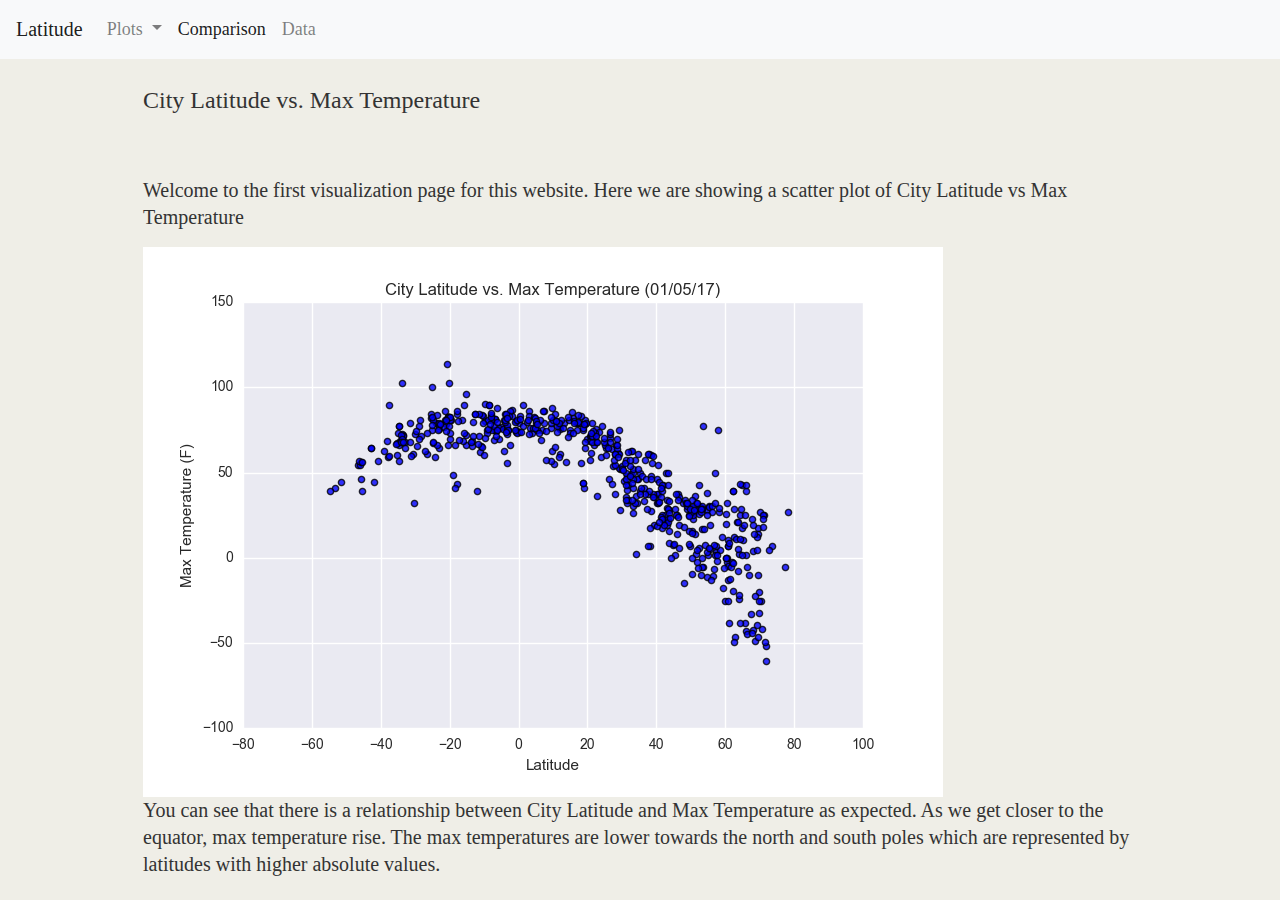
<file: visual1.html>
<!DOCTYPE html>
<html lang="en">

<head>
  <meta charset="UTF-8">
  <title>Max Temperature</title>
  <link rel="stylesheet" href="https://stackpath.bootstrapcdn.com/bootstrap/4.3.1/css/bootstrap.min.css" integrity="sha384-ggOyR0iXCbMQv3Xipma34MD+dH/1fQ784/j6cY/iJTQUOhcWr7x9JvoRxT2MZw1T" crossorigin="anonymous">
  <link rel="stylesheet" href="style.css">
</head>
<body>
  <nav class="navbar navbar-expand-lg navbar-light bg-light">
    <a class="navbar-brand" href="#">Latitude</a>
    <button class="navbar-toggler" type="button" data-toggle="collapse" data-target="#navbarSupportedContent" aria-controls="navbarSupportedContent" aria-expanded="false" aria-label="Toggle navigation">
      <span class="navbar-toggler-icon"></span>
    </button>

    <div class="collapse navbar-collapse" id="navbarSupportedContent">
      <ul class="navbar-nav mr-auto">
        <li class="nav-item dropdown">
          <a class="nav-link dropdown-toggle" href="#" id="navbarDropdown" role="button" data-toggle="dropdown" aria-haspopup="true" aria-expanded="false">
            Plots
          </a>
          <div class="dropdown-menu" aria-labelledby="navbarDropdown">
            <a class="dropdown-item" href="#">Max Temp</a>
            <a class="dropdown-item" href="#">Humidity</a>
            <a class="dropdown-item" href="#">Cloudiness</a>
            <a class="dropdown-item" href="#">Wind Speed</a>
          </div>
        </li>
        <li class="nav-item active">
          <a class="nav-link" href="#">Comparison <span class="sr-only">(current)</span></a>
        </li>
        <li class="nav-item">
          <a class="nav-link" href="#">Data</a>
        </li>
      </ul>
    </div>
  </nav>
    <br>
  <div class="container">
      <h2 class="summary">City Latitude vs. Max Temperature</h2>
      <br>
      <br>
      <p class="lead">Welcome to the first visualization page for this website. Here we are showing a scatter plot of City Latitude vs Max Temperature</p>
      <a href="index.html"><img src="Resources\assets\images\Fig1.png"
      alt="MaxTemp" /></a>
      <p class="lead">You can see that there is a relationship between City Latitude and Max Temperature as expected. As we get closer to the equator, max temperature rise. The max temperatures are lower towards the north and south poles which are represented by latitudes with higher absolute values.</p>
  </div>



</body>

</html>
</file>
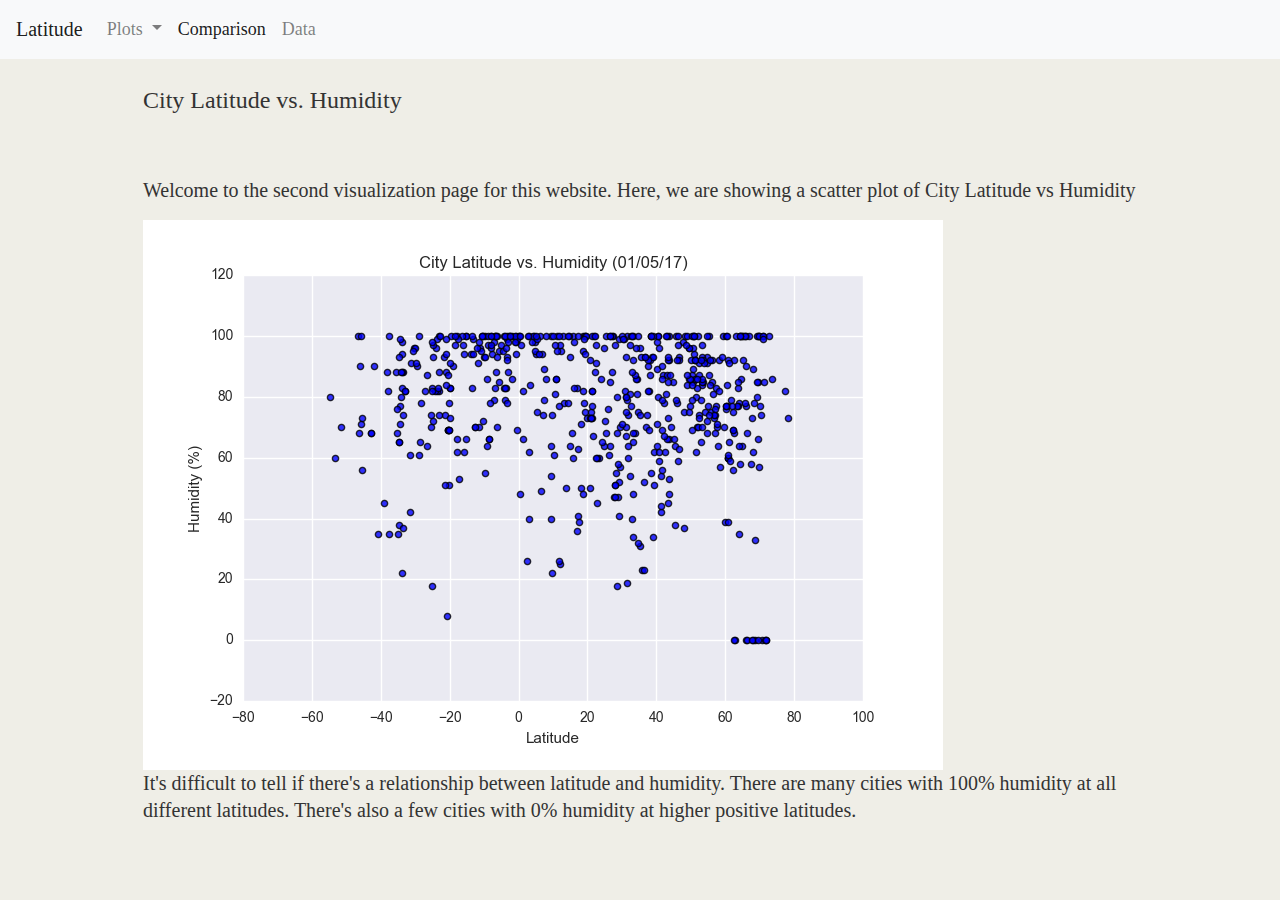
<file: visual2.html>
<!DOCTYPE html>
<html lang="en">

<head>
  <meta charset="UTF-8">
  <title>Humidity</title>
  <link rel="stylesheet" href="https://stackpath.bootstrapcdn.com/bootstrap/4.3.1/css/bootstrap.min.css" integrity="sha384-ggOyR0iXCbMQv3Xipma34MD+dH/1fQ784/j6cY/iJTQUOhcWr7x9JvoRxT2MZw1T" crossorigin="anonymous">
  <link rel="stylesheet" href="style.css">
</head>
<body>
  <nav class="navbar navbar-expand-lg navbar-light bg-light">
    <a class="navbar-brand" href="#">Latitude</a>
    <button class="navbar-toggler" type="button" data-toggle="collapse" data-target="#navbarSupportedContent" aria-controls="navbarSupportedContent" aria-expanded="false" aria-label="Toggle navigation">
      <span class="navbar-toggler-icon"></span>
    </button>

    <div class="collapse navbar-collapse" id="navbarSupportedContent">
      <ul class="navbar-nav mr-auto">
        <li class="nav-item dropdown">
          <a class="nav-link dropdown-toggle" href="#" id="navbarDropdown" role="button" data-toggle="dropdown" aria-haspopup="true" aria-expanded="false">
            Plots
          </a>
          <div class="dropdown-menu" aria-labelledby="navbarDropdown">
            <a class="dropdown-item" href="#">Max Temp</a>
            <a class="dropdown-item" href="#">Humidity</a>
            <a class="dropdown-item" href="#">Cloudiness</a>
            <a class="dropdown-item" href="#">Wind Speed</a>
          </div>
        </li>
        <li class="nav-item active">
          <a class="nav-link" href="#">Comparison <span class="sr-only">(current)</span></a>
        </li>
        <li class="nav-item">
          <a class="nav-link" href="#">Data</a>
        </li>
      </ul>
    </div>
  </nav>
    <br>
  <div class="container">
      <h2 class="summary">City Latitude vs. Humidity</h2>
      <br>
      <br>
      <p class="lead">Welcome to the second visualization page for this website. Here, we are showing a scatter plot of City Latitude vs Humidity</p>
      <a href="index.html"><img src="Resources\assets\images\Fig2.png"
      alt="Humidity" /></a>
      <p class="lead">It's difficult to tell if there's a relationship between latitude and humidity. There are many cities with 100% humidity at all different latitudes. There's also a few cities with 0% humidity at higher positive latitudes.</p>
  </div>



</body>

</html>
</file>
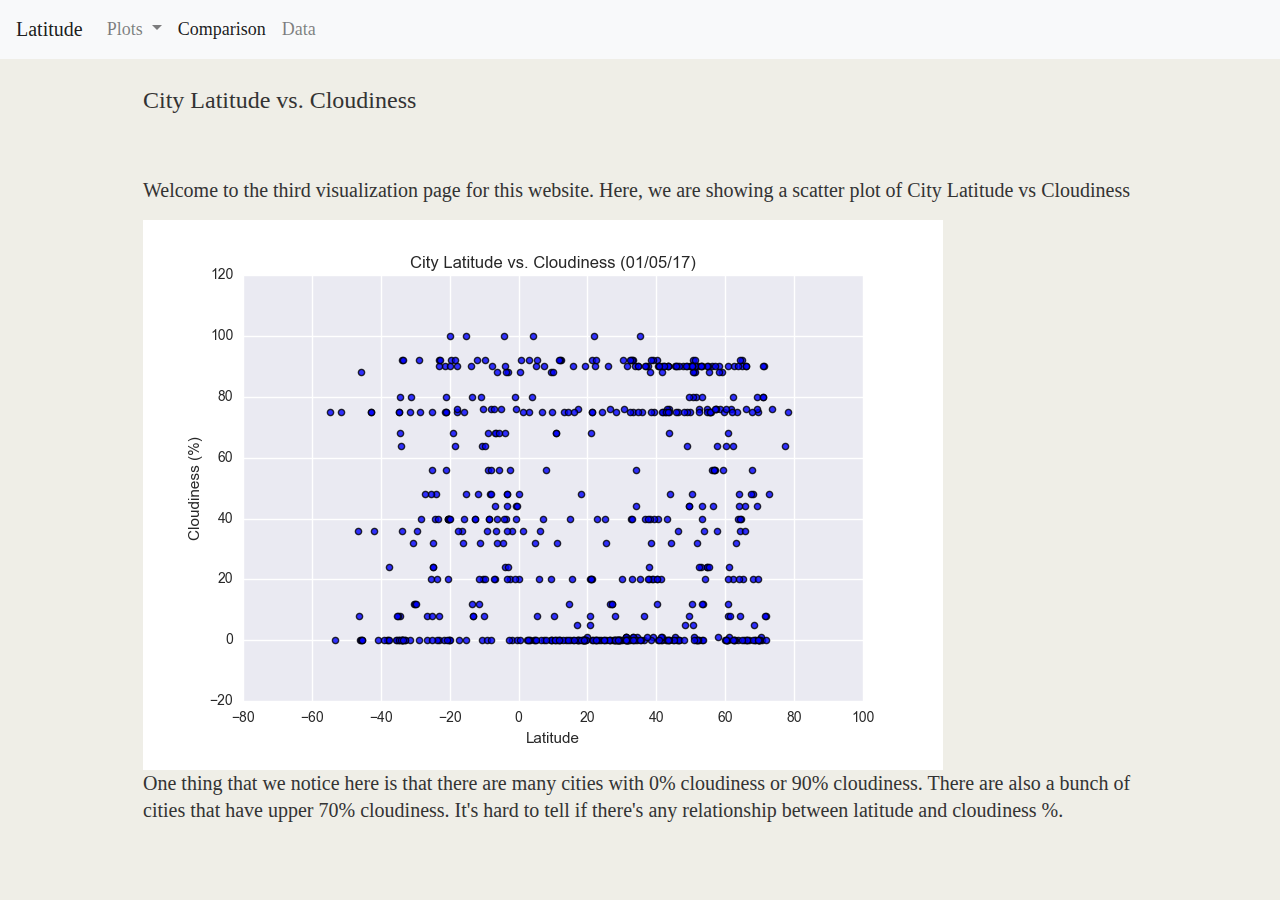
<file: visual3.html>
<!DOCTYPE html>
<html lang="en">

<head>
  <meta charset="UTF-8">
  <title>Cloudiness</title>
  <link rel="stylesheet" href="https://stackpath.bootstrapcdn.com/bootstrap/4.3.1/css/bootstrap.min.css" integrity="sha384-ggOyR0iXCbMQv3Xipma34MD+dH/1fQ784/j6cY/iJTQUOhcWr7x9JvoRxT2MZw1T" crossorigin="anonymous">
  <link rel="stylesheet" href="style.css">
</head>
<body>
  <nav class="navbar navbar-expand-lg navbar-light bg-light">
    <a class="navbar-brand" href="#">Latitude</a>
    <button class="navbar-toggler" type="button" data-toggle="collapse" data-target="#navbarSupportedContent" aria-controls="navbarSupportedContent" aria-expanded="false" aria-label="Toggle navigation">
      <span class="navbar-toggler-icon"></span>
    </button>

    <div class="collapse navbar-collapse" id="navbarSupportedContent">
      <ul class="navbar-nav mr-auto">
        <li class="nav-item dropdown">
          <a class="nav-link dropdown-toggle" href="#" id="navbarDropdown" role="button" data-toggle="dropdown" aria-haspopup="true" aria-expanded="false">
            Plots
          </a>
          <div class="dropdown-menu" aria-labelledby="navbarDropdown">
            <a class="dropdown-item" href="#">Max Temp</a>
            <a class="dropdown-item" href="#">Humidity</a>
            <a class="dropdown-item" href="#">Cloudiness</a>
            <a class="dropdown-item" href="#">Wind Speed</a>
          </div>
        </li>
        <li class="nav-item active">
          <a class="nav-link" href="#">Comparison <span class="sr-only">(current)</span></a>
        </li>
        <li class="nav-item">
          <a class="nav-link" href="#">Data</a>
        </li>
      </ul>
    </div>
  </nav>
    <br>
  <div class="container">
      <h2 class="summary">City Latitude vs. Cloudiness</h2>
      <br>
      <br>
      <p class="lead">Welcome to the third visualization page for this website. Here, we are showing a scatter plot of City Latitude vs Cloudiness</p>
      <a href="index.html"><img src="Resources\assets\images\Fig3.png"
      alt="Cloudiness" /></a>
      <p class="lead"> One thing that we notice here is that there are many cities with 0% cloudiness or 90% cloudiness. There are also a bunch of cities that have upper 70% cloudiness. It's hard to tell if there's any relationship between latitude and cloudiness %.</p>
  </div>



</body>

</html>
</file>
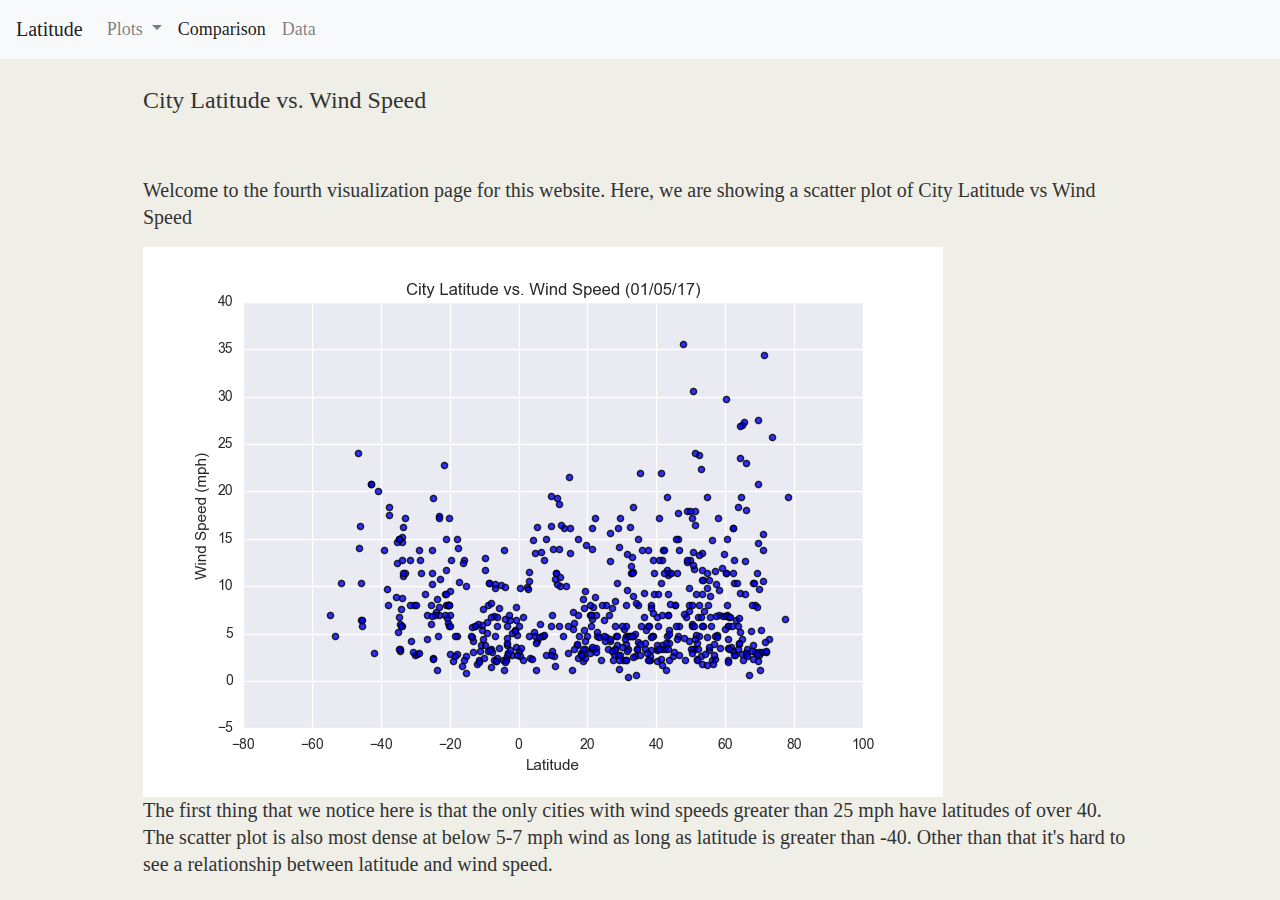
<file: visual4.html>
<!DOCTYPE html>
<html lang="en">

<head>
  <meta charset="UTF-8">
  <title>Wind Speed</title>
  <link rel="stylesheet" href="https://stackpath.bootstrapcdn.com/bootstrap/4.3.1/css/bootstrap.min.css" integrity="sha384-ggOyR0iXCbMQv3Xipma34MD+dH/1fQ784/j6cY/iJTQUOhcWr7x9JvoRxT2MZw1T" crossorigin="anonymous">
  <link rel="stylesheet" href="style.css">
</head>
<body>
  <nav class="navbar navbar-expand-lg navbar-light bg-light">
    <a class="navbar-brand" href="#">Latitude</a>
    <button class="navbar-toggler" type="button" data-toggle="collapse" data-target="#navbarSupportedContent" aria-controls="navbarSupportedContent" aria-expanded="false" aria-label="Toggle navigation">
      <span class="navbar-toggler-icon"></span>
    </button>

    <div class="collapse navbar-collapse" id="navbarSupportedContent">
      <ul class="navbar-nav mr-auto">
        <li class="nav-item dropdown">
          <a class="nav-link dropdown-toggle" href="#" id="navbarDropdown" role="button" data-toggle="dropdown" aria-haspopup="true" aria-expanded="false">
            Plots
          </a>
          <div class="dropdown-menu" aria-labelledby="navbarDropdown">
            <a class="dropdown-item" href="#">Max Temp</a>
            <a class="dropdown-item" href="#">Humidity</a>
            <a class="dropdown-item" href="#">Cloudiness</a>
            <a class="dropdown-item" href="#">Wind Speed</a>
          </div>
        </li>
        <li class="nav-item active">
          <a class="nav-link" href="#">Comparison <span class="sr-only">(current)</span></a>
        </li>
        <li class="nav-item">
          <a class="nav-link" href="#">Data</a>
        </li>
      </ul>
    </div>
  </nav>
    <br>
  <div class="container">
      <h2 class="summary">City Latitude vs. Wind Speed</h2>
      <br>
      <br>
      <p class="lead">Welcome to the fourth visualization page for this website. Here, we are showing a scatter plot of City Latitude vs Wind Speed</p>
      <a href="index.html"><img src="Resources\assets\images\Fig4.png"
      alt="MaxTemp" /></a>
      <p class="lead">The first thing that we notice here is that the only cities with wind speeds greater than 25 mph have latitudes of over 40. The scatter plot is also most dense at below 5-7 mph wind as long as latitude is greater than -40. Other than that it's hard to see a relationship between latitude and wind speed.</p>
  </div>



</body>

</html>
</file>
<file: style.css>
/*
 First External CSS Stylesheet
 */

/* Styling for HTML elements */
body {
  padding: 0;
  margin: 0;
  font-family: Georgia, "Times New Roman", Times, serif;
  font-size: 18px;
  line-height: 150%;
  color: #333;
  background: #efeee7;
}

header {
  background: #333;
}

h1 {
  padding: 20px 0;
  margin: 0;
  margin-bottom: 20px;
  font-size: 28px;
  color: #eee;
  text-align: center;
}

h2 {
  font-size: 24px;
}

a {
  color: #d21034;
}

/* Selecting elements by class */
.container {
  width: 1024px;
  margin: 0 auto;
}

/* Selecting elements by ID */
#main-bio,
#contact-info,
#bio-image {
  float: left;
}

#figure {
  position: relative;
}

#bio-name {
  position: absolute;
  top: 150px;
  left: 30px;
}

#main-bio {
  width: 70%;
}

#contact-info {
  width: 30%;
}

#bio-image {
  width: 200px;
  height: 200px;
  margin-right: 20px;
}
</file>
<file: relative.css>
/*
 * Relative Position: sets boxes relative to its original location
 * (i.e. below or left of where the element would normally be)
 */

.box-set {
  position: relative;
  height: 400px;
  background: darkgray;
}

.box {
  /* relative positioning */
  position: relative;
  width: 100px;
  height: 100px;
  background: #2db34a;
  
}

.box-1 {
  top: -40px;
  left: -240px;
}

.box-2 {
  top: -155px;
  left: 500px;
}

.box-3 {
  bottom: -270px;
  left: -240px;
}

.box-4 {
  bottom: -155px;
  left: 500px;
}
</file>
